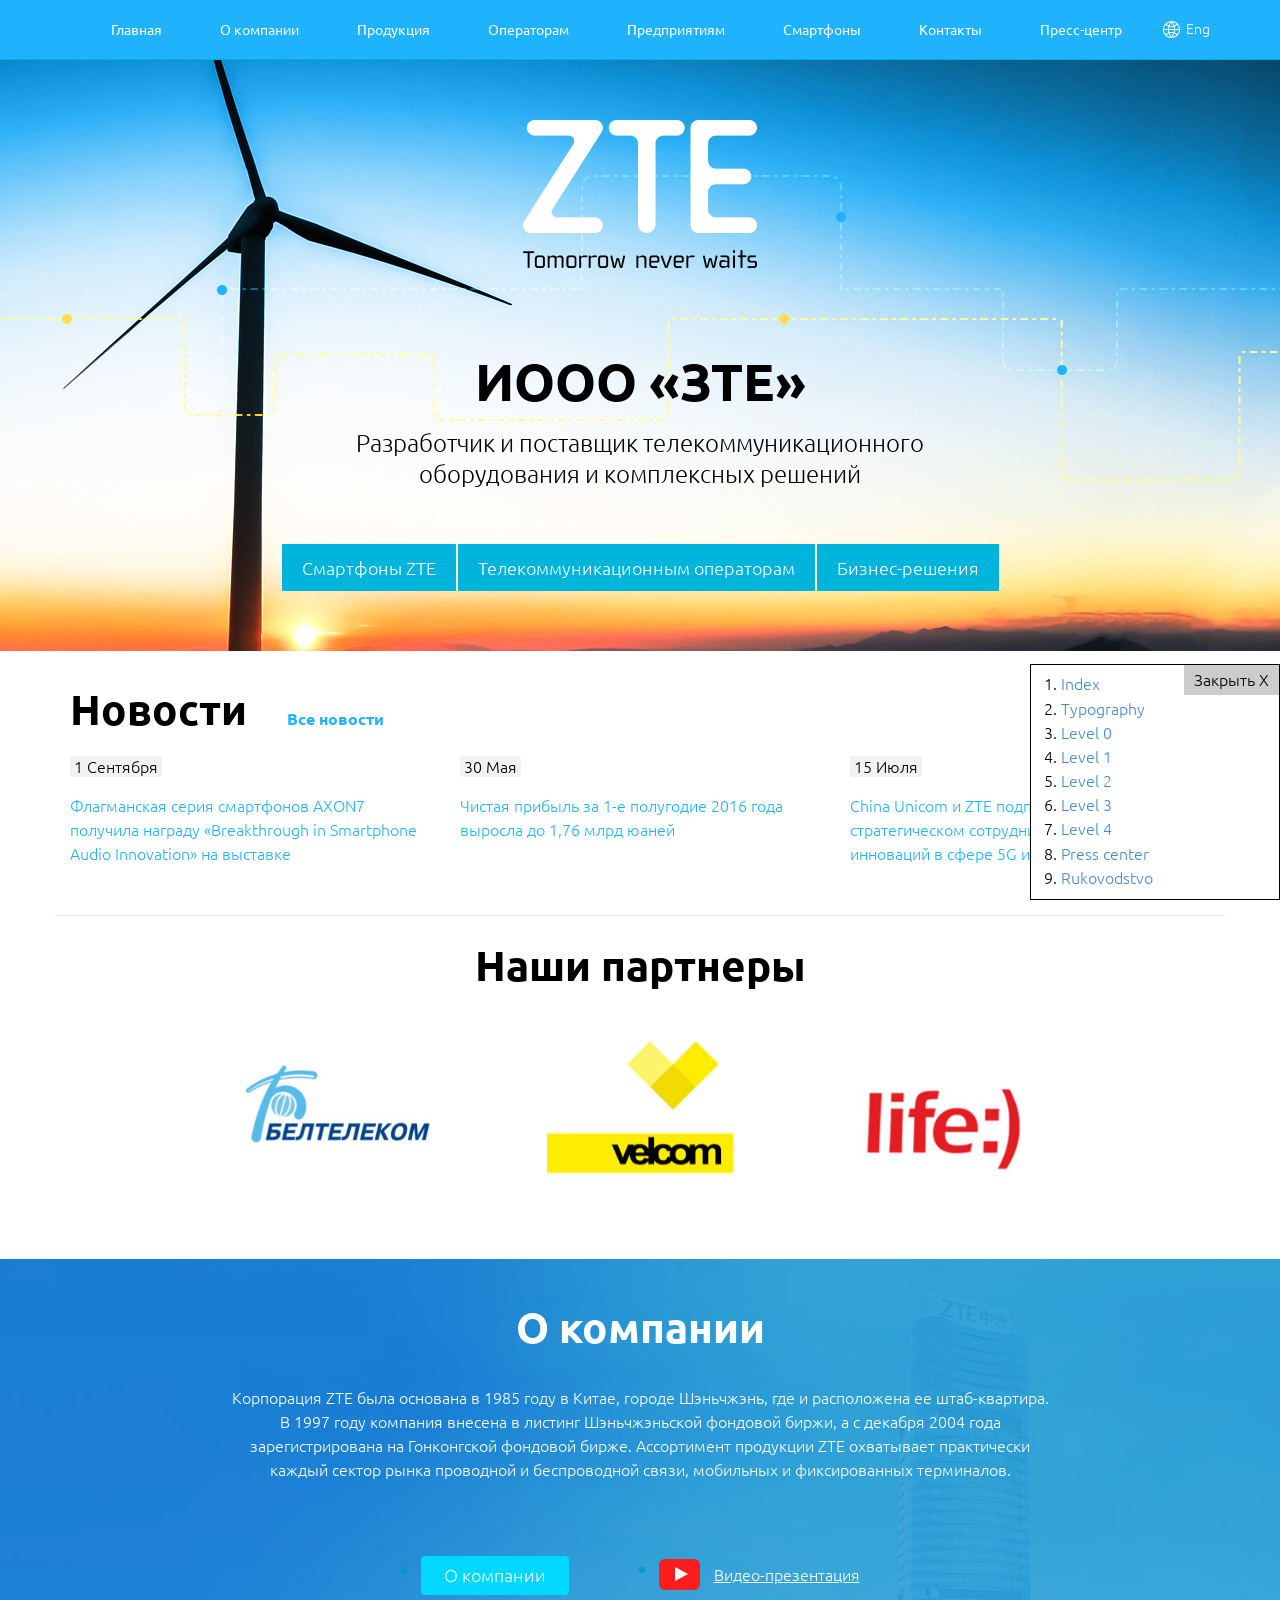
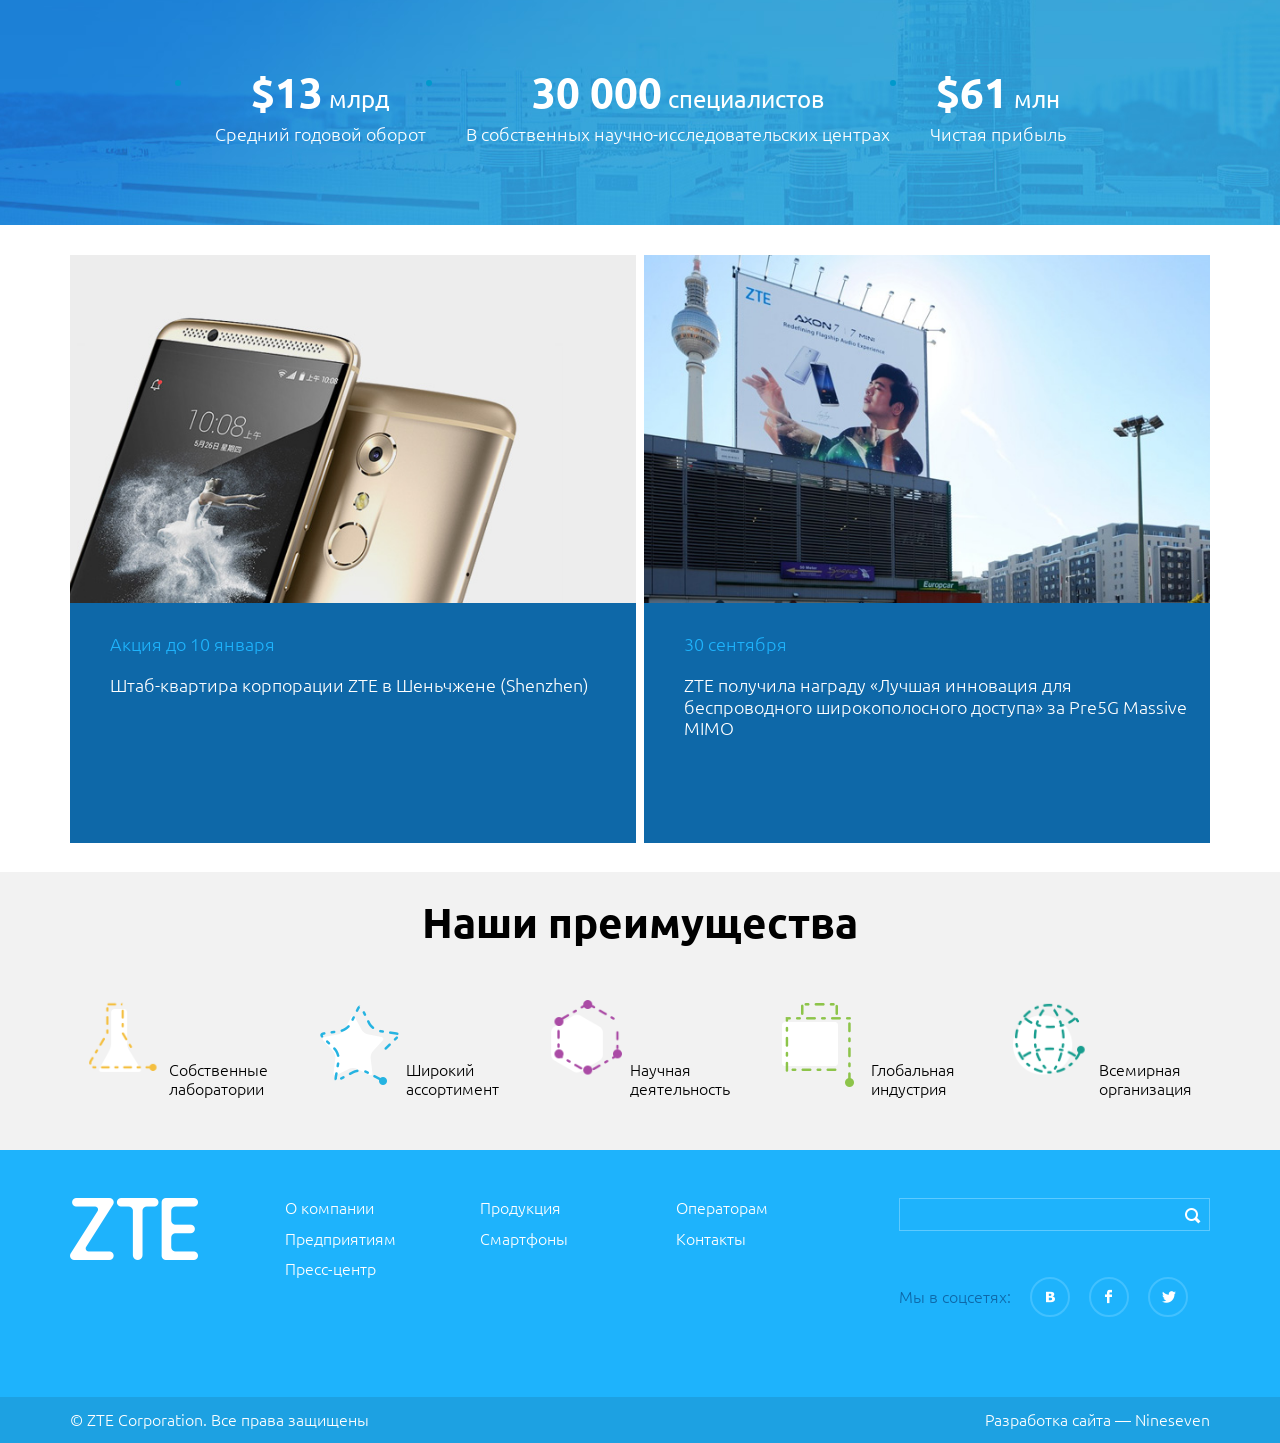
<file: index.html>
<!doctype html>
<html class="no-js" lang="ru">
    <head>
        <meta charset="utf-8">
        <meta http-equiv="x-ua-compatible" content="ie=edge">
        <title>ZTE</title>
        <meta name="description" content="">
        <meta name="viewport" content="width=device-width, initial-scale=1">

        <link rel="icon" type="image/ico" href="favicon.ico" />
        <link rel="apple-touch-icon" href="apple-touch-icon.png">

        <link href="https://fonts.googleapis.com/css?family=Ubuntu:300,300i,400,700,700i&subset=cyrillic" rel="stylesheet">
        <link rel="stylesheet" href="css/normalize.css">
        <link rel="stylesheet" href="css/bootstrap.min.css">
        <link rel="stylesheet" href="css/bootstrap-theme.css">
        <link rel="stylesheet" href="css/selectize.bootstrap3.css"> 
        <link rel="stylesheet" href="css/owl.carousel.css">
        
        <link rel="stylesheet" href="css/main.css">
        <link rel="stylesheet" href="css/small-device.css">

        <script src="js/vendor/modernizr-2.8.3.min.js"></script>
    </head>
    <body class="main">
        <!-- HEAD -->
        <div class="head">
            <div class="container">
                <div class="head__logo">
                    <a href=""><span class="head__logo-img"></span></a>
                    <a href="" class="menu-btn"></a>
                    <a href="" class="menu-btn-close"></a>
                </div>
                <div class="head__menu">
                    <div class="head__menu-wrap">
                    	<div class="language"><a href=""><img src="img/them/language.png" alt=""> Eng</a></div>
                        <ul>
                            <li><a href="#1">Главная</a></li>
                            <li class="li-sub"><a href="#2" class="lnk-sub">О компании</a>
                                <ul>
                                    <li><a href="">Корпорация ZTE</a></li>
                                    <li><a href="">ZTE в Беларуси</a></li>
                                    <li><a href="">Завершенные проекты</a></li>
                                    <li><a href="">Корпоративные отчеты</a></li>
                                    <li><a href="">Руководство</a></li>
                                    <li><a href="">Вакансии</a></li>
                                </ul>
                            </li>
                            <li class="li-sub"><a href="" class="lnk-sub">Продукция</a>
                                <ul>
                                    <li><a href="">Корпорация ZTE </a></li>
                                    <li><a href="">ZTE в Беларуси</a></li>
                                    <li><a href="">Завершенные проекты</a></li>
                                    <li><a href="">Корпоративные отчеты</a></li>
                                    <li><a href="">Руководство</a></li>
                                    <li><a href="">Вакансии</a></li>
                                </ul>
                            </li>
                            <li><a href="">Операторам</a></li>
                            <li class="li-sub"><a href="" class="lnk-sub">Предприятиям</a>
                                <ul>
                                    <li><a href="">Корпорация ZTE </a></li>
                                    <li><a href="">ZTE в Беларуси</a></li>
                                    <li><a href="">Завершенные проекты</a></li>
                                    <li><a href="">Корпоративные отчеты</a></li>
                                    <li><a href="">Руководство</a></li>
                                    <li><a href="">Вакансии</a></li>
                                </ul>
                            </li>
                            <li><a href="">Смартфоны</a></li>
                            <li><a href="">Контакты</a></li>
                            <li><a href="">Пресс-центр</a></li>
                        </ul>
                    </div>
                </div>
            </div>
        </div> <!-- END HEAD -->

        <!-- WORKAREA -->
        <div class="workarea">
            <div class="container">
                <ul class="submenu">
                    <li class="active"><a href="" class="lnk-open">Корпорация ZTE</a>
                        <ul>
                            <li><a href="#">ZTE в Беларуси</a></li>
                            <li><a href="#">ZTE в Беларуси</a></li>
                        </ul>
                    </li>
                    <li><a href="">Корпорация ZTE</a></li>
                    <li><a href="">ZTE в Беларуси</a></li>
                    <li><a href="">Завершенные проекты</a></li>
                    <li><a href="">Корпоративные отчеты</a></li>
                    <li><a href="">Руководство</a></li>
                    <li><a href="">Вакансии</a></li>
                </ul>
                <div class="container__body">
                    <ul class="crubs">
                        <li><a href="">Главная</a></li>
                        <li><a href="">О компании</a></li>
                        <li><span>Корпорация ZTE</span></li>
                    </ul>
                    <div class="page-txt">
                        
                        <div class="main-baner clearfix">    
                            <div class="main-baner__bg"><img src="img/them/main-baner-bg.jpg" alt=""></div>
                            <div class="main-baner__img"><img src="img/them/main-logo.png" alt=""></div>
                            <h1>ИООО «ЗТЕ»</h1>
                            <p>Разработчик и поставщик телекоммуникационного оборудования и комплексных решений</p>
                            <ul class="main-baner__menu">
                                <li>
                                    <span class="btn-wrap"><a href="" class="btn btn-min">Смартфоны ZTE</a></span>
                                </li>
                                <li>
                                    <span class="btn-wrap"><a href="" class="btn btn-min">Телекоммуникационным операторам</a></span>
                                </li>
                                <li>
                                    <span class="btn-wrap"><a href="" class="btn btn-min">Бизнес-решения</a></span>
                                </li>
                            </ul>
                        </div>
                        <div class="container">
                            <h2>Новости <a href="" class="lnk-all">Все новости</a></h2>
                            <div class="row news">
                                <div class="col-md-4 col-sm-6">
                                    <div class="news__date">
                                        <span>1 Сентября</span>
                                    </div>
                                    <p><a href="">Флагманская серия смартфонов AXON7 получила награду «Breakthrough in Smartphone Audio Innovation» на выставке</a></p>
                                </div>
                                <div class="col-md-4 col-sm-6">
                                    <div class="news__date">
                                        <span>30 Мая</span>
                                    </div>
                                    <p><a href="">Чистая прибыль за 1-е полугодие 2016 года выросла до 1,76 млрд юаней</a></p>
                                </div>
                                <div class="col-md-4 hidden-sm">
                                    <div class="news__date">
                                        <span>15 Июля</span>
                                    </div>
                                    <p><a href="">China Unicom и ZTE подписали соглашение о стратегическом сотрудничестве для совместных инноваций в сфере 5G и IoT</a></p>
                                </div>
                            </div>
                            <div class="partners">
                            <h2>Наши партнеры</h2>
                            <div class="carousel">
                                <div class="partners__list owl-carousel">
                                    <div class="partners__item">
                                        <div class="partners__img"><img src="img/page/beltelecom.jpg" alt=""></div>
                                    </div>
                                    <div class="partners__item">
                                        <div class="partners__img"><img src="img/page/velcom.jpg" alt=""></div>
                                    </div>
                                    <div class="partners__item">
                                        <div class="partners__img"><img src="img/page/life.jpg" alt=""></div>
                                    </div>
                                </div>
                            </div>
                        </div>
                        </div>
                        <div class="main-wrap about-bg">
                            <div class="container">
                                <div class="about">
                                    <div class="about__wrap">
                                        <h2>О компании</h2>
                                        <p>Корпорация ZTE была основана в 1985 году в Китае, городе Шэньчжэнь, где и расположена ее штаб-квартира. В 1997 году компания внесена в листинг Шэньчжэньской фондовой биржи, а с декабря 2004 года зарегистрирована на Гонконгской фондовой бирже. Ассортимент продукции ZTE охватывает практически каждый сектор рынка проводной и беспроводной связи, мобильных и фиксированных терминалов.</p>
                                    </div>
                                    <div class="visible-xs"><a href="" class="about__open">
                                        <span class="about__open-show">Показать еще</span>
                                        <span class="about__open-hide">Скрыть</span>
                                    </a></div>
                                </div>

                                <ul class="about__lnk">
                                    <li><a href="" class="btn btn--about">О компании</a></li>
                                    <li><a href="" class="lnk-video">Видео-презентация</a></li>
                                </ul>
                                <ul class="about__list">
                                    <li>
                                        <h4><strong>$13</strong> млрд</h4>
                                        Средний годовой оборот
                                    </li>
                                    <li>
                                        <h4><strong>30 000</strong> специалистов</h4>
                                        В собственных научно-исследовательских центрах
                                    </li>
                                    <li>
                                        <h4><strong>$61</strong> млн</h4>
                                        Чистая прибыль
                                    </li>
                                </ul>
                            </div>
                        </div>
                        <div class="container">
                            <div class="main-news">
                                <div class="main-news__item">
                                    <a href="">
                                        <span class="main-news__wrap">
                                            <span class="main-news__img"><img src="img/page/news-01.jpg" alt=""></span>
                                            <span class="main-news__footer">
                                                <span class="main-news__date">Акция до 10 января</span>
                                                <span class="main-news__txt">Штаб-квартира корпорации ZTE в Шеньчжене (Shenzhen)</span>
                                            </span>
                                        </span>
                                    </a>
                                </div>
                                <div class="main-news__item">
                                    <a href="">
                                        <span class="main-news__wrap">
                                            <span class="main-news__img"><img src="img/page/news-02.jpg" alt=""></span>
                                            <span class="main-news__footer">
                                                <span class="main-news__date">30 сентября</span>
                                                <span class="main-news__txt">ZTE получила награду «Лучшая инновация для беспроводного широкополосного доступа» за Pre5G Мassive MIMO</span>
                                            </span>
                                        </span>
                                    </a>
                                </div>
                            </div>
                        </div>
                    </div>
                </div>
            </div>

            <div class="advantages-wrap">
                <div class="container">
                    <h2>Наши преимущества</h2>
                    <div class="advantages owl-carousel">
                        <div class="advantages__item">
                            <div class="advantages__img"><img src="img/them/advantages-lab.png" alt=""></div>
                            <span>Собственные лаборатории</span>
                        </div>
                        <div class="advantages__item">
                            <div class="advantages__img"><img src="img/them/advantages-range.png" alt=""></div>
                            <span>Широкий ассортимент</span>
                        </div>
                        <div class="advantages__item">
                            <div class="advantages__img"><img src="img/them/advantages-scientific.png" alt=""></div>
                            <span>Научная деятельность</span>
                        </div>
                        <div class="advantages__item">
                            <div class="advantages__img"><img src="img/them/advantages-industry.png" alt=""></div>
                            <span>Глобальная индустрия</span>
                        </div>
                        <div class="advantages__item">
                            <div class="advantages__img"><img src="img/them/advantages-world.png" alt=""></div>
                            <span>Всемирная организация</span>
                        </div>
                    </div>
                </div>
            </div>
        </div><!-- END WORKAREA -->

        <!-- FOOTER -->
        <div class="footer-padding"></div>
        <div class="footer">
            <div class="container">
                <div class="footer__logo"><img src="img/them/footer-logo.png" alt=""></div>
                <div class="footer-right">
                    <div class="footer__search">
                        <form action="#" method="post">
                            <input type="text">
                            <input type="submit">
                        </form>
                    </div>
                    <div class="footer__soc">
                        <span>Мы в соцсетях:</span>
                        <ul>
                            <li><a href=""><img src="img/them/vk.png" alt=""></a></li>
                            <li><a href=""><img src="img/them/fb.png" alt=""></a></li>
                            <li><a href=""><img src="img/them/tw.png" alt=""></a></li>
                        </ul>
                    </div>
                </div>

                <div class="footer__menu">
                    <ul>
                        <li><a href="">О компании</a></li>
                        <li><a href="">Продукция</a></li>
                        <li><a href="">Операторам</a></li>
                        <li><a href="">Предприятиям</a></li>
                        <li><a href="">Смартфоны</a></li>
                        <li><a href="">Контакты</a></li>
                        <li><a href="">Пресс-центр</a></li>
                    </ul>
                </div>
            </div>
            <div class="footer-bottom">
                <div class="container">
                    <div class="footer-bottom__develop">Разработка сайта — <a href="http://nineseven.by/" target="_blank">Nineseven</a></div>
                    <div class="footer-bottom__copyright">© ZTE Corporation. Все права защищены</div>
                </div>
            </div>
        </div>
        <div class="mob-menu-bg"></div><!-- END FOOTER -->

        
        <!-- MODAL -->
        <div class="modal fade" id="modal-popup" tabindex="-1" role="dialog" aria-labelledby="myModalLabel" aria-hidden="true">
            <div class="modal-dialog">
                <div class="modal-content">
                    <div class="modal-header">
                        <button type="button" class="close" data-dismiss="modal" aria-hidden="true">&times;</button>
                        Название модали
                    </div>
                    <div class="modal-body">
                        <p>Спасибо! Наши менеджеры оперативно свяжутся с Вами. </p>
                    </div>
                    <div class="modal-footer">
                        <span class="btn-wrap"><a href="" class="btn btn-min" data-dismiss="modal">Кнопка</a><span class="btn-shadow"></span></span>
                    </div>
                </div>
            </div>
        </div>
        <!-- END MODAL -->

        <script src="https://ajax.googleapis.com/ajax/libs/jquery/1.11.3/jquery.min.js"></script>
        <script>window.jQuery || document.write('<script src="js/vendor/jquery-1.11.3.min.js"><\/script>')</script>
        <script src="js/plugins.js"></script>
        <script src="js/vendor/bootstrap.min.js"></script>
        <script src="js/vendor/selectize.min.js"></script>
        <script src="js/vendor/owl.carousel.min.js"></script>

        <!-- Add mousewheel plugin (this is optional) -->
        <script src="js/source/jquery.mousewheel-3.0.6.pack.js" type="text/javascript"></script>
        <!-- Add fancyBox -->
        <link rel="stylesheet" href="js/source/jquery.fancybox.css?v=2.1.5" type="text/css" media="screen" />
        <script src="js/source/jquery.fancybox.pack.js?v=2.1.5" type="text/javascript"></script>
        <link href="js/source/helpers/jquery.fancybox-buttons.css?v=1.0.5" type="text/css" media="screen" rel="stylesheet" />
        <script src="js/source/helpers/jquery.fancybox-buttons.js?v=1.0.5" type="text/javascript"></script>
        <script src="js/source/helpers/jquery.fancybox-media.js?v=1.0.6" type="text/javascript"></script>

        <link href="js/source/helpers/jquery.fancybox-thumbs.css?v=1.0.7" type="text/css" rel="stylesheet" media="screen" />
        <script src="js/source/helpers/jquery.fancybox-thumbs.js?v=1.0.7" type="text/javascript"></script>

        <script src="js/main.js"></script>

    </body>
</html>
</file>
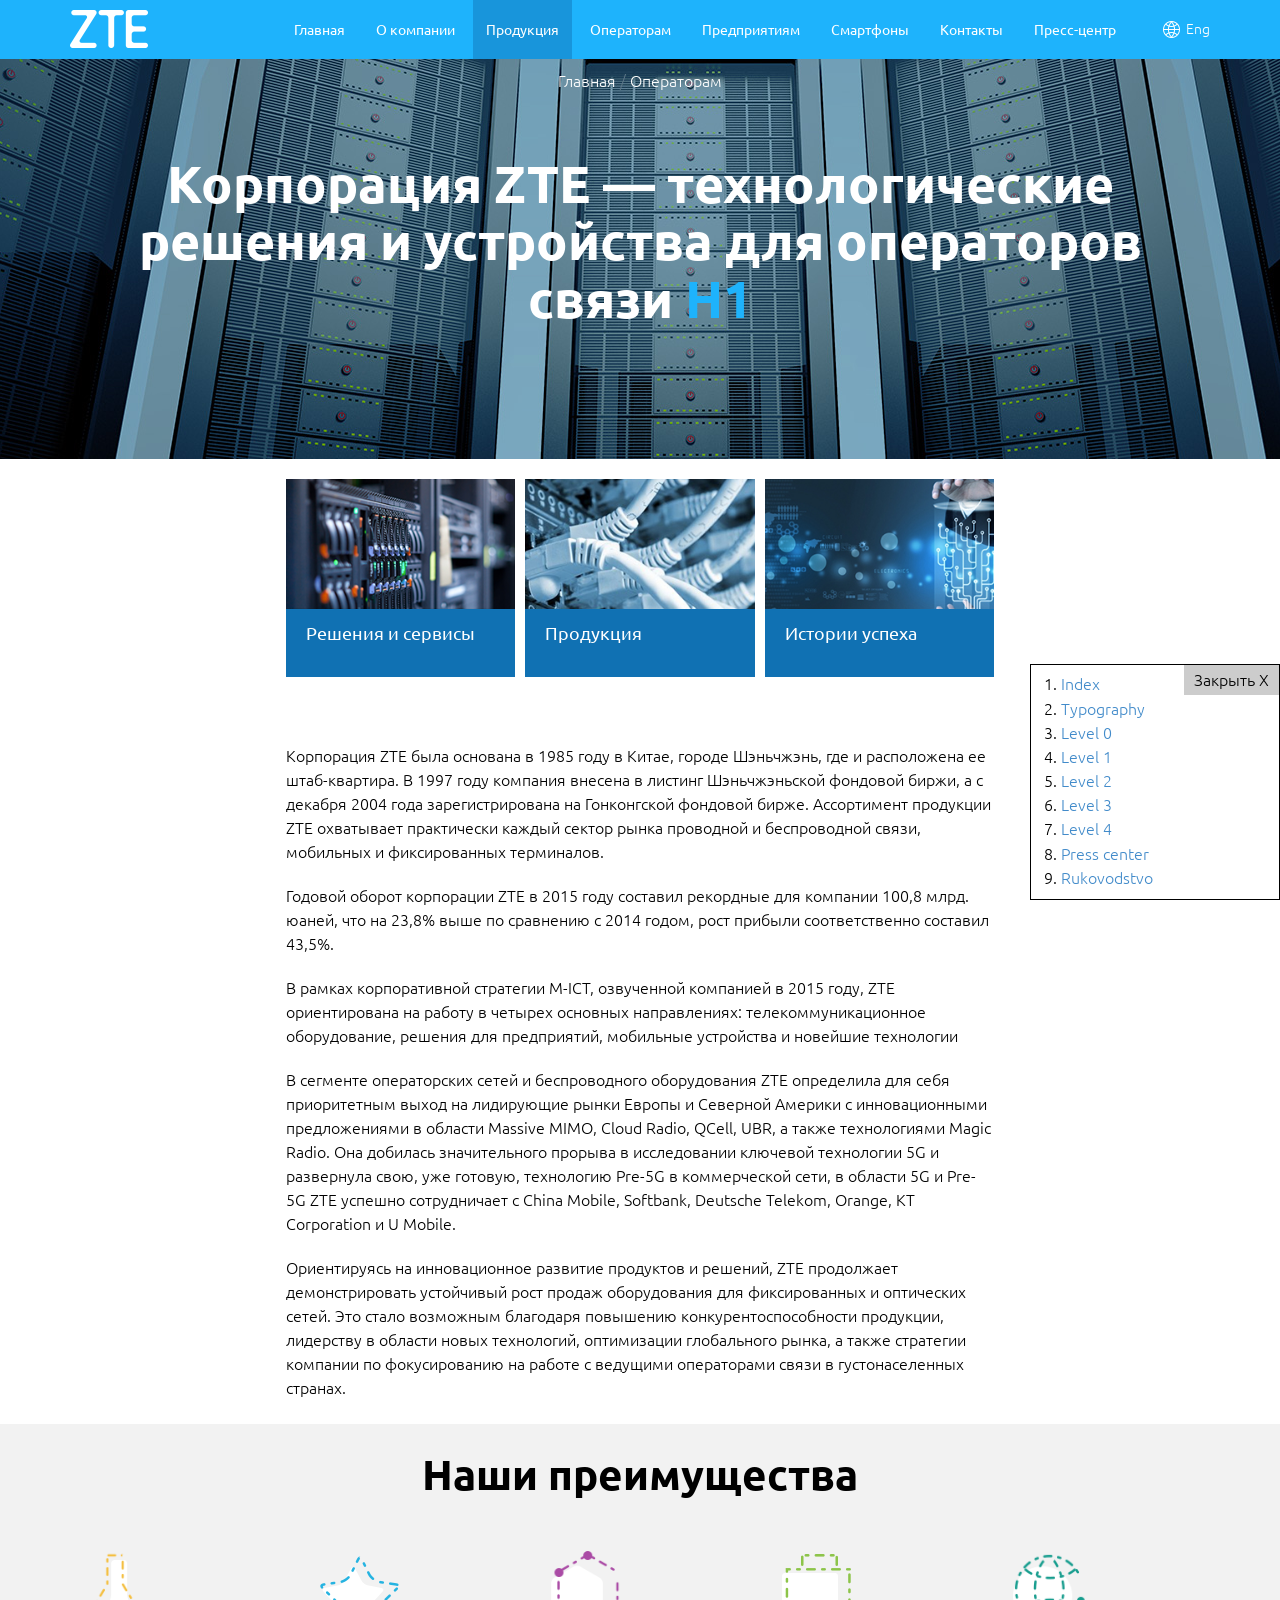
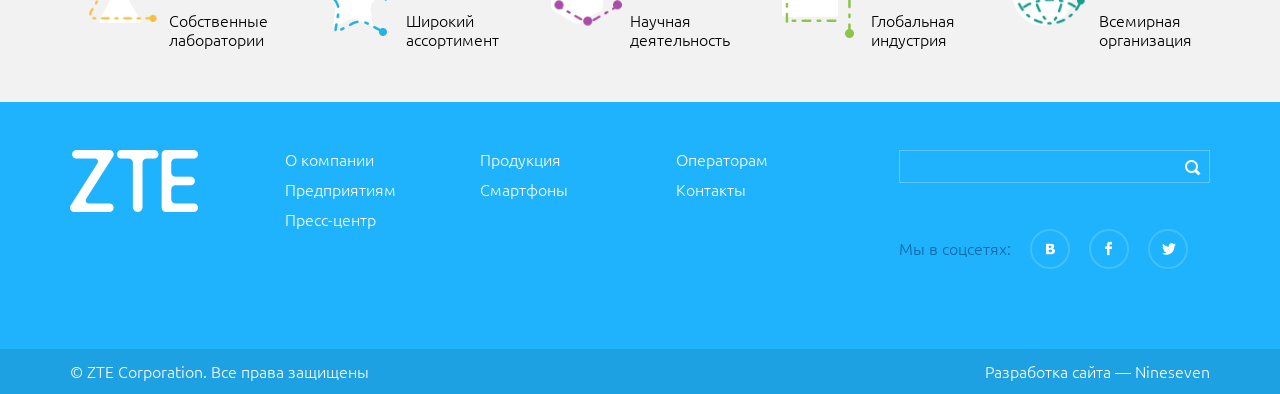
<file: level_0.html>
<!doctype html>
<html class="no-js" lang="ru">
    <head>
        <meta charset="utf-8">
        <meta http-equiv="x-ua-compatible" content="ie=edge">
        <title>ZTE</title>
        <meta name="description" content="">
        <meta name="viewport" content="width=device-width, initial-scale=1">

        <link rel="icon" type="image/ico" href="favicon.ico" />
        <link rel="apple-touch-icon" href="apple-touch-icon.png">

        <link href="https://fonts.googleapis.com/css?family=Ubuntu:300,300i,400,700,700i&subset=cyrillic" rel="stylesheet">
        <link rel="stylesheet" href="css/normalize.css">
        <link rel="stylesheet" href="css/bootstrap.min.css">
        <link rel="stylesheet" href="css/bootstrap-theme.css">
        <link rel="stylesheet" href="css/selectize.bootstrap3.css"> 
        <link rel="stylesheet" href="css/owl.carousel.css">
        
        <link rel="stylesheet" href="css/main.css">
        <link rel="stylesheet" href="css/small-device.css">

        <script src="js/vendor/modernizr-2.8.3.min.js"></script>
    </head>
    <body>
        <!-- HEAD -->
        <div class="head">
            <div class="container">
                <div class="head__logo">
                    <a href=""><span class="head__logo-img"></span></a>
                    <a href="" class="menu-btn"></a>
                    <a href="" class="menu-btn-close"></a>
                </div>
                <div class="head__menu">
                    <div class="head__menu-wrap">
                        <div class="language"><a href=""><img src="img/them/language.png" alt=""> Eng</a></div>
                        <ul>
                            <li><a href="#1">Главная</a></li>
                            <li class="li-sub"><a href="#2" class="lnk-sub">О компании</a>
                                <ul>
                                    <li><a href="">Корпорация ZTE</a></li>
                                    <li><a href="">ZTE в Беларуси</a></li>
                                    <li><a href="">Завершенные проекты</a></li>
                                    <li><a href="">Корпоративные отчеты</a></li>
                                    <li><a href="">Руководство</a></li>
                                    <li><a href="">Вакансии</a></li>
                                </ul>
                            </li>
                            <li class="li-sub"><span class="lnk-sub">Продукция</span>
                                <ul>
                                    <li><a href="">Корпорация ZTE </a></li>
                                    <li><a href="">ZTE в Беларуси</a></li>
                                    <li><a href="">Завершенные проекты</a></li>
                                    <li><a href="">Корпоративные отчеты</a></li>
                                    <li><a href="">Руководство</a></li>
                                    <li><a href="">Вакансии</a></li>
                                </ul>
                            </li>
                            <li><a href="">Операторам</a></li>
                            <li class="li-sub"><a href="" class="lnk-sub">Предприятиям</a>
                                <ul>
                                    <li><a href="">Корпорация ZTE </a></li>
                                    <li><a href="">ZTE в Беларуси</a></li>
                                    <li><a href="">Завершенные проекты</a></li>
                                    <li><a href="">Корпоративные отчеты</a></li>
                                    <li><a href="">Руководство</a></li>
                                    <li><a href="">Вакансии</a></li>
                                </ul>
                            </li>
                            <li><a href="">Смартфоны</a></li>
                            <li><a href="">Контакты</a></li>
                            <li><a href="">Пресс-центр</a></li>
                        </ul>
                    </div>
                </div>
            </div>
        </div> <!-- END HEAD -->

        <!-- WORKAREA -->
        <div class="workarea">
            <div class="page-head" style="background: url(img/page/page-bg.jpg) center 0 no-repeat; background-size: cover;">
                <div class="container">
                    <ul class="crubs">
                        <li><a href="">Главная</a></li>
                        <li>/</li>
                        <li><span>Операторам</span></li>
                    </ul>
                    <h1>Корпорация ZTE — технологические решения и устройства для операторов связи <span>H1</span></h1>
                </div>
            </div>
            <div class="container clearfix">
                <div class="container__body">
                    <div class="page-txt">
                        
                        <div class="row article-list">
                            <div class="col-md-4 col-sm-6 article-item">
                                <a href="">
                                    <span class="article-item__img"><img src="img/page/news-4.jpg" alt=""></span>
                                    <span class="article-item__txt">Решения и сервисы</span>
                                </a>
                            </div>
                            <div class="col-md-4 col-sm-6 article-item">
                                <a href="">
                                    <span class="article-item__img"><img src="img/page/news-5.jpg" alt=""></span>
                                    <span class="article-item__txt">Продукция</span>
                                </a>
                            </div>
                            <div class="col-md-4 col-sm-6 article-item">
                                <a href="">
                                    <span class="article-item__img"><img src="img/page/news-6.jpg" alt=""></span>
                                    <span class="article-item__txt">Истории успеха</span>
                                </a>
                            </div>
                        </div>
                        <p>Корпорация ZTE была основана в 1985 году в Китае, городе Шэньчжэнь, где и расположена ее штаб-квартира. В 1997 году компания внесена в листинг Шэньчжэньской фондовой биржи, а с декабря 2004 года зарегистрирована на Гонконгской фондовой бирже. Ассортимент продукции ZTE охватывает практически каждый сектор рынка проводной и беспроводной связи, мобильных и фиксированных терминалов. </p>
                        <p>Годовой оборот корпорации ZTE в 2015 году составил рекордные для компании 100,8 млрд. юаней, что на 23,8% выше по сравнению с 2014 годом, рост прибыли соответственно составил 43,5%. </p>
                        <p>В рамках корпоративной стратегии M-ICT, озвученной компанией в 2015 году, ZTE ориентирована на работу в четырех основных направлениях: телекоммуникационное оборудование, решения для предприятий, мобильные устройства и новейшие технологии</p>
                        <p>В сегменте операторских сетей и беспроводного оборудования ZTE определила для себя приоритетным выход на лидирующие рынки Европы и Северной Америки с инновационными предложениями в области Massive MIMO, Cloud Radio, QCell, UBR, а также технологиями Magic Radio. Она добилась значительного прорыва в исследовании ключевой технологии 5G и развернула свою, уже готовую, технологию Pre-5G в коммерческой сети, в области 5G и Pre-5G ZTE успешно сотрудничает с China Mobile, Softbank, Deutsche Telekom, Orange, KT Corporation и U Mobile. </p>
                        <p>Ориентируясь на инновационное развитие продуктов и решений, ZTE продолжает демонстрировать устойчивый рост продаж оборудования для фиксированных и оптических сетей. Это стало возможным благодаря повышению конкурентоспособности продукции, лидерству в области новых технологий, оптимизации глобального рынка, а также стратегии компании по фокусированию на работе с ведущими операторами связи в густонаселенных странах.</p>
                    </div>
                </div>
            </div>
            <div class="advantages-wrap">
                <div class="container">
                    <h2>Наши преимущества</h2>
                    <div class="advantages owl-carousel">
                        <div class="advantages__item">
                            <div class="advantages__img"><img src="img/them/advantages-lab.png" alt=""></div>
                            <span>Собственные лаборатории</span>
                        </div>
                        <div class="advantages__item">
                            <div class="advantages__img"><img src="img/them/advantages-range.png" alt=""></div>
                            <span>Широкий ассортимент</span>
                        </div>
                        <div class="advantages__item">
                            <div class="advantages__img"><img src="img/them/advantages-scientific.png" alt=""></div>
                            <span>Научная деятельность</span>
                        </div>
                        <div class="advantages__item">
                            <div class="advantages__img"><img src="img/them/advantages-industry.png" alt=""></div>
                            <span>Глобальная индустрия</span>
                        </div>
                        <div class="advantages__item">
                            <div class="advantages__img"><img src="img/them/advantages-world.png" alt=""></div>
                            <span>Всемирная организация</span>
                        </div>
                    </div>
                </div>
            </div>
        </div><!-- END WORKAREA -->

        <!-- FOOTER -->
        <div class="footer-padding"></div>
        <div class="footer">
            <div class="container">
                <div class="footer__logo"><img src="img/them/footer-logo.png" alt=""></div>
                <div class="footer-right">
                    <div class="footer__search">
                        <form action="#" method="post">
                            <input type="text">
                            <input type="submit">
                        </form>
                    </div>
                    <div class="footer__soc">
                        <span>Мы в соцсетях:</span>
                        <ul>
                            <li><a href=""><img src="img/them/vk.png" alt=""></a></li>
                            <li><a href=""><img src="img/them/fb.png" alt=""></a></li>
                            <li><a href=""><img src="img/them/tw.png" alt=""></a></li>
                        </ul>
                    </div>
                </div>

                <div class="footer__menu">
                    <ul>
                        <li><a href="">О компании</a></li>
                        <li><a href="">Продукция</a></li>
                        <li><a href="">Операторам</a></li>
                        <li><a href="">Предприятиям</a></li>
                        <li><a href="">Смартфоны</a></li>
                        <li><a href="">Контакты</a></li>
                        <li><a href="">Пресс-центр</a></li>
                    </ul>
                </div>
            </div>
            <div class="footer-bottom">
                <div class="container">
                    <div class="footer-bottom__develop">Разработка сайта — <a href="http://nineseven.by/" target="_blank">Nineseven</a></div>
                    <div class="footer-bottom__copyright">© ZTE Corporation. Все права защищены</div>
                </div>
            </div>
        </div>
        <div class="mob-menu-bg"></div><!-- END FOOTER -->

        
        <!-- MODAL -->
        <div class="modal fade" id="modal-popup" tabindex="-1" role="dialog" aria-labelledby="myModalLabel" aria-hidden="true">
            <div class="modal-dialog">
                <div class="modal-content">
                    <div class="modal-header">
                        <button type="button" class="close" data-dismiss="modal" aria-hidden="true">&times;</button>
                        Название модали
                    </div>
                    <div class="modal-body">
                        <p>Спасибо! Наши менеджеры оперативно свяжутся с Вами. </p>
                    </div>
                    <div class="modal-footer">
                        <span class="btn-wrap"><a href="" class="btn btn-min" data-dismiss="modal">Кнопка</a><span class="btn-shadow"></span></span>
                    </div>
                </div>
            </div>
        </div>
        <!-- END MODAL -->

        <script src="https://ajax.googleapis.com/ajax/libs/jquery/1.11.3/jquery.min.js"></script>
        <script>window.jQuery || document.write('<script src="js/vendor/jquery-1.11.3.min.js"><\/script>')</script>
        <script src="js/plugins.js"></script>
        <script src="js/vendor/bootstrap.min.js"></script>
        <script src="js/vendor/selectize.min.js"></script>
        <script src="js/vendor/owl.carousel.min.js"></script>

        <!-- Add mousewheel plugin (this is optional) -->
        <script src="js/source/jquery.mousewheel-3.0.6.pack.js" type="text/javascript"></script>
        <!-- Add fancyBox -->
        <link rel="stylesheet" href="js/source/jquery.fancybox.css?v=2.1.5" type="text/css" media="screen" />
        <script src="js/source/jquery.fancybox.pack.js?v=2.1.5" type="text/javascript"></script>
        <link href="js/source/helpers/jquery.fancybox-buttons.css?v=1.0.5" type="text/css" media="screen" rel="stylesheet" />
        <script src="js/source/helpers/jquery.fancybox-buttons.js?v=1.0.5" type="text/javascript"></script>
        <script src="js/source/helpers/jquery.fancybox-media.js?v=1.0.6" type="text/javascript"></script>

        <link href="js/source/helpers/jquery.fancybox-thumbs.css?v=1.0.7" type="text/css" rel="stylesheet" media="screen" />
        <script src="js/source/helpers/jquery.fancybox-thumbs.js?v=1.0.7" type="text/javascript"></script>

        <script src="js/main.js"></script>

    </body>
</html>
</file>
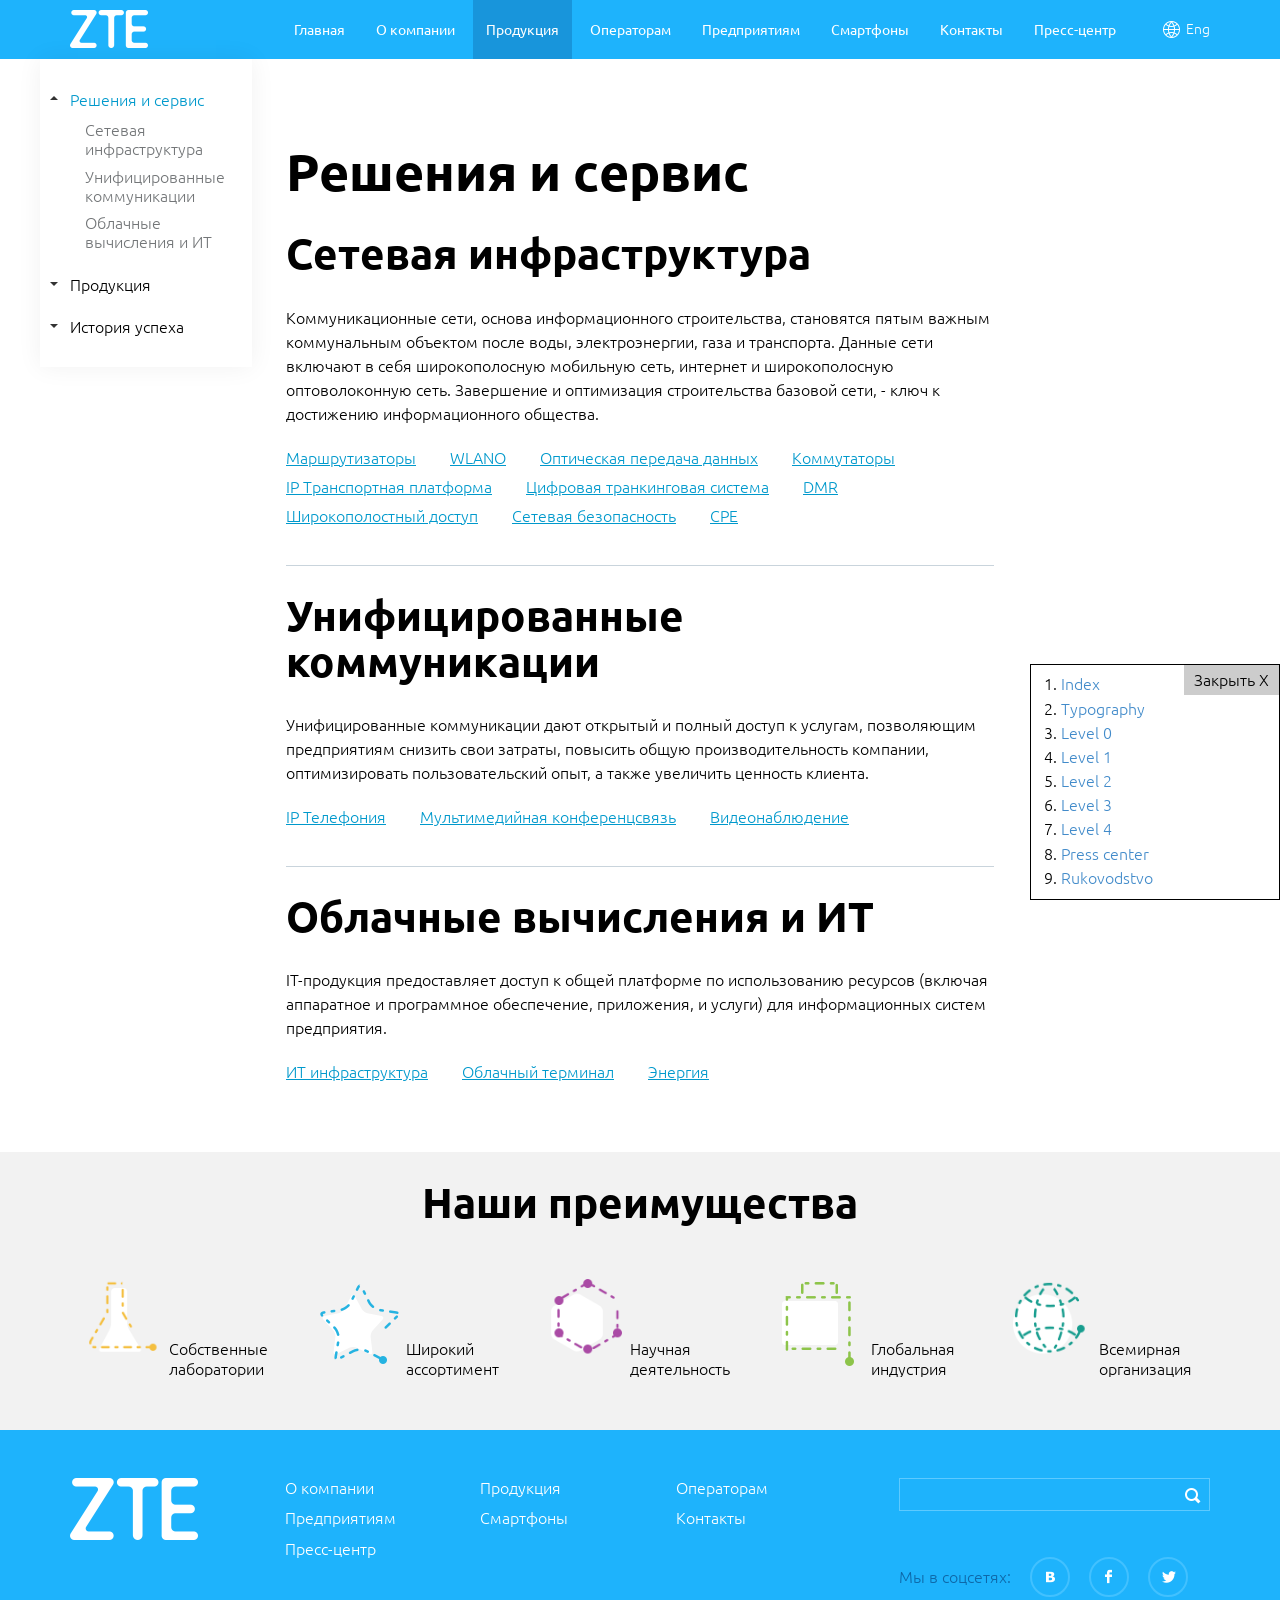
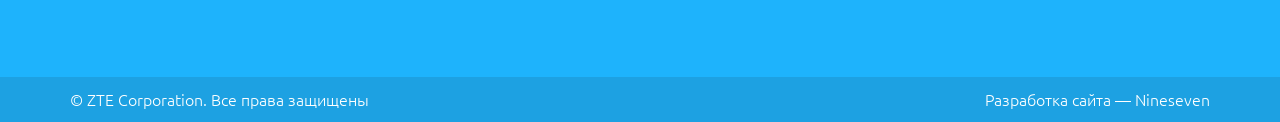
<file: level_1.html>
<!doctype html>
<html class="no-js" lang="ru">
    <head>
        <meta charset="utf-8">
        <meta http-equiv="x-ua-compatible" content="ie=edge">
        <title>ZTE</title>
        <meta name="description" content="">
        <meta name="viewport" content="width=device-width, initial-scale=1">

        <link rel="icon" type="image/ico" href="favicon.ico" />
        <link rel="apple-touch-icon" href="apple-touch-icon.png">

        <link href="https://fonts.googleapis.com/css?family=Ubuntu:300,300i,400,700,700i&subset=cyrillic" rel="stylesheet">
        <link rel="stylesheet" href="css/normalize.css">
        <link rel="stylesheet" href="css/bootstrap.min.css">
        <link rel="stylesheet" href="css/bootstrap-theme.css">
        <link rel="stylesheet" href="css/selectize.bootstrap3.css"> 
        <link rel="stylesheet" href="css/owl.carousel.css">
        
        <link rel="stylesheet" href="css/main.css">
        <link rel="stylesheet" href="css/small-device.css">

        <script src="js/vendor/modernizr-2.8.3.min.js"></script>
    </head>
    <body>
        <!-- HEAD -->
        <div class="head">
            <div class="container">
                <div class="head__logo">
                    <a href=""><span class="head__logo-img"></span></a>
                    <a href="" class="menu-btn"></a>
                    <a href="" class="menu-btn-close"></a>
                </div>
                <div class="head__menu">
                    <div class="head__menu-wrap">
                        <div class="language"><a href=""><img src="img/them/language.png" alt=""> Eng</a></div>
                        <ul>
                            <li><a href="#1">Главная</a></li>
                            <li class="li-sub"><a href="#2" class="lnk-sub">О компании</a>
                                <ul>
                                    <li><a href="">Корпорация ZTE</a></li>
                                    <li><a href="">ZTE в Беларуси</a></li>
                                    <li><a href="">Завершенные проекты</a></li>
                                    <li><a href="">Корпоративные отчеты</a></li>
                                    <li><a href="">Руководство</a></li>
                                    <li><a href="">Вакансии</a></li>
                                </ul>
                            </li>
                            <li class="li-sub"><span class="lnk-sub">Продукция</span>
                                <ul>
                                    <li><a href="">Корпорация ZTE </a></li>
                                    <li><a href="">ZTE в Беларуси</a></li>
                                    <li><a href="">Завершенные проекты</a></li>
                                    <li><a href="">Корпоративные отчеты</a></li>
                                    <li><a href="">Руководство</a></li>
                                    <li><a href="">Вакансии</a></li>
                                </ul>
                            </li>
                            <li><a href="">Операторам</a></li>
                            <li class="li-sub"><a href="" class="lnk-sub">Предприятиям</a>
                                <ul>
                                    <li><a href="">Корпорация ZTE </a></li>
                                    <li><a href="">ZTE в Беларуси</a></li>
                                    <li><a href="">Завершенные проекты</a></li>
                                    <li><a href="">Корпоративные отчеты</a></li>
                                    <li><a href="">Руководство</a></li>
                                    <li><a href="">Вакансии</a></li>
                                </ul>
                            </li>
                            <li><a href="">Смартфоны</a></li>
                            <li><a href="">Контакты</a></li>
                            <li><a href="">Пресс-центр</a></li>
                        </ul>
                    </div>
                </div>
            </div>
        </div> <!-- END HEAD -->

        <!-- WORKAREA -->
        <div class="workarea">
            <div class="container clearfix">
                <ul class="submenu">
                    <li class="active open open-act"><a href="" class="lnk-open">Решения и сервис</a>
                        <ul style="display: block;">
                            <li><a href="#">Сетевая инфраструктура</a></li>
                            <li><a href="#">Унифицированные коммуникации</a></li>
                            <li><a href="#">Облачные вычисления и ИТ</a></li>
                        </ul>
                    </li>
                    <li class="active"><a href="" class="lnk-open">Продукция</a>
                        <ul>
                            <li><a href="#">Унифицированные коммуникации</a></li>
                            <li><a href="#">Облачные вычисления и ИТ</a></li>
                        </ul>
                    </li>
                    <li class="active"><a href="" class="lnk-open">История успеха </a>
                        <ul>
                            <li><a href="#">Унифицированные коммуникации</a></li>
                            <li><a href="#">Облачные вычисления и ИТ</a></li>
                        </ul>
                    </li>
                </ul>
                <div class="container__body">
                    <ul class="crubs">
                        <li><a href="">Главная</a></li>
                        <li><span>Операторам</span></li>
                    </ul>
                    <div class="page-txt">
                        <h1>Решения и сервис </h1>
                        <div class="article-box">
                            <h2>Сетевая инфраструктура</h2>
                            <p>Коммуникационные сети, основа информационного строительства, становятся пятым важным коммунальным объектом после воды, электроэнергии, газа и транспорта. Данные сети включают в себя широкополосную мобильную сеть, интернет и широкополосную оптоволоконную сеть. Завершение и оптимизация строительства базовой сети, - ключ к достижению информационного общества.</p>
                            <ul class="article-box__links">
                                <li><a href="">Маршрутизаторы</a></li>
                                <li><a href="">WLANО</a></li>
                                <li><a href="">Оптическая передача данных</a></li>
                                <li><a href="">Коммутаторы</a></li>
                                <li><a href="">IP Транспортная платформа</a></li>
                                <li><a href="">Цифровая транкинговая система</a></li>
                                <li><a href="">DMR</a></li>
                                <li><a href="">Широкополостный доступ</a></li>
                                <li><a href="">Сетевая безопасность</a></li>
                                <li><a href="">CPE</a></li>
                            </ul>
                        </div>
                        <div class="article-box">
                            <h2>Унифицированные коммуникации</h2>
                            <p>Унифицированные коммуникации дают открытый и полный доступ к услугам, позволяющим предприятиям снизить свои затраты, повысить общую производительность компании, оптимизировать пользовательский опыт, а также увеличить ценность клиента.</p>
                            <ul class="article-box__links">
                                <li><a href="">IP Телефония</a></li>
                                <li><a href="">Мультимедийная конференцсвязь</a></li>
                                <li><a href="">Видеонаблюдение</a></li>
                            </ul>
                        </div>
                        <div class="article-box">
                            <h2>Облачные вычисления и ИТ</h2>
                            <p>IT-продукция предоставляет доступ к общей платформе по использованию ресурсов (включая аппаратное и программное обеспечение, приложения, и услуги) для информационных систем предприятия.</p>
                            <ul class="article-box__links">
                                <li><a href="">ИТ инфраструктура</a></li>
                                <li><a href="">Облачный терминал</a></li>
                                <li><a href="">Энергия</a></li>
                            </ul>
                        </div>
                    </div>
                </div>
            </div>
            <div class="advantages-wrap">
                <div class="container">
                    <h2>Наши преимущества</h2>
                    <div class="advantages owl-carousel">
                        <div class="advantages__item">
                            <div class="advantages__img"><img src="img/them/advantages-lab.png" alt=""></div>
                            <span>Собственные лаборатории</span>
                        </div>
                        <div class="advantages__item">
                            <div class="advantages__img"><img src="img/them/advantages-range.png" alt=""></div>
                            <span>Широкий ассортимент</span>
                        </div>
                        <div class="advantages__item">
                            <div class="advantages__img"><img src="img/them/advantages-scientific.png" alt=""></div>
                            <span>Научная деятельность</span>
                        </div>
                        <div class="advantages__item">
                            <div class="advantages__img"><img src="img/them/advantages-industry.png" alt=""></div>
                            <span>Глобальная индустрия</span>
                        </div>
                        <div class="advantages__item">
                            <div class="advantages__img"><img src="img/them/advantages-world.png" alt=""></div>
                            <span>Всемирная организация</span>
                        </div>
                    </div>
                </div>
            </div>
        </div><!-- END WORKAREA -->

        <!-- FOOTER -->
        <div class="footer-padding"></div>
        <div class="footer">
            <div class="container">
                <div class="footer__logo"><img src="img/them/footer-logo.png" alt=""></div>
                <div class="footer-right">
                    <div class="footer__search">
                        <form action="#" method="post">
                            <input type="text">
                            <input type="submit">
                        </form>
                    </div>
                    <div class="footer__soc">
                        <span>Мы в соцсетях:</span>
                        <ul>
                            <li><a href=""><img src="img/them/vk.png" alt=""></a></li>
                            <li><a href=""><img src="img/them/fb.png" alt=""></a></li>
                            <li><a href=""><img src="img/them/tw.png" alt=""></a></li>
                        </ul>
                    </div>
                </div>

                <div class="footer__menu">
                    <ul>
                        <li><a href="">О компании</a></li>
                        <li><a href="">Продукция</a></li>
                        <li><a href="">Операторам</a></li>
                        <li><a href="">Предприятиям</a></li>
                        <li><a href="">Смартфоны</a></li>
                        <li><a href="">Контакты</a></li>
                        <li><a href="">Пресс-центр</a></li>
                    </ul>
                </div>
            </div>
            <div class="footer-bottom">
                <div class="container">
                    <div class="footer-bottom__develop">Разработка сайта — <a href="http://nineseven.by/" target="_blank">Nineseven</a></div>
                    <div class="footer-bottom__copyright">© ZTE Corporation. Все права защищены</div>
                </div>
            </div>
        </div>
        <div class="mob-menu-bg"></div><!-- END FOOTER -->

        
        <!-- MODAL -->
        <div class="modal fade" id="modal-popup" tabindex="-1" role="dialog" aria-labelledby="myModalLabel" aria-hidden="true">
            <div class="modal-dialog">
                <div class="modal-content">
                    <div class="modal-header">
                        <button type="button" class="close" data-dismiss="modal" aria-hidden="true">&times;</button>
                        Название модали
                    </div>
                    <div class="modal-body">
                        <p>Спасибо! Наши менеджеры оперативно свяжутся с Вами. </p>
                    </div>
                    <div class="modal-footer">
                        <span class="btn-wrap"><a href="" class="btn btn-min" data-dismiss="modal">Кнопка</a><span class="btn-shadow"></span></span>
                    </div>
                </div>
            </div>
        </div>
        <!-- END MODAL -->

        <script src="https://ajax.googleapis.com/ajax/libs/jquery/1.11.3/jquery.min.js"></script>
        <script>window.jQuery || document.write('<script src="js/vendor/jquery-1.11.3.min.js"><\/script>')</script>
        <script src="js/plugins.js"></script>
        <script src="js/vendor/bootstrap.min.js"></script>
        <script src="js/vendor/selectize.min.js"></script>
        <script src="js/vendor/owl.carousel.min.js"></script>

        <!-- Add mousewheel plugin (this is optional) -->
        <script src="js/source/jquery.mousewheel-3.0.6.pack.js" type="text/javascript"></script>
        <!-- Add fancyBox -->
        <link rel="stylesheet" href="js/source/jquery.fancybox.css?v=2.1.5" type="text/css" media="screen" />
        <script src="js/source/jquery.fancybox.pack.js?v=2.1.5" type="text/javascript"></script>
        <link href="js/source/helpers/jquery.fancybox-buttons.css?v=1.0.5" type="text/css" media="screen" rel="stylesheet" />
        <script src="js/source/helpers/jquery.fancybox-buttons.js?v=1.0.5" type="text/javascript"></script>
        <script src="js/source/helpers/jquery.fancybox-media.js?v=1.0.6" type="text/javascript"></script>

        <link href="js/source/helpers/jquery.fancybox-thumbs.css?v=1.0.7" type="text/css" rel="stylesheet" media="screen" />
        <script src="js/source/helpers/jquery.fancybox-thumbs.js?v=1.0.7" type="text/javascript"></script>

        <script src="js/main.js"></script>

    </body>
</html>
</file>
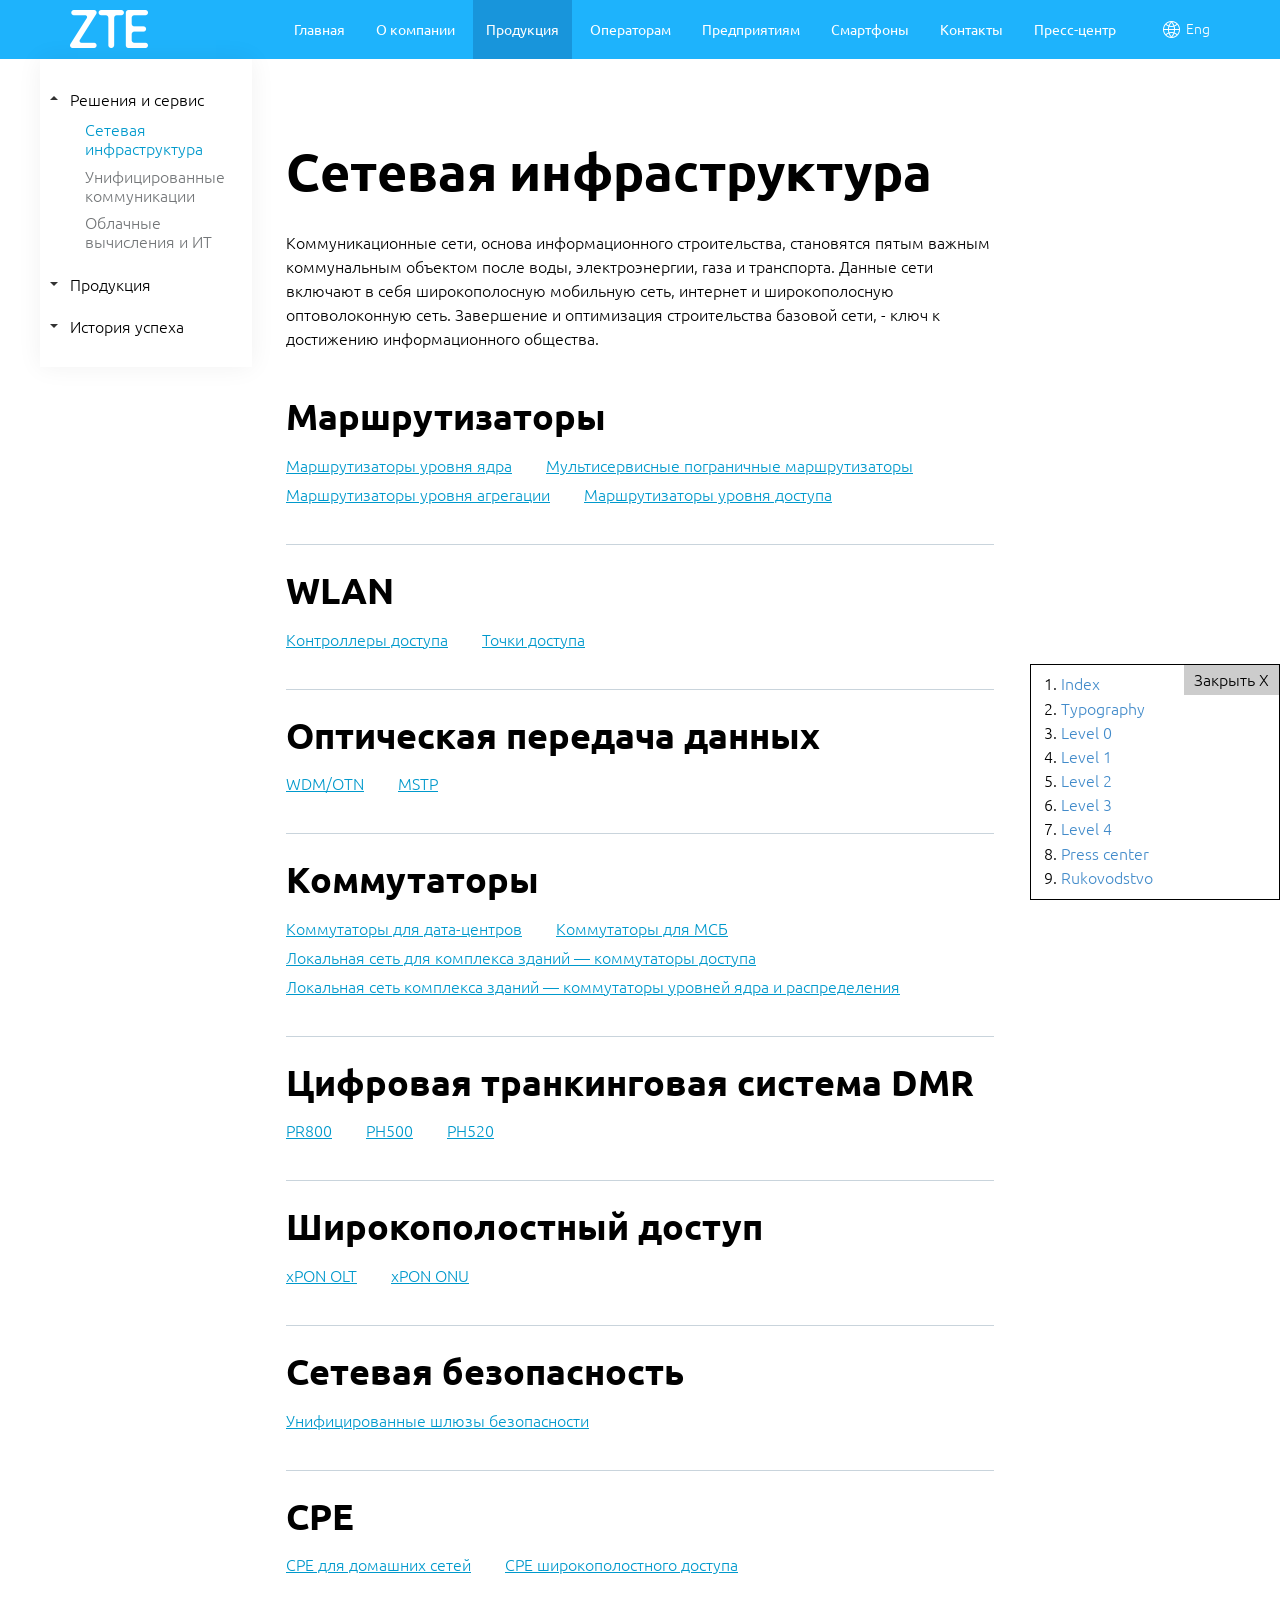
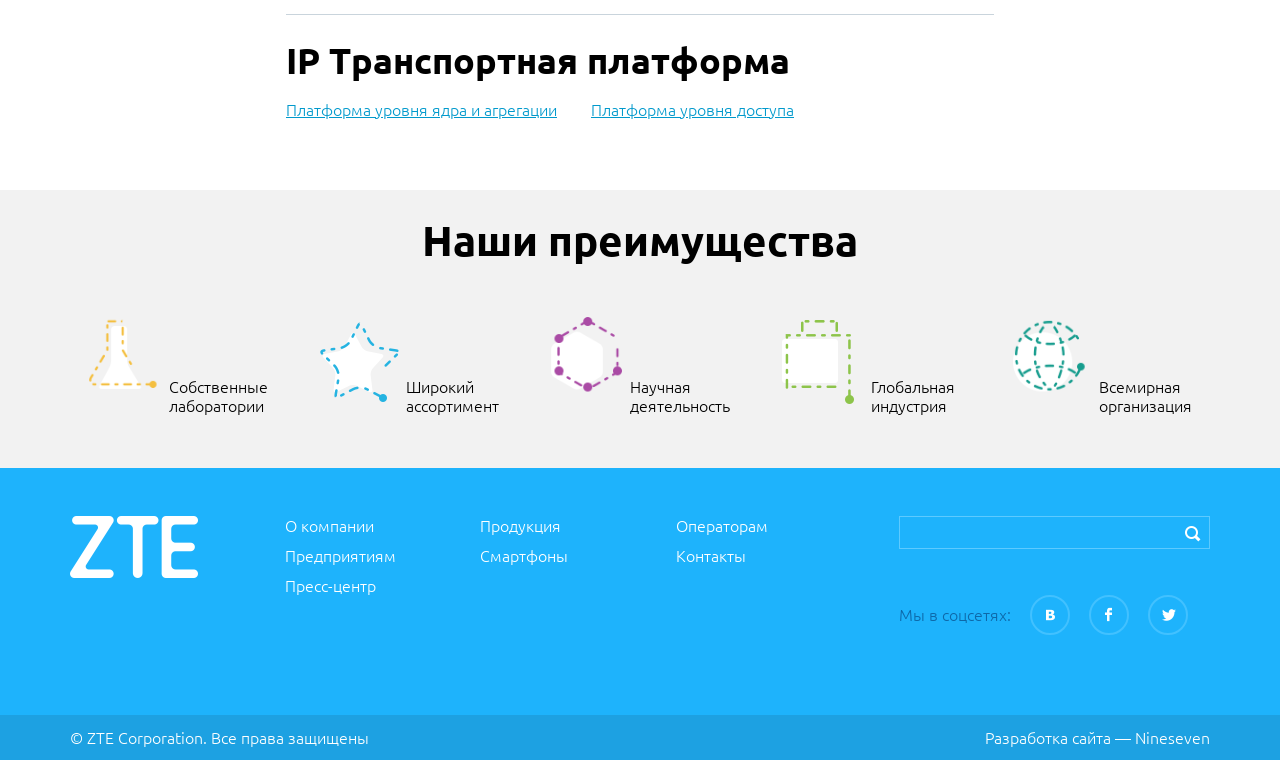
<file: level_2.html>
<!doctype html>
<html class="no-js" lang="ru">
    <head>
        <meta charset="utf-8">
        <meta http-equiv="x-ua-compatible" content="ie=edge">
        <title>ZTE</title>
        <meta name="description" content="">
        <meta name="viewport" content="width=device-width, initial-scale=1">

        <link rel="icon" type="image/ico" href="favicon.ico" />
        <link rel="apple-touch-icon" href="apple-touch-icon.png">

        <link href="https://fonts.googleapis.com/css?family=Ubuntu:300,300i,400,700,700i&subset=cyrillic" rel="stylesheet">
        <link rel="stylesheet" href="css/normalize.css">
        <link rel="stylesheet" href="css/bootstrap.min.css">
        <link rel="stylesheet" href="css/bootstrap-theme.css">
        <link rel="stylesheet" href="css/selectize.bootstrap3.css"> 
        <link rel="stylesheet" href="css/owl.carousel.css">
        
        <link rel="stylesheet" href="css/main.css">
        <link rel="stylesheet" href="css/small-device.css">

        <script src="js/vendor/modernizr-2.8.3.min.js"></script>
    </head>
    <body>
        <!-- HEAD -->
        <div class="head">
            <div class="container">
                <div class="head__logo">
                    <a href=""><span class="head__logo-img"></span></a>
                    <a href="" class="menu-btn"></a>
                    <a href="" class="menu-btn-close"></a>
                </div>
                <div class="head__menu">
                    <div class="head__menu-wrap">
                        <div class="language"><a href=""><img src="img/them/language.png" alt=""> Eng</a></div>
                        <ul>
                            <li><a href="#1">Главная</a></li>
                            <li class="li-sub"><a href="#2" class="lnk-sub">О компании</a>
                                <ul>
                                    <li><a href="">Корпорация ZTE</a></li>
                                    <li><a href="">ZTE в Беларуси</a></li>
                                    <li><a href="">Завершенные проекты</a></li>
                                    <li><a href="">Корпоративные отчеты</a></li>
                                    <li><a href="">Руководство</a></li>
                                    <li><a href="">Вакансии</a></li>
                                </ul>
                            </li>
                            <li class="li-sub"><span class="lnk-sub">Продукция</span>
                                <ul>
                                    <li><a href="">Корпорация ZTE </a></li>
                                    <li><a href="">ZTE в Беларуси</a></li>
                                    <li><a href="">Завершенные проекты</a></li>
                                    <li><a href="">Корпоративные отчеты</a></li>
                                    <li><a href="">Руководство</a></li>
                                    <li><a href="">Вакансии</a></li>
                                </ul>
                            </li>
                            <li><a href="">Операторам</a></li>
                            <li class="li-sub"><a href="" class="lnk-sub">Предприятиям</a>
                                <ul>
                                    <li><a href="">Корпорация ZTE </a></li>
                                    <li><a href="">ZTE в Беларуси</a></li>
                                    <li><a href="">Завершенные проекты</a></li>
                                    <li><a href="">Корпоративные отчеты</a></li>
                                    <li><a href="">Руководство</a></li>
                                    <li><a href="">Вакансии</a></li>
                                </ul>
                            </li>
                            <li><a href="">Смартфоны</a></li>
                            <li><a href="">Контакты</a></li>
                            <li><a href="">Пресс-центр</a></li>
                        </ul>
                    </div>
                </div>
            </div>
        </div> <!-- END HEAD -->

        <!-- WORKAREA -->
        <div class="workarea">
            <div class="container clearfix">
                <ul class="submenu">
                    <li class="active open"><a href="" class="lnk-open">Решения и сервис</a>
                        <ul style="display: block;">
                            <li><span>Сетевая инфраструктура</span></li>
                            <li><a href="#">Унифицированные коммуникации</a></li>
                            <li><a href="#">Облачные вычисления и ИТ</a></li>
                        </ul>
                    </li>
                    <li class="active"><a href="" class="lnk-open">Продукция</a>
                        <ul>
                            <li><a href="#">Унифицированные коммуникации</a></li>
                            <li><a href="#">Облачные вычисления и ИТ</a></li>
                        </ul>
                    </li>
                    <li class="active"><a href="" class="lnk-open">История успеха </a>
                        <ul>
                            <li><a href="#">Унифицированные коммуникации</a></li>
                            <li><a href="#">Облачные вычисления и ИТ</a></li>
                        </ul>
                    </li>
                </ul>
                <div class="container__body">
                    <ul class="crubs">
                        <li><a href="">Главная</a></li>
                        <li><a href="">Предприятиям</a></li>
                        <li><a href="">Решения и сервис</a></li>
                        <li><span>Сетевая инфраструктура</span></li>
                    </ul>
                    <div class="page-txt">
                        <h1>Сетевая инфраструктура</h1>
                        <div class="page-hader">
                            <p>Коммуникационные сети, основа информационного строительства, становятся пятым важным коммунальным объектом после воды, электроэнергии, газа и транспорта. Данные сети включают в себя широкополосную мобильную сеть, интернет и широкополосную оптоволоконную сеть. Завершение и оптимизация строительства базовой сети, - ключ к достижению информационного общества.</p>
                        </div>
                        
                        <div class="article-box">
                            <h3>Маршрутизаторы</h3>
                            <ul class="article-box__links">
                                <li><a href="">Маршрутизаторы уровня ядра</a></li>
                                <li><a href="">Мультисервисные пограничные маршрутизаторы</a></li>
                                <li><a href="">Маршрутизаторы уровня агрегации</a></li>
                                <li><a href="">Маршрутизаторы уровня доступа</a></li>
                            </ul>
                        </div>
                        <div class="article-box">
                            <h3>WLAN</h3>
                            <ul class="article-box__links">
                                <li><a href="">Контроллеры доступа </a></li>
                                <li><a href="">Точки доступа</a></li>
                            </ul>
                        </div>
                        <div class="article-box">
                            <h3>Оптическая передача данных</h3>
                            <ul class="article-box__links">
                                <li><a href="">WDM/OTN</a></li>
                                <li><a href="">MSTP</a></li>
                            </ul>
                        </div>
                        <div class="article-box">
                            <h3>Коммутаторы</h3>
                            <ul class="article-box__links">
                                <li><a href="">Коммутаторы для дата-центров</a></li>
                                <li><a href="">Коммутаторы для МСБ</a></li>
                                <li><a href="">Локальная сеть для комплекса зданий — коммутаторы доступа</a></li>
                                <li><a href="">Локальная сеть комплекса зданий — коммутаторы уровней ядра и распределения</a></li>
                            </ul>
                        </div>
                        <div class="article-box">
                            <h3>Цифровая транкинговая система DMR</h3>
                            <ul class="article-box__links">
                                <li><a href="">PR800</a></li>
                                <li><a href="">PH500</a></li>
                                <li><a href="">PH520</a></li>
                            </ul>
                        </div>
                        <div class="article-box">
                            <h3>Широкополостный доступ</h3>
                            <ul class="article-box__links">
                                <li><a href="">xPON OLT</a></li>
                                <li><a href="">xPON ONU</a></li>
                            </ul>
                        </div>
                        <div class="article-box">
                            <h3>Сетевая безопасность</h3>
                            <ul class="article-box__links">
                                <li><a href="">Унифицированные шлюзы безопасности</a></li>
                            </ul>
                        </div>
                        <div class="article-box">
                            <h3>CPE</h3>
                            <ul class="article-box__links">
                                <li><a href="">CPE для домашних сетей</a></li>
                                <li><a href="">CPE широкополостного доступа</a></li>
                            </ul>
                        </div>
                        <div class="article-box">
                            <h3>IP Транспортная платформа</h3>
                            <ul class="article-box__links">
                                <li><a href="">Платформа уровня ядра и агрегации</a></li>
                                <li><a href="">Платформа уровня доступа</a></li>
                            </ul>
                        </div>
                    </div>
                </div>
            </div>
            <div class="advantages-wrap">
                <div class="container">
                    <h2>Наши преимущества</h2>
                    <div class="advantages owl-carousel">
                        <div class="advantages__item">
                            <div class="advantages__img"><img src="img/them/advantages-lab.png" alt=""></div>
                            <span>Собственные лаборатории</span>
                        </div>
                        <div class="advantages__item">
                            <div class="advantages__img"><img src="img/them/advantages-range.png" alt=""></div>
                            <span>Широкий ассортимент</span>
                        </div>
                        <div class="advantages__item">
                            <div class="advantages__img"><img src="img/them/advantages-scientific.png" alt=""></div>
                            <span>Научная деятельность</span>
                        </div>
                        <div class="advantages__item">
                            <div class="advantages__img"><img src="img/them/advantages-industry.png" alt=""></div>
                            <span>Глобальная индустрия</span>
                        </div>
                        <div class="advantages__item">
                            <div class="advantages__img"><img src="img/them/advantages-world.png" alt=""></div>
                            <span>Всемирная организация</span>
                        </div>
                    </div>
                </div>
            </div>
        </div><!-- END WORKAREA -->

        <!-- FOOTER -->
        <div class="footer-padding"></div>
        <div class="footer">
            <div class="container">
                <div class="footer__logo"><img src="img/them/footer-logo.png" alt=""></div>
                <div class="footer-right">
                    <div class="footer__search">
                        <form action="#" method="post">
                            <input type="text">
                            <input type="submit">
                        </form>
                    </div>
                    <div class="footer__soc">
                        <span>Мы в соцсетях:</span>
                        <ul>
                            <li><a href=""><img src="img/them/vk.png" alt=""></a></li>
                            <li><a href=""><img src="img/them/fb.png" alt=""></a></li>
                            <li><a href=""><img src="img/them/tw.png" alt=""></a></li>
                        </ul>
                    </div>
                </div>

                <div class="footer__menu">
                    <ul>
                        <li><a href="">О компании</a></li>
                        <li><a href="">Продукция</a></li>
                        <li><a href="">Операторам</a></li>
                        <li><a href="">Предприятиям</a></li>
                        <li><a href="">Смартфоны</a></li>
                        <li><a href="">Контакты</a></li>
                        <li><a href="">Пресс-центр</a></li>
                    </ul>
                </div>
            </div>
            <div class="footer-bottom">
                <div class="container">
                    <div class="footer-bottom__develop">Разработка сайта — <a href="http://nineseven.by/" target="_blank">Nineseven</a></div>
                    <div class="footer-bottom__copyright">© ZTE Corporation. Все права защищены</div>
                </div>
            </div>
        </div>
        <div class="mob-menu-bg"></div><!-- END FOOTER -->

        
        <!-- MODAL -->
        <div class="modal fade" id="modal-popup" tabindex="-1" role="dialog" aria-labelledby="myModalLabel" aria-hidden="true">
            <div class="modal-dialog">
                <div class="modal-content">
                    <div class="modal-header">
                        <button type="button" class="close" data-dismiss="modal" aria-hidden="true">&times;</button>
                        Название модали
                    </div>
                    <div class="modal-body">
                        <p>Спасибо! Наши менеджеры оперативно свяжутся с Вами. </p>
                    </div>
                    <div class="modal-footer">
                        <span class="btn-wrap"><a href="" class="btn btn-min" data-dismiss="modal">Кнопка</a><span class="btn-shadow"></span></span>
                    </div>
                </div>
            </div>
        </div>
        <!-- END MODAL -->

        <script src="https://ajax.googleapis.com/ajax/libs/jquery/1.11.3/jquery.min.js"></script>
        <script>window.jQuery || document.write('<script src="js/vendor/jquery-1.11.3.min.js"><\/script>')</script>
        <script src="js/plugins.js"></script>
        <script src="js/vendor/bootstrap.min.js"></script>
        <script src="js/vendor/selectize.min.js"></script>
        <script src="js/vendor/owl.carousel.min.js"></script>

        <!-- Add mousewheel plugin (this is optional) -->
        <script src="js/source/jquery.mousewheel-3.0.6.pack.js" type="text/javascript"></script>
        <!-- Add fancyBox -->
        <link rel="stylesheet" href="js/source/jquery.fancybox.css?v=2.1.5" type="text/css" media="screen" />
        <script src="js/source/jquery.fancybox.pack.js?v=2.1.5" type="text/javascript"></script>
        <link href="js/source/helpers/jquery.fancybox-buttons.css?v=1.0.5" type="text/css" media="screen" rel="stylesheet" />
        <script src="js/source/helpers/jquery.fancybox-buttons.js?v=1.0.5" type="text/javascript"></script>
        <script src="js/source/helpers/jquery.fancybox-media.js?v=1.0.6" type="text/javascript"></script>

        <link href="js/source/helpers/jquery.fancybox-thumbs.css?v=1.0.7" type="text/css" rel="stylesheet" media="screen" />
        <script src="js/source/helpers/jquery.fancybox-thumbs.js?v=1.0.7" type="text/javascript"></script>

        <script src="js/main.js"></script>

    </body>
</html>
</file>
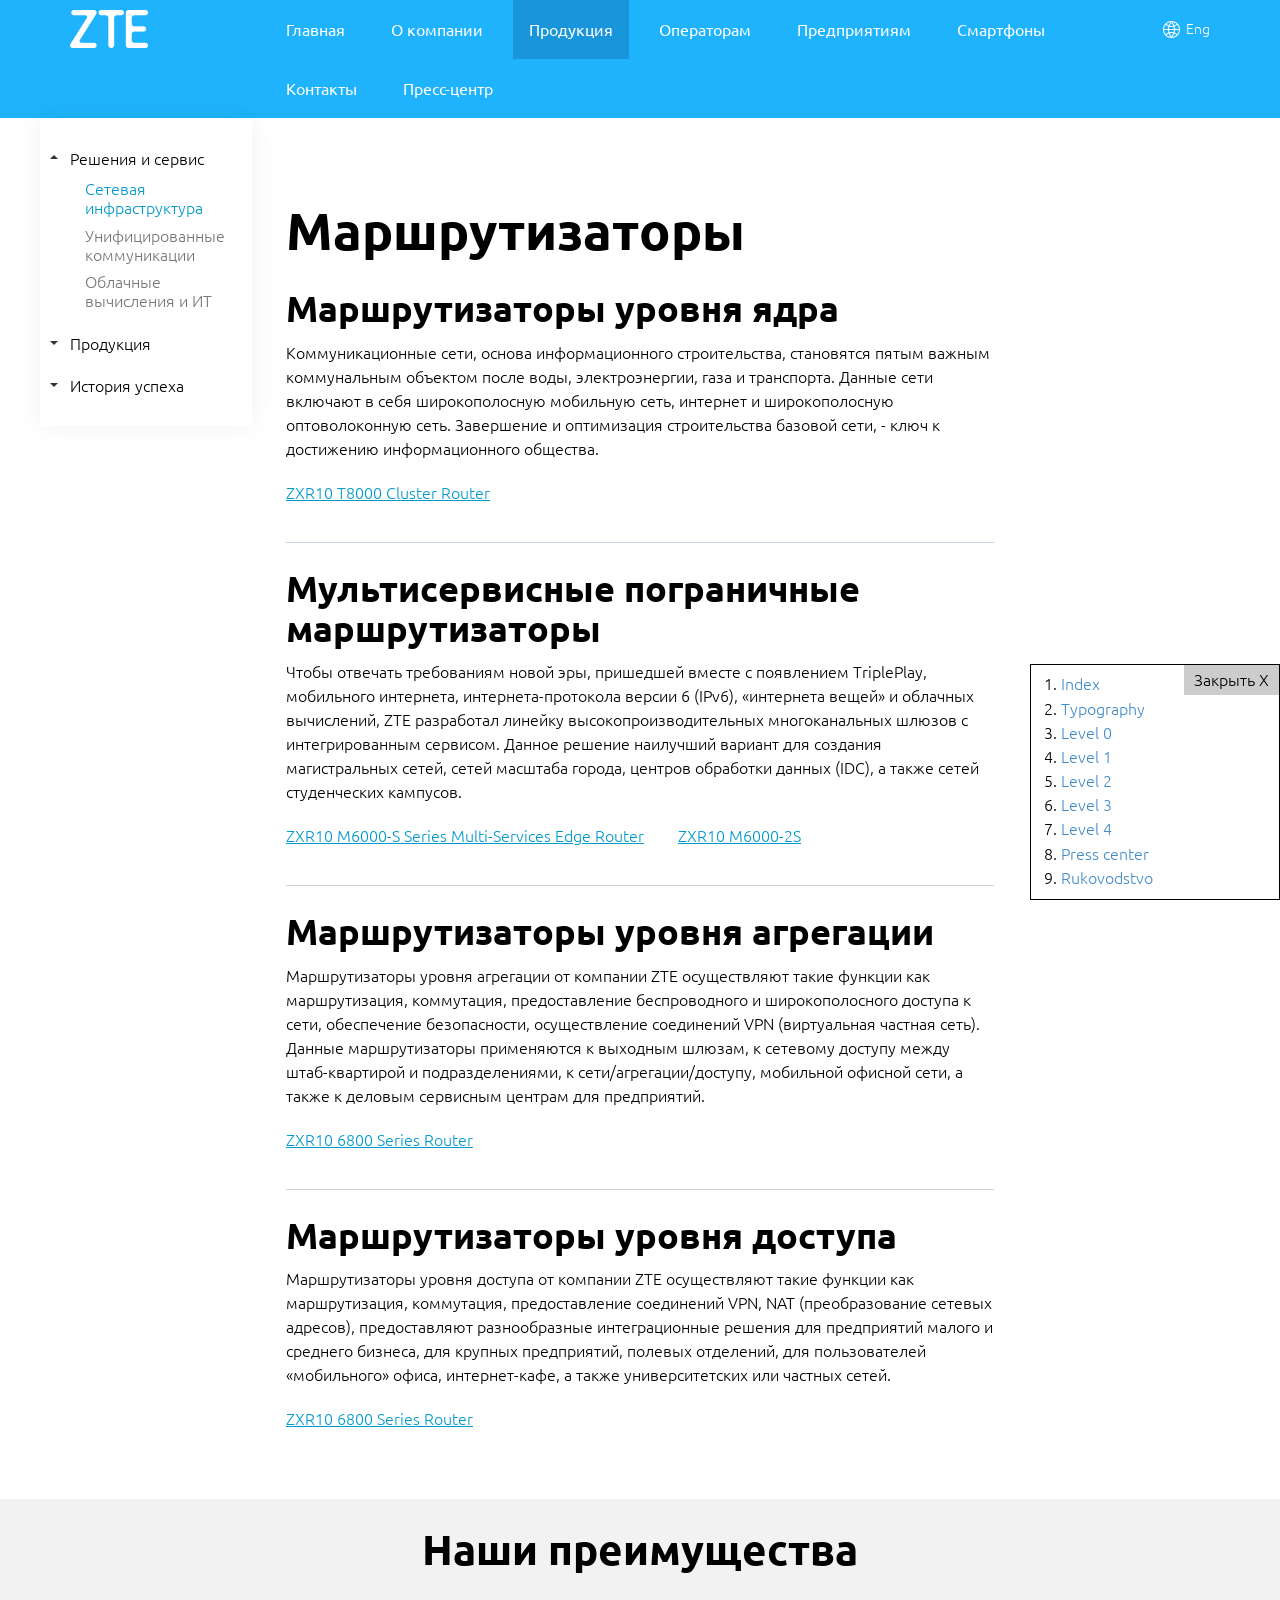
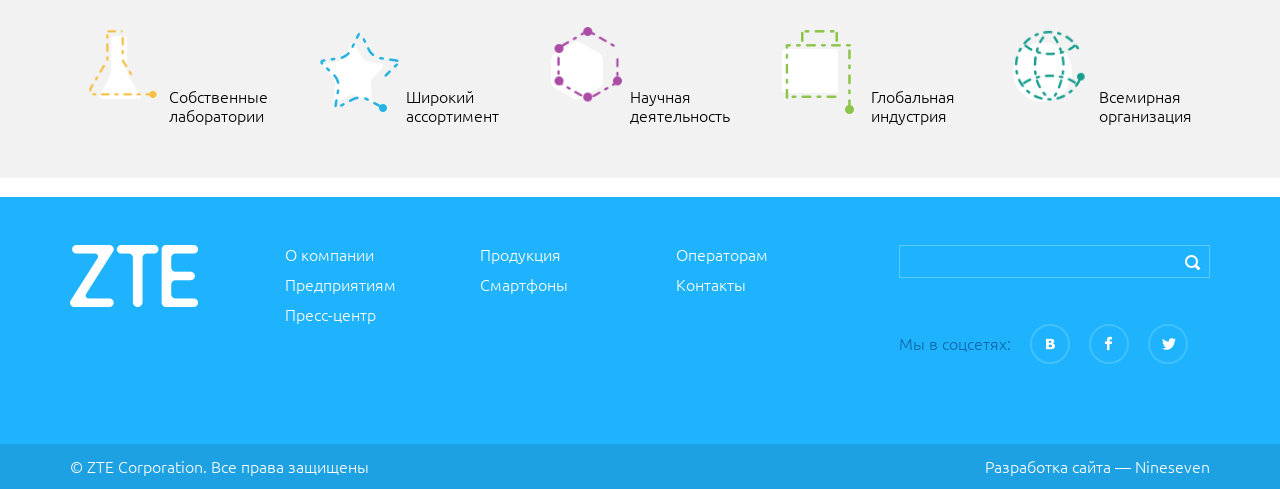
<file: level_3.html>
<!doctype html>
<html class="no-js" lang="ru">
    <head>
        <meta charset="utf-8">
        <meta http-equiv="x-ua-compatible" content="ie=edge">
        <title>ZTE</title>
        <meta name="description" content="">
        <meta name="viewport" content="width=device-width, initial-scale=1">

        <link rel="icon" type="image/ico" href="favicon.ico" />
        <link rel="apple-touch-icon" href="apple-touch-icon.png">

        <link href="https://fonts.googleapis.com/css?family=Ubuntu:300,300i,400,700,700i&subset=cyrillic" rel="stylesheet">
        <link rel="stylesheet" href="css/normalize.css">
        <link rel="stylesheet" href="css/bootstrap.min.css">
        <link rel="stylesheet" href="css/bootstrap-theme.css">
        <link rel="stylesheet" href="css/selectize.bootstrap3.css"> 
        <link rel="stylesheet" href="css/owl.carousel.css">
        
        <link rel="stylesheet" href="css/main.css">

        <script src="js/vendor/modernizr-2.8.3.min.js"></script>
    </head>
    <body>
        <!-- HEAD -->
        <div class="head">
            <div class="container">
                <div class="head__logo">
                    <a href=""><span class="head__logo-img"></span></a>
                    <a href="" class="menu-btn"></a>
                    <a href="" class="menu-btn-close"></a>
                </div>
                <div class="head__menu">
                    <div class="head__menu-wrap">
                        <div class="language"><a href=""><img src="img/them/language.png" alt=""> Eng</a></div>
                        <ul>
                            <li><a href="#1">Главная</a></li>
                            <li class="li-sub"><a href="#2" class="lnk-sub">О компании</a>
                                <ul>
                                    <li><a href="">Корпорация ZTE</a></li>
                                    <li><a href="">ZTE в Беларуси</a></li>
                                    <li><a href="">Завершенные проекты</a></li>
                                    <li><a href="">Корпоративные отчеты</a></li>
                                    <li><a href="">Руководство</a></li>
                                    <li><a href="">Вакансии</a></li>
                                </ul>
                            </li>
                            <li class="li-sub"><span class="lnk-sub">Продукция</span>
                                <ul>
                                    <li><a href="">Корпорация ZTE </a></li>
                                    <li><a href="">ZTE в Беларуси</a></li>
                                    <li><a href="">Завершенные проекты</a></li>
                                    <li><a href="">Корпоративные отчеты</a></li>
                                    <li><a href="">Руководство</a></li>
                                    <li><a href="">Вакансии</a></li>
                                </ul>
                            </li>
                            <li><a href="">Операторам</a></li>
                            <li class="li-sub"><a href="" class="lnk-sub">Предприятиям</a>
                                <ul>
                                    <li><a href="">Корпорация ZTE </a></li>
                                    <li><a href="">ZTE в Беларуси</a></li>
                                    <li><a href="">Завершенные проекты</a></li>
                                    <li><a href="">Корпоративные отчеты</a></li>
                                    <li><a href="">Руководство</a></li>
                                    <li><a href="">Вакансии</a></li>
                                </ul>
                            </li>
                            <li><a href="">Смартфоны</a></li>
                            <li><a href="">Контакты</a></li>
                            <li><a href="">Пресс-центр</a></li>
                        </ul>
                    </div>
                </div>
            </div>
        </div> <!-- END HEAD -->

        <!-- WORKAREA -->
        <div class="workarea">
            <div class="container clearfix">
                <ul class="submenu">
                    <li class="active open"><a href="" class="lnk-open">Решения и сервис</a>
                        <ul style="display: block;">
                            <li><span>Сетевая инфраструктура</span></li>
                            <li><a href="#">Унифицированные коммуникации</a></li>
                            <li><a href="#">Облачные вычисления и ИТ</a></li>
                        </ul>
                    </li>
                    <li class="active"><a href="" class="lnk-open">Продукция</a>
                        <ul>
                            <li><a href="#">Унифицированные коммуникации</a></li>
                            <li><a href="#">Облачные вычисления и ИТ</a></li>
                        </ul>
                    </li>
                    <li class="active"><a href="" class="lnk-open">История успеха </a>
                        <ul>
                            <li><a href="#">Унифицированные коммуникации</a></li>
                            <li><a href="#">Облачные вычисления и ИТ</a></li>
                        </ul>
                    </li>
                </ul>
                <div class="container__body">
                    <ul class="crubs">
                        <li><a href="">Главная</a></li>
                        <li><a href="">Сетевая инф</a></li>
                        <li><a href="">Решения и сервис</a></li>
                        <li><a href="">Сетевая инфраструктура</a></li>
                        <li><span>Маршрутизаторы </span></li>
                    </ul>
                    <div class="page-txt">
                        <h1>Маршрутизаторы</h1>                        
                        <div class="article-box">
                            <h3>Маршрутизаторы уровня ядра</h3>
                            <p>Коммуникационные сети, основа информационного строительства, становятся пятым важным коммунальным объектом после воды, электроэнергии, газа и транспорта. Данные сети включают в себя широкополосную мобильную сеть, интернет и широкополосную оптоволоконную сеть. Завершение и оптимизация строительства базовой сети, - ключ к достижению информационного общества.</p>
                            <ul class="article-box__links">
                                <li><a href="">ZXR10 T8000 Cluster Router</a></li>
                            </ul>
                        </div>
                        <div class="article-box">
                            <h3>Мультисервисные пограничные маршрутизаторы</h3>
                            <p>Чтобы отвечать требованиям новой эры, пришедшей вместе с появлением ТriplePlay, мобильного интернета, интернета-протокола версии 6 (IPv6), «интернета вещей» и облачных вычислений, ZTE разработал линейку высокопроизводительных многоканальных шлюзов с интегрированным сервисом. Данное решение наилучший вариант для создания магистральных сетей, сетей масштаба города, центров обработки данных (IDC), а также сетей студенческих кампусов.</p>
                            <ul class="article-box__links">
                                <li><a href="">ZXR10 M6000-S Series Multi-Services Edge Router</a></li>
                                <li><a href="">ZXR10 M6000-2S</a></li>
                            </ul>
                        </div>
                        <div class="article-box">
                            <h3>Маршрутизаторы уровня агрегации</h3>
                            <p>Маршрутизаторы уровня агрегации от компании ZTE осуществляют такие функции как маршрутизация, коммутация, предоставление беспроводного и широкополосного доступа к сети, обеспечение безопасности, осуществление соединений VPN (виртуальная частная сеть). Данные маршрутизаторы применяются к выходным шлюзам, к сетевому доступу между штаб-квартирой и подразделениями, к сети/агрегации/доступу, мобильной офисной сети, а также к деловым сервисным центрам для предприятий.</p>
                            <ul class="article-box__links">
                                <li><a href="">ZXR10 6800 Series Router</a></li>
                            </ul>
                        </div>
                        <div class="article-box">
                            <h3>Маршрутизаторы уровня доступа</h3>
                            <p>Маршрутизаторы уровня доступа от компании ZTE осуществляют такие функции как маршрутизация, коммутация, предоставление соединений VPN, NAT (преобразование сетевых адресов), предоставляют разнообразные интеграционные решения для предприятий малого и среднего бизнеса, для крупных предприятий, полевых отделений, для пользователей «мобильного» офиса, интернет-кафе, а также университетских или частных сетей.</p>
                            <ul class="article-box__links">
                                <li><a href="">ZXR10 6800 Series Router</a></li>
                            </ul>
                        </div>
                    </div>
                </div>
            </div>
            <div class="advantages-wrap">
                <div class="container">
                    <h2>Наши преимущества</h2>
                    <div class="advantages owl-carousel">
                        <div class="advantages__item">
                            <div class="advantages__img"><img src="img/them/advantages-lab.png" alt=""></div>
                            <span>Собственные лаборатории</span>
                        </div>
                        <div class="advantages__item">
                            <div class="advantages__img"><img src="img/them/advantages-range.png" alt=""></div>
                            <span>Широкий ассортимент</span>
                        </div>
                        <div class="advantages__item">
                            <div class="advantages__img"><img src="img/them/advantages-scientific.png" alt=""></div>
                            <span>Научная деятельность</span>
                        </div>
                        <div class="advantages__item">
                            <div class="advantages__img"><img src="img/them/advantages-industry.png" alt=""></div>
                            <span>Глобальная индустрия</span>
                        </div>
                        <div class="advantages__item">
                            <div class="advantages__img"><img src="img/them/advantages-world.png" alt=""></div>
                            <span>Всемирная организация</span>
                        </div>
                    </div>
                </div>
            </div>
        </div><!-- END WORKAREA -->

        <!-- FOOTER -->
        <div class="footer-padding"></div>
        <div class="footer">
            <div class="container">
                <div class="footer__logo"><img src="img/them/footer-logo.png" alt=""></div>
                <div class="footer-right">
                    <div class="footer__search">
                        <form action="#" method="post">
                            <input type="text">
                            <input type="submit">
                        </form>
                    </div>
                    <div class="footer__soc">
                        <span>Мы в соцсетях:</span>
                        <ul>
                            <li><a href=""><img src="img/them/vk.png" alt=""></a></li>
                            <li><a href=""><img src="img/them/fb.png" alt=""></a></li>
                            <li><a href=""><img src="img/them/tw.png" alt=""></a></li>
                        </ul>
                    </div>
                </div>

                <div class="footer__menu">
                    <ul>
                        <li><a href="">О компании</a></li>
                        <li><a href="">Продукция</a></li>
                        <li><a href="">Операторам</a></li>
                        <li><a href="">Предприятиям</a></li>
                        <li><a href="">Смартфоны</a></li>
                        <li><a href="">Контакты</a></li>
                        <li><a href="">Пресс-центр</a></li>
                    </ul>
                </div>
            </div>
            <div class="footer-bottom">
                <div class="container">
                    <div class="footer-bottom__develop">Разработка сайта — <a href="http://nineseven.by/" target="_blank">Nineseven</a></div>
                    <div class="footer-bottom__copyright">© ZTE Corporation. Все права защищены</div>
                </div>
            </div>
        </div>
        <div class="mob-menu-bg"></div><!-- END FOOTER -->

        
        <!-- MODAL -->
        <div class="modal fade" id="modal-popup" tabindex="-1" role="dialog" aria-labelledby="myModalLabel" aria-hidden="true">
            <div class="modal-dialog">
                <div class="modal-content">
                    <div class="modal-header">
                        <button type="button" class="close" data-dismiss="modal" aria-hidden="true">&times;</button>
                        Название модали
                    </div>
                    <div class="modal-body">
                        <p>Спасибо! Наши менеджеры оперативно свяжутся с Вами. </p>
                    </div>
                    <div class="modal-footer">
                        <span class="btn-wrap"><a href="" class="btn btn-min" data-dismiss="modal">Кнопка</a><span class="btn-shadow"></span></span>
                    </div>
                </div>
            </div>
        </div>
        <!-- END MODAL -->

        <<script src="https://ajax.googleapis.com/ajax/libs/jquery/1.11.3/jquery.min.js"></script>
        <script>window.jQuery || document.write('<script src="js/vendor/jquery-1.11.3.min.js"><\/script>')</script>
        <script src="js/plugins.js"></script>
        <script src="js/vendor/bootstrap.min.js"></script>
        <script src="js/vendor/selectize.min.js"></script>
        <script src="js/vendor/owl.carousel.min.js"></script>

        <!-- Add mousewheel plugin (this is optional) -->
        <script src="js/source/jquery.mousewheel-3.0.6.pack.js" type="text/javascript"></script>
        <!-- Add fancyBox -->
        <link rel="stylesheet" href="js/source/jquery.fancybox.css?v=2.1.5" type="text/css" media="screen" />
        <script src="js/source/jquery.fancybox.pack.js?v=2.1.5" type="text/javascript"></script>
        <link href="js/source/helpers/jquery.fancybox-buttons.css?v=1.0.5" type="text/css" media="screen" rel="stylesheet" />
        <script src="js/source/helpers/jquery.fancybox-buttons.js?v=1.0.5" type="text/javascript"></script>
        <script src="js/source/helpers/jquery.fancybox-media.js?v=1.0.6" type="text/javascript"></script>

        <link href="js/source/helpers/jquery.fancybox-thumbs.css?v=1.0.7" type="text/css" rel="stylesheet" media="screen" />
        <script src="js/source/helpers/jquery.fancybox-thumbs.js?v=1.0.7" type="text/javascript"></script>

        <script src="js/main.js"></script>

    </body>
</html>
</file>
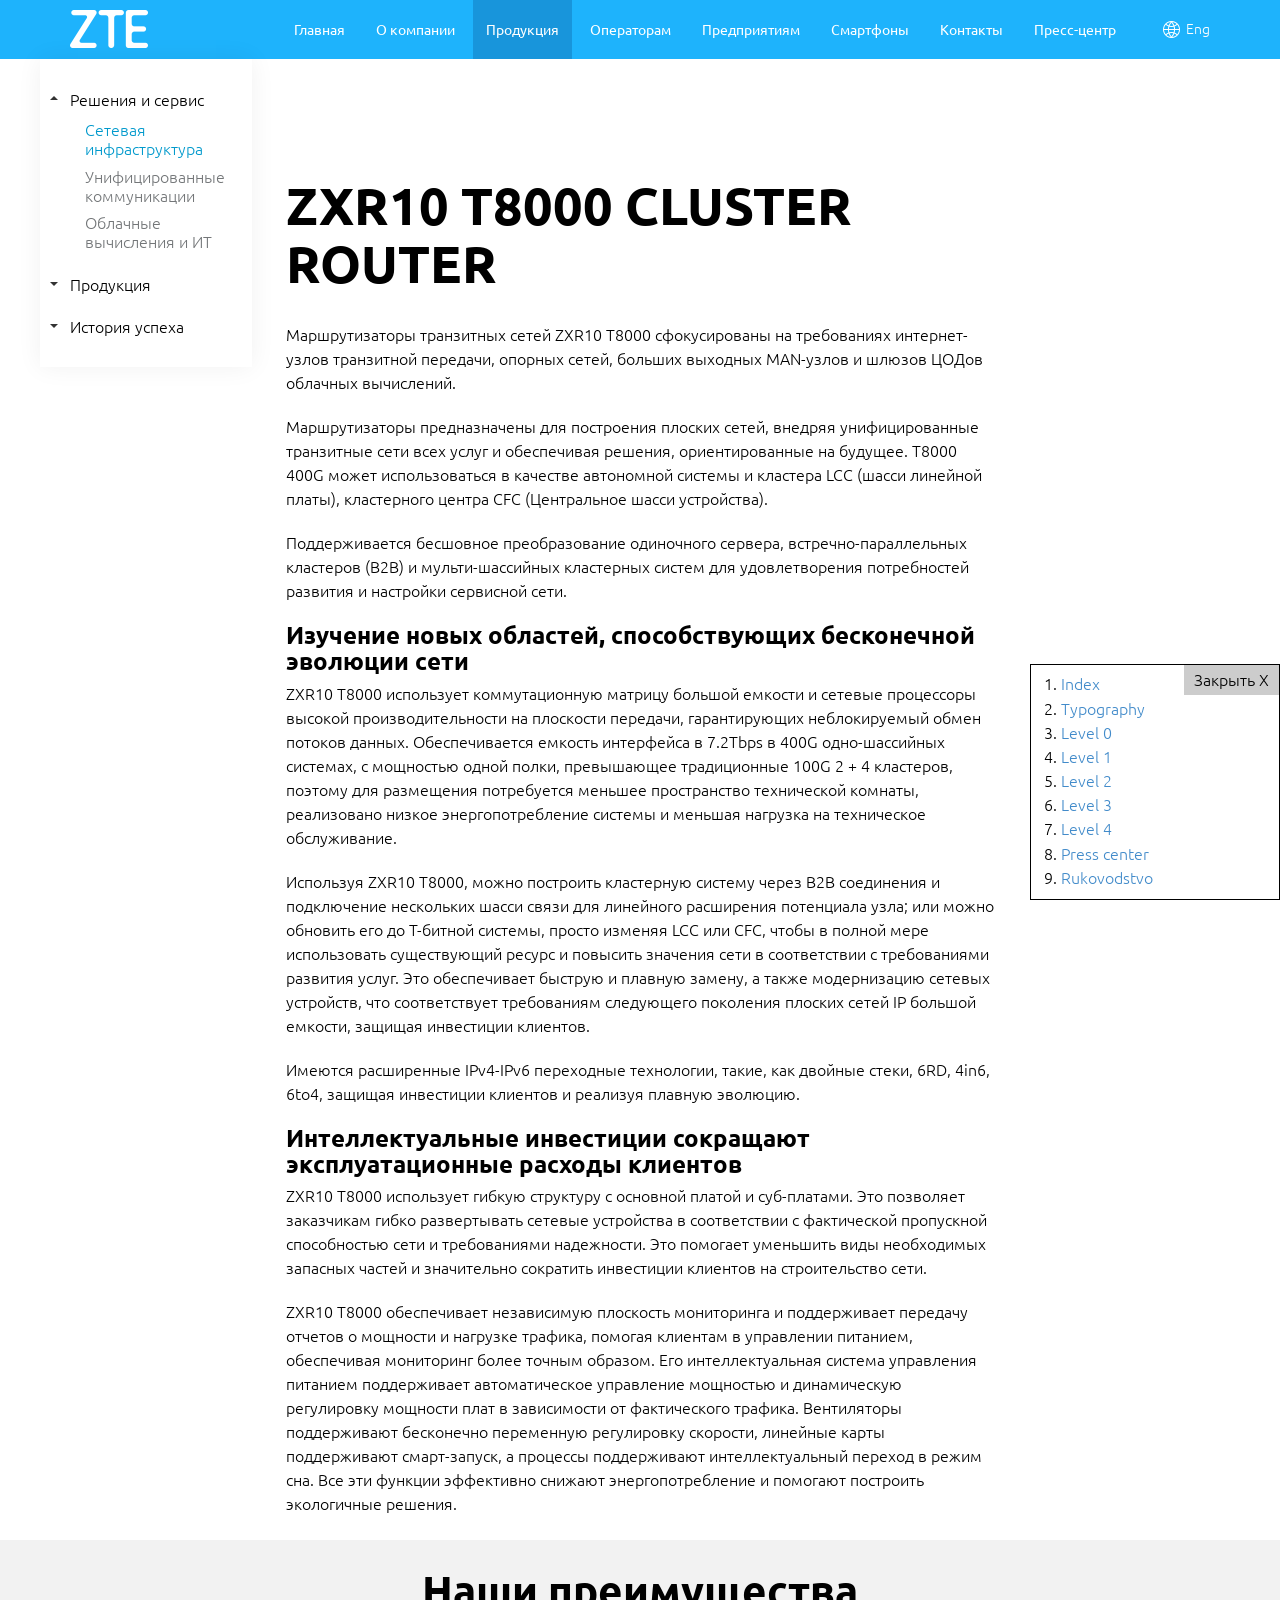
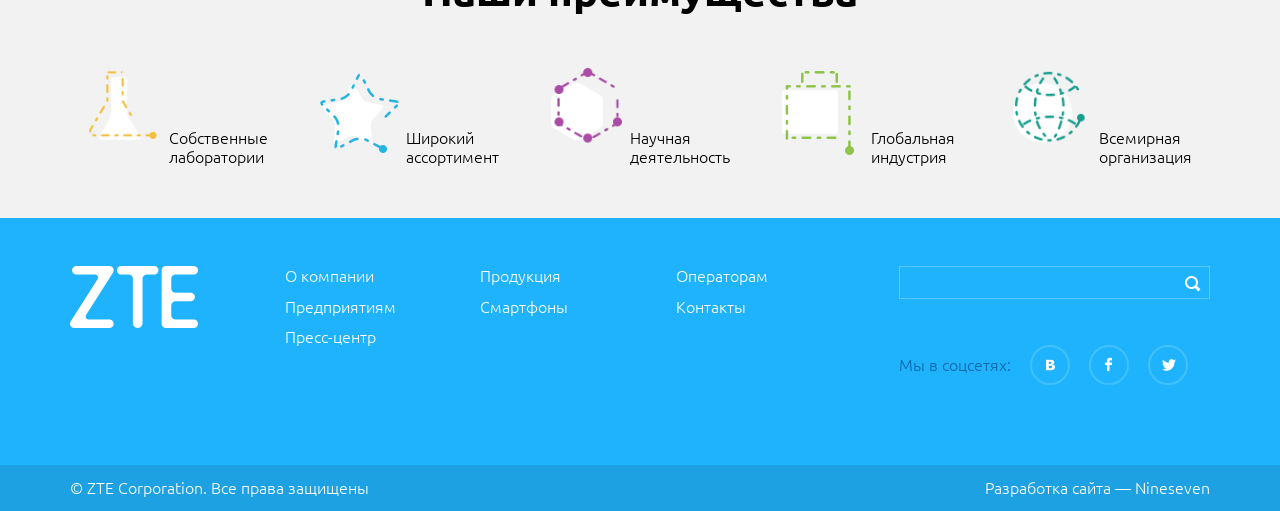
<file: level_4.html>
<!doctype html>
<html class="no-js" lang="ru">
    <head>
        <meta charset="utf-8">
        <meta http-equiv="x-ua-compatible" content="ie=edge">
        <title>ZTE</title>
        <meta name="description" content="">
        <meta name="viewport" content="width=device-width, initial-scale=1">

        <link rel="icon" type="image/ico" href="favicon.ico" />
        <link rel="apple-touch-icon" href="apple-touch-icon.png">

        <link href="https://fonts.googleapis.com/css?family=Ubuntu:300,300i,400,700,700i&subset=cyrillic" rel="stylesheet">
        <link rel="stylesheet" href="css/normalize.css">
        <link rel="stylesheet" href="css/bootstrap.min.css">
        <link rel="stylesheet" href="css/bootstrap-theme.css">
        <link rel="stylesheet" href="css/selectize.bootstrap3.css"> 
        <link rel="stylesheet" href="css/owl.carousel.css">
        
        <link rel="stylesheet" href="css/main.css">
        <link rel="stylesheet" href="css/small-device.css">

        <script src="js/vendor/modernizr-2.8.3.min.js"></script>
    </head>
    <body>
        <!-- HEAD -->
        <div class="head">
            <div class="container">
                <div class="head__logo">
                    <a href=""><span class="head__logo-img"></span></a>
                    <a href="" class="menu-btn"></a>
                    <a href="" class="menu-btn-close"></a>
                </div>
                <div class="head__menu">
                    <div class="head__menu-wrap">
                        <div class="language"><a href=""><img src="img/them/language.png" alt=""> Eng</a></div>
                        <ul>
                            <li><a href="#1">Главная</a></li>
                            <li class="li-sub"><a href="#2" class="lnk-sub">О компании</a>
                                <ul>
                                    <li><a href="">Корпорация ZTE</a></li>
                                    <li><a href="">ZTE в Беларуси</a></li>
                                    <li><a href="">Завершенные проекты</a></li>
                                    <li><a href="">Корпоративные отчеты</a></li>
                                    <li><a href="">Руководство</a></li>
                                    <li><a href="">Вакансии</a></li>
                                </ul>
                            </li>
                            <li class="li-sub"><span class="lnk-sub">Продукция</span>
                                <ul>
                                    <li><a href="">Корпорация ZTE </a></li>
                                    <li><a href="">ZTE в Беларуси</a></li>
                                    <li><a href="">Завершенные проекты</a></li>
                                    <li><a href="">Корпоративные отчеты</a></li>
                                    <li><a href="">Руководство</a></li>
                                    <li><a href="">Вакансии</a></li>
                                </ul>
                            </li>
                            <li><a href="">Операторам</a></li>
                            <li class="li-sub"><a href="" class="lnk-sub">Предприятиям</a>
                                <ul>
                                    <li><a href="">Корпорация ZTE </a></li>
                                    <li><a href="">ZTE в Беларуси</a></li>
                                    <li><a href="">Завершенные проекты</a></li>
                                    <li><a href="">Корпоративные отчеты</a></li>
                                    <li><a href="">Руководство</a></li>
                                    <li><a href="">Вакансии</a></li>
                                </ul>
                            </li>
                            <li><a href="">Смартфоны</a></li>
                            <li><a href="">Контакты</a></li>
                            <li><a href="">Пресс-центр</a></li>
                        </ul>
                    </div>
                </div>
            </div>
        </div> <!-- END HEAD -->

        <!-- WORKAREA -->
        <div class="workarea">
            <div class="container clearfix">
                <ul class="submenu">
                    <li class="active open"><a href="" class="lnk-open">Решения и сервис</a>
                        <ul style="display: block;">
                            <li><span>Сетевая инфраструктура</span></li>
                            <li><a href="#">Унифицированные коммуникации</a></li>
                            <li><a href="#">Облачные вычисления и ИТ</a></li>
                        </ul>
                    </li>
                    <li class="active"><a href="" class="lnk-open">Продукция</a>
                        <ul>
                            <li><a href="#">Унифицированные коммуникации</a></li>
                            <li><a href="#">Облачные вычисления и ИТ</a></li>
                        </ul>
                    </li>
                    <li class="active"><a href="" class="lnk-open">История успеха </a>
                        <ul>
                            <li><a href="#">Унифицированные коммуникации</a></li>
                            <li><a href="#">Облачные вычисления и ИТ</a></li>
                        </ul>
                    </li>
                </ul>
                <div class="container__body">
                    <ul class="crubs">
                        <li><a href="">Главная</a></li>
                        <li><a href="">Предприятиям</a></li>
                        <li><a href="">Решения и сервисы</a></li>
                        <li><a href="">Сетевая инфраструктура</a></li>
                        <li><a href="">Маршрутизаторы</a></li>
                        <li><span>ZXR10 T8000 CLUSTER ROUTER</span></li>
                    </ul>
                    <div class="page-txt">
                        <h1>ZXR10 T8000 CLUSTER ROUTER</h1>                        
                        <p>Маршрутизаторы транзитных сетей ZXR10 T8000 сфокусированы на требованиях интернет-узлов транзитной передачи, опорных сетей, больших выходных MAN-узлов и шлюзов ЦОДов облачных вычислений. </p>
                        <p> Маршрутизаторы предназначены для построения плоских сетей, внедряя унифицированные транзитные сети всех услуг и обеспечивая решения, ориентированные на будущее. T8000 400G может использоваться в качестве автономной системы и кластера LCC (шасси линейной платы), кластерного центра CFC (Центральное шасси устройства).</p>
                        <p>Поддерживается бесшовное преобразование одиночного сервера, встречно-параллельных кластеров (B2B) и мульти-шассийных кластерных систем для удовлетворения потребностей развития и настройки сервисной сети.</p>
                        <h4>Изучение новых областей, способствующих бесконечной эволюции сети</h4>
                        <p>ZXR10 T8000 использует коммутационную матрицу большой емкости и сетевые процессоры высокой производительности на плоскости передачи, гарантирующих неблокируемый обмен потоков данных. Обеспечивается емкость интерфейса в 7.2Tbps в 400G одно-шассийных системах, с мощностью одной полки, превышающее традиционные 100G 2 + 4 кластеров, поэтому для размещения потребуется меньшее пространство технической комнаты, реализовано низкое энергопотребление системы и меньшая нагрузка на техническое обслуживание.</p>
                        <p>Используя ZXR10 T8000, можно построить кластерную систему через B2B соединения и подключение нескольких шасси связи для линейного расширения потенциала узла; или можно обновить его до Т-битной системы, просто изменяя LCC или CFC, чтобы в полной мере использовать существующий ресурс и повысить значения сети в соответствии с требованиями развития услуг. Это обеспечивает быструю и плавную замену, а также модернизацию сетевых устройств, что соответствует требованиям следующего поколения плоских сетей IP большой емкости, защищая инвестиции клиентов.</p>
                        <p>Имеются расширенные IPv4-IPv6 переходные технологии, такие, как двойные стеки, 6RD, 4in6, 6to4, защищая инвестиции клиентов и реализуя плавную эволюцию.</p>
                        <h4>Интеллектуальные инвестиции сокращают эксплуатационные расходы клиентов</h4>
                        <p>ZXR10 T8000 использует гибкую структуру с основной платой и суб-платами. Это позволяет заказчикам гибко развертывать сетевые устройства в соответствии с фактической пропускной способностью сети и требованиями надежности. Это помогает уменьшить виды необходимых запасных частей и значительно сократить инвестиции клиентов на строительство сети.  </p>
                        <p>ZXR10 T8000 обеспечивает независимую плоскость мониторинга и поддерживает передачу отчетов о мощности и нагрузке трафика, помогая клиентам в управлении питанием, обеспечивая мониторинг более точным образом. Его интеллектуальная система управления питанием поддерживает автоматическое управление мощностью и динамическую регулировку мощности плат в зависимости от фактического трафика. Вентиляторы поддерживают бесконечно переменную регулировку скорости, линейные карты поддерживают смарт-запуск, а процессы поддерживают интеллектуальный переход в режим сна. Все эти функции эффективно снижают энергопотребление и помогают построить экологичные решения.</p>
                    </div>
                </div>
            </div>
            <div class="advantages-wrap">
                <div class="container">
                    <h2>Наши преимущества</h2>
                    <div class="advantages owl-carousel">
                        <div class="advantages__item">
                            <div class="advantages__img"><img src="img/them/advantages-lab.png" alt=""></div>
                            <span>Собственные лаборатории</span>
                        </div>
                        <div class="advantages__item">
                            <div class="advantages__img"><img src="img/them/advantages-range.png" alt=""></div>
                            <span>Широкий ассортимент</span>
                        </div>
                        <div class="advantages__item">
                            <div class="advantages__img"><img src="img/them/advantages-scientific.png" alt=""></div>
                            <span>Научная деятельность</span>
                        </div>
                        <div class="advantages__item">
                            <div class="advantages__img"><img src="img/them/advantages-industry.png" alt=""></div>
                            <span>Глобальная индустрия</span>
                        </div>
                        <div class="advantages__item">
                            <div class="advantages__img"><img src="img/them/advantages-world.png" alt=""></div>
                            <span>Всемирная организация</span>
                        </div>
                    </div>
                </div>
            </div>
        </div><!-- END WORKAREA -->

        <!-- FOOTER -->
        <div class="footer-padding"></div>
        <div class="footer">
            <div class="container">
                <div class="footer__logo"><img src="img/them/footer-logo.png" alt=""></div>
                <div class="footer-right">
                    <div class="footer__search">
                        <form action="#" method="post">
                            <input type="text">
                            <input type="submit">
                        </form>
                    </div>
                    <div class="footer__soc">
                        <span>Мы в соцсетях:</span>
                        <ul>
                            <li><a href=""><img src="img/them/vk.png" alt=""></a></li>
                            <li><a href=""><img src="img/them/fb.png" alt=""></a></li>
                            <li><a href=""><img src="img/them/tw.png" alt=""></a></li>
                        </ul>
                    </div>
                </div>

                <div class="footer__menu">
                    <ul>
                        <li><a href="">О компании</a></li>
                        <li><a href="">Продукция</a></li>
                        <li><a href="">Операторам</a></li>
                        <li><a href="">Предприятиям</a></li>
                        <li><a href="">Смартфоны</a></li>
                        <li><a href="">Контакты</a></li>
                        <li><a href="">Пресс-центр</a></li>
                    </ul>
                </div>
            </div>
            <div class="footer-bottom">
                <div class="container">
                    <div class="footer-bottom__develop">Разработка сайта — <a href="http://nineseven.by/" target="_blank">Nineseven</a></div>
                    <div class="footer-bottom__copyright">© ZTE Corporation. Все права защищены</div>
                </div>
            </div>
        </div>
        <div class="mob-menu-bg"></div><!-- END FOOTER -->

        
        <!-- MODAL -->
        <div class="modal fade" id="modal-popup" tabindex="-1" role="dialog" aria-labelledby="myModalLabel" aria-hidden="true">
            <div class="modal-dialog">
                <div class="modal-content">
                    <div class="modal-header">
                        <button type="button" class="close" data-dismiss="modal" aria-hidden="true">&times;</button>
                        Название модали
                    </div>
                    <div class="modal-body">
                        <p>Спасибо! Наши менеджеры оперативно свяжутся с Вами. </p>
                    </div>
                    <div class="modal-footer">
                        <span class="btn-wrap"><a href="" class="btn btn-min" data-dismiss="modal">Кнопка</a><span class="btn-shadow"></span></span>
                    </div>
                </div>
            </div>
        </div>
        <!-- END MODAL -->

        <script src="https://ajax.googleapis.com/ajax/libs/jquery/1.11.3/jquery.min.js"></script>
        <script>window.jQuery || document.write('<script src="js/vendor/jquery-1.11.3.min.js"><\/script>')</script>
        <script src="js/plugins.js"></script>
        <script src="js/vendor/bootstrap.min.js"></script>
        <script src="js/vendor/selectize.min.js"></script>
        <script src="js/vendor/owl.carousel.min.js"></script>

        <!-- Add mousewheel plugin (this is optional) -->
        <script src="js/source/jquery.mousewheel-3.0.6.pack.js" type="text/javascript"></script>
        <!-- Add fancyBox -->
        <link rel="stylesheet" href="js/source/jquery.fancybox.css?v=2.1.5" type="text/css" media="screen" />
        <script src="js/source/jquery.fancybox.pack.js?v=2.1.5" type="text/javascript"></script>
        <link href="js/source/helpers/jquery.fancybox-buttons.css?v=1.0.5" type="text/css" media="screen" rel="stylesheet" />
        <script src="js/source/helpers/jquery.fancybox-buttons.js?v=1.0.5" type="text/javascript"></script>
        <script src="js/source/helpers/jquery.fancybox-media.js?v=1.0.6" type="text/javascript"></script>

        <link href="js/source/helpers/jquery.fancybox-thumbs.css?v=1.0.7" type="text/css" rel="stylesheet" media="screen" />
        <script src="js/source/helpers/jquery.fancybox-thumbs.js?v=1.0.7" type="text/javascript"></script>

        <script src="js/main.js"></script>

    </body>
</html>
</file>
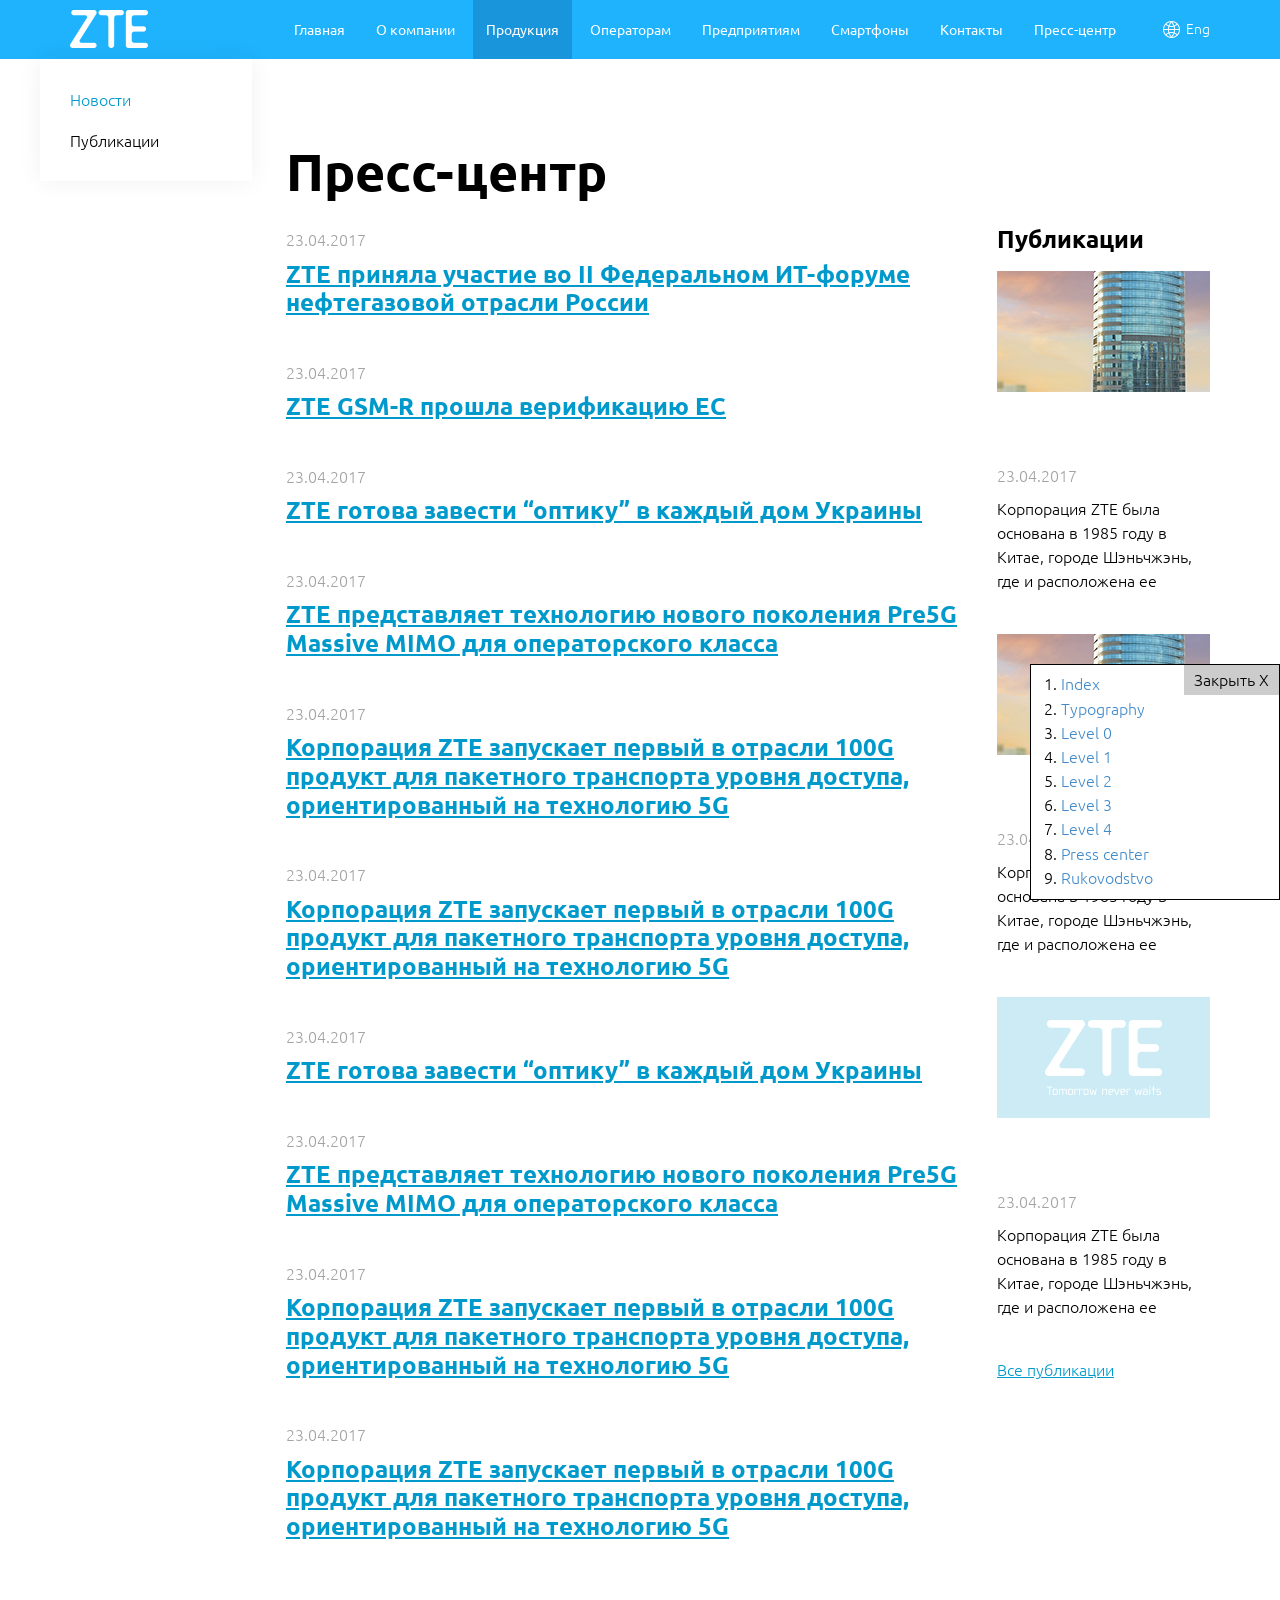
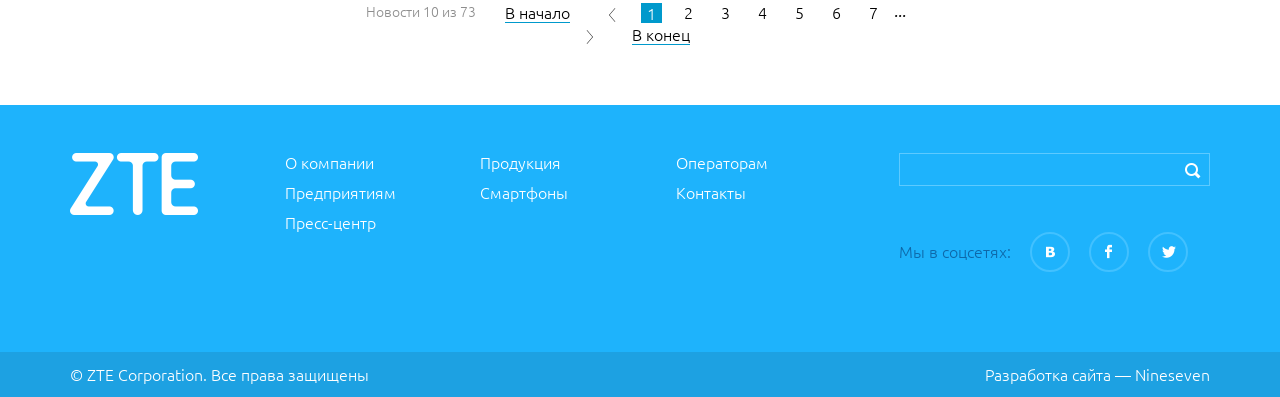
<file: press_center.html>
<!doctype html>
<html class="no-js" lang="ru">
    <head>
        <meta charset="utf-8">
        <meta http-equiv="x-ua-compatible" content="ie=edge">
        <title>ZTE</title>
        <meta name="description" content="">
        <meta name="viewport" content="width=device-width, initial-scale=1">

        <link rel="icon" type="image/ico" href="favicon.ico" />
        <link rel="apple-touch-icon" href="apple-touch-icon.png">

        <link href="https://fonts.googleapis.com/css?family=Ubuntu:300,300i,400,700,700i&subset=cyrillic" rel="stylesheet">
        <link rel="stylesheet" href="css/normalize.css">
        <link rel="stylesheet" href="css/bootstrap.min.css">
        <link rel="stylesheet" href="css/bootstrap-theme.css">
        <link rel="stylesheet" href="css/selectize.bootstrap3.css"> 
        <link rel="stylesheet" href="css/owl.carousel.css">
        
        <link rel="stylesheet" href="css/main.css">
        <link rel="stylesheet" href="css/small-device.css">

        <script src="js/vendor/modernizr-2.8.3.min.js"></script>
    </head>
    <body>
        <!-- HEAD -->
        <div class="head">
            <div class="container">
                <div class="head__logo">
                    <a href=""><span class="head__logo-img"></span></a>
                    <a href="" class="menu-btn"></a>
                    <a href="" class="menu-btn-close"></a>
                </div>
                <div class="head__menu">
                    <div class="head__menu-wrap">
                        <div class="language"><a href=""><img src="img/them/language.png" alt=""> Eng</a></div>
                        <ul>
                            <li><a href="#1">Главная</a></li>
                            <li class="li-sub"><a href="#2" class="lnk-sub">О компании</a>
                                <ul>
                                    <li><a href="">Корпорация ZTE</a></li>
                                    <li><a href="">ZTE в Беларуси</a></li>
                                    <li><a href="">Завершенные проекты</a></li>
                                    <li><a href="">Корпоративные отчеты</a></li>
                                    <li><a href="">Руководство</a></li>
                                    <li><a href="">Вакансии</a></li>
                                </ul>
                            </li>
                            <li class="li-sub"><span class="lnk-sub">Продукция</span>
                                <ul>
                                    <li><a href="">Корпорация ZTE </a></li>
                                    <li><a href="">ZTE в Беларуси</a></li>
                                    <li><a href="">Завершенные проекты</a></li>
                                    <li><a href="">Корпоративные отчеты</a></li>
                                    <li><a href="">Руководство</a></li>
                                    <li><a href="">Вакансии</a></li>
                                </ul>
                            </li>
                            <li><a href="">Операторам</a></li>
                            <li class="li-sub"><a href="" class="lnk-sub">Предприятиям</a>
                                <ul>
                                    <li><a href="">Корпорация ZTE </a></li>
                                    <li><a href="">ZTE в Беларуси</a></li>
                                    <li><a href="">Завершенные проекты</a></li>
                                    <li><a href="">Корпоративные отчеты</a></li>
                                    <li><a href="">Руководство</a></li>
                                    <li><a href="">Вакансии</a></li>
                                </ul>
                            </li>
                            <li><a href="">Смартфоны</a></li>
                            <li><a href="">Контакты</a></li>
                            <li><a href="">Пресс-центр</a></li>
                        </ul>
                    </div>
                </div>
            </div>
        </div> <!-- END HEAD -->

        <!-- WORKAREA -->
        <div class="workarea">
            <div class="container clearfix">
                <ul class="submenu">
                    <li class="open-act"><span>Новости</span></li>
                    <li><a href="">Публикации</a></li>
                </ul>
                <div class="container__body">
                    <ul class="crubs">
                        <li><a href="">Главная</a></li>
                        <li><span>Пресс-центр</span></li>
                    </ul>
                    <div class="page-txt">
                        <h1>Пресс-центр</h1>   

                        <div class="publication">
                            <h4>Публикации</h4>
                            <div class="article-item">
                                <div class="article-item__img"><img src="img/page/news-7.jpg" alt=""></div>
                                <h4><a href="">ZTE Technologies основана в 1985 году </a></h4>
                                <div class="article-item__date">23.04.2017</div>
                                <p>Корпорация ZTE была основана в 1985 году в Китае, городе Шэньчжэнь, где и расположена ее </p>
                            </div>
                            <div class="article-item">
                                <div class="article-item__img"><img src="img/page/news-7.jpg" alt=""></div>
                                <h4><a href="">ZTE Technologies основана в 1985 году </a></h4>
                                <div class="article-item__date">23.04.2017</div>
                                <p>Корпорация ZTE была основана в 1985 году в Китае, городе Шэньчжэнь, где и расположена ее </p>
                            </div>
                            <div class="article-item">
                                <div class="article-item__img"><img src="img/page/news-8.jpg" alt=""></div>
                                <h4><a href="">ZTE Technologies основана в 1985 году </a></h4>
                                <div class="article-item__date">23.04.2017</div>
                                <p>Корпорация ZTE была основана в 1985 году в Китае, городе Шэньчжэнь, где и расположена ее </p>
                            </div>
                            <div class="article-all"><a href="">Все публикации</a></div>
                        </div>
                        <div class="announce__list">
                            <div class="announce">
                                <div class="announce__date">23.04.2017</div>
                                <h4><a href="">ZTE приняла участие во II Федеральном ИТ-форуме нефтегазовой отрасли России</a></h4>
                            </div>
                            <div class="announce">
                                <div class="announce__date">23.04.2017</div>
                                <h4><a href="">ZTE GSM-R прошла верификацию EC</a></h4>
                            </div>
                            <div class="announce">
                                <div class="announce__date">23.04.2017</div>
                                <h4><a href="">ZTE готова завести “оптику” в каждый дом Украины</a></h4>
                            </div>
                            <div class="announce">
                                <div class="announce__date">23.04.2017</div>
                                <h4><a href="">ZTE представляет технологию нового поколения Pre5G Massive MIMO для операторского класса</a></h4>
                            </div>
                            <div class="announce">
                                <div class="announce__date">23.04.2017</div>
                                <h4><a href="">Корпорация ZTE запускает первый в отрасли 100G продукт для пакетного транспорта уровня доступа, ориентированный на технологию 5G</a></h4>
                            </div>
                            <div class="announce">
                                <div class="announce__date">23.04.2017</div>
                                <h4><a href="">Корпорация ZTE запускает первый в отрасли 100G продукт для пакетного транспорта уровня доступа, ориентированный на технологию 5G</a></h4>
                            </div>
                            <div class="announce">
                                <div class="announce__date">23.04.2017</div>
                                <h4><a href="">ZTE готова завести “оптику” в каждый дом Украины</a></h4>
                            </div>
                            <div class="announce">
                                <div class="announce__date">23.04.2017</div>
                                <h4><a href="">ZTE представляет технологию нового поколения Pre5G Massive MIMO для операторского класса</a></h4>
                            </div>
                            <div class="announce">
                                <div class="announce__date">23.04.2017</div>
                                <h4><a href="">Корпорация ZTE запускает первый в отрасли 100G продукт для пакетного транспорта уровня доступа, ориентированный на технологию 5G</a></h4>
                            </div>
                            <div class="announce">
                                <div class="announce__date">23.04.2017</div>
                                <h4><a href="">Корпорация ZTE запускает первый в отрасли 100G продукт для пакетного транспорта уровня доступа, ориентированный на технологию 5G</a></h4>
                            </div>

                            
                        </div>
                        <div class="pager clearfix">
                            <div class="pager__length">Новости 10 из 73</div>
                            <div class="pager__wrap">
                                <a href="" class="pager__lnk-start">В начало</a>
                                <a href=""><img src="img/them/pager_left.png" alt=""></a>
                                <span>1</span>
                                <a href="">2</a>
                                <a href="">3</a>
                                <a href="">4</a>
                                <a href="">5</a>
                                <a href="">6</a>
                                <a href="">7</a>
                                <em>...</em>
                                <a href=""><img src="img/them/pager_right.png" alt=""></a>
                                <a href="" class="pager__lnk-final">В конец</a>
                            </div>
                        </div>
                    </div>
                </div>
            </div>
        </div><!-- END WORKAREA -->

        <!-- FOOTER -->
        <div class="footer-padding"></div>
        <div class="footer">
            <div class="container">
                <div class="footer__logo"><img src="img/them/footer-logo.png" alt=""></div>
                <div class="footer-right">
                    <div class="footer__search">
                        <form action="#" method="post">
                            <input type="text">
                            <input type="submit">
                        </form>
                    </div>
                    <div class="footer__soc">
                        <span>Мы в соцсетях:</span>
                        <ul>
                            <li><a href=""><img src="img/them/vk.png" alt=""></a></li>
                            <li><a href=""><img src="img/them/fb.png" alt=""></a></li>
                            <li><a href=""><img src="img/them/tw.png" alt=""></a></li>
                        </ul>
                    </div>
                </div>

                <div class="footer__menu">
                    <ul>
                        <li><a href="">О компании</a></li>
                        <li><a href="">Продукция</a></li>
                        <li><a href="">Операторам</a></li>
                        <li><a href="">Предприятиям</a></li>
                        <li><a href="">Смартфоны</a></li>
                        <li><a href="">Контакты</a></li>
                        <li><a href="">Пресс-центр</a></li>
                    </ul>
                </div>
            </div>
            <div class="footer-bottom">
                <div class="container">
                    <div class="footer-bottom__develop">Разработка сайта — <a href="http://nineseven.by/" target="_blank">Nineseven</a></div>
                    <div class="footer-bottom__copyright">© ZTE Corporation. Все права защищены</div>
                </div>
            </div>
        </div>
        <div class="mob-menu-bg"></div><!-- END FOOTER -->

        
        <!-- MODAL -->
        <div class="modal fade" id="modal-popup" tabindex="-1" role="dialog" aria-labelledby="myModalLabel" aria-hidden="true">
            <div class="modal-dialog">
                <div class="modal-content">
                    <div class="modal-header">
                        <button type="button" class="close" data-dismiss="modal" aria-hidden="true">&times;</button>
                        Название модали
                    </div>
                    <div class="modal-body">
                        <p>Спасибо! Наши менеджеры оперативно свяжутся с Вами. </p>
                    </div>
                    <div class="modal-footer">
                        <span class="btn-wrap"><a href="" class="btn btn-min" data-dismiss="modal">Кнопка</a><span class="btn-shadow"></span></span>
                    </div>
                </div>
            </div>
        </div>
        <!-- END MODAL -->

        <script src="https://ajax.googleapis.com/ajax/libs/jquery/1.11.3/jquery.min.js"></script>
        <script>window.jQuery || document.write('<script src="js/vendor/jquery-1.11.3.min.js"><\/script>')</script>
        <script src="js/plugins.js"></script>
        <script src="js/vendor/bootstrap.min.js"></script>
        <script src="js/vendor/selectize.min.js"></script>
        <script src="js/vendor/owl.carousel.min.js"></script>

        <!-- Add mousewheel plugin (this is optional) -->
        <script src="js/source/jquery.mousewheel-3.0.6.pack.js" type="text/javascript"></script>
        <!-- Add fancyBox -->
        <link rel="stylesheet" href="js/source/jquery.fancybox.css?v=2.1.5" type="text/css" media="screen" />
        <script src="js/source/jquery.fancybox.pack.js?v=2.1.5" type="text/javascript"></script>
        <link href="js/source/helpers/jquery.fancybox-buttons.css?v=1.0.5" type="text/css" media="screen" rel="stylesheet" />
        <script src="js/source/helpers/jquery.fancybox-buttons.js?v=1.0.5" type="text/javascript"></script>
        <script src="js/source/helpers/jquery.fancybox-media.js?v=1.0.6" type="text/javascript"></script>

        <link href="js/source/helpers/jquery.fancybox-thumbs.css?v=1.0.7" type="text/css" rel="stylesheet" media="screen" />
        <script src="js/source/helpers/jquery.fancybox-thumbs.js?v=1.0.7" type="text/javascript"></script>

        <script src="js/main.js"></script>

    </body>
</html>
</file>
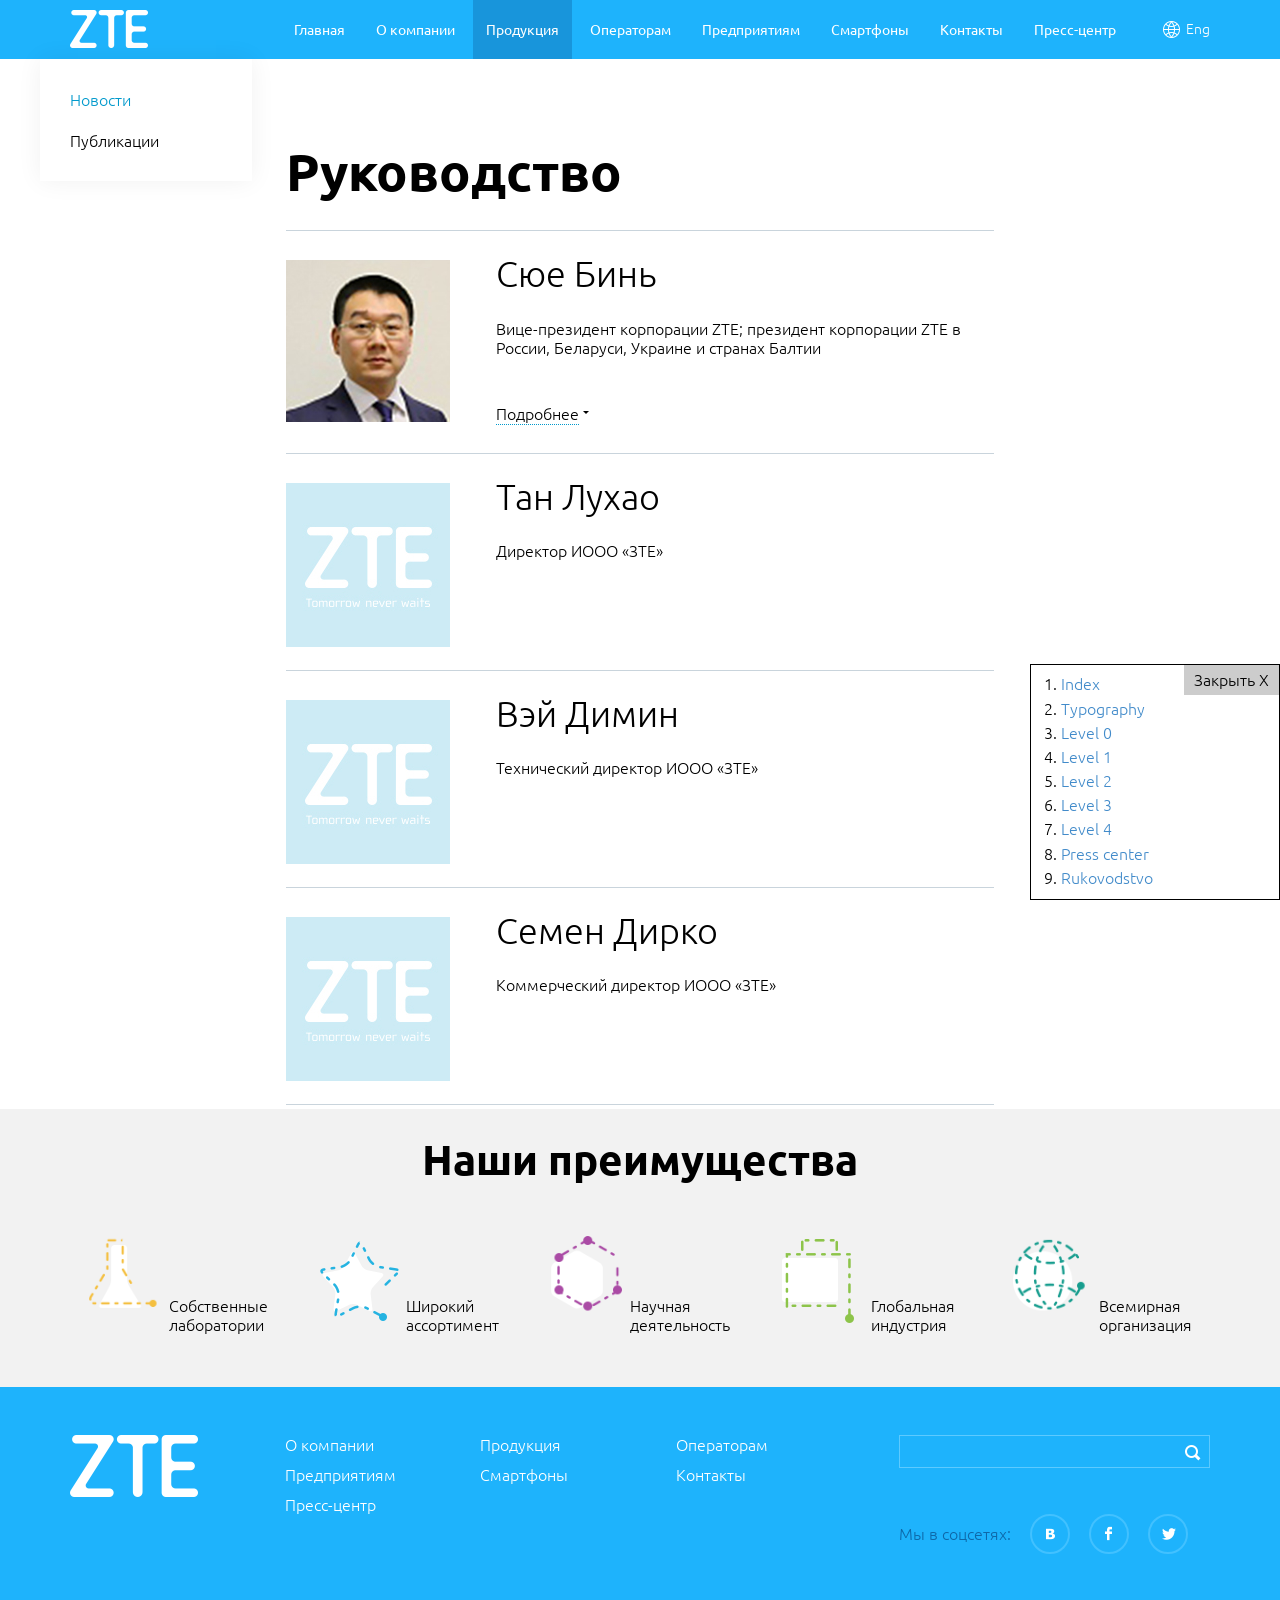
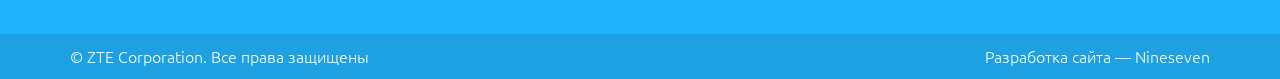
<file: rukovodstvo.html>
<!doctype html>
<html class="no-js" lang="ru">
    <head>
        <meta charset="utf-8">
        <meta http-equiv="x-ua-compatible" content="ie=edge">
        <title>ZTE</title>
        <meta name="description" content="">
        <meta name="viewport" content="width=device-width, initial-scale=1">

        <link rel="icon" type="image/ico" href="favicon.ico" />
        <link rel="apple-touch-icon" href="apple-touch-icon.png">

        <link href="https://fonts.googleapis.com/css?family=Ubuntu:300,300i,400,700,700i&subset=cyrillic" rel="stylesheet">
        <link rel="stylesheet" href="css/normalize.css">
        <link rel="stylesheet" href="css/bootstrap.min.css">
        <link rel="stylesheet" href="css/bootstrap-theme.css">
        <link rel="stylesheet" href="css/selectize.bootstrap3.css"> 
        <link rel="stylesheet" href="css/owl.carousel.css">
        
        <link rel="stylesheet" href="css/main.css">
        <link rel="stylesheet" href="css/small-device.css">

        <script src="js/vendor/modernizr-2.8.3.min.js"></script>
    </head>
    <body>
        <!-- HEAD -->
        <div class="head">
            <div class="container">
                <div class="head__logo">
                    <a href=""><span class="head__logo-img"></span></a>
                    <a href="" class="menu-btn"></a>
                    <a href="" class="menu-btn-close"></a>
                </div>
                <div class="head__menu">
                    <div class="head__menu-wrap">
                        <div class="language"><a href=""><img src="img/them/language.png" alt=""> Eng</a></div>
                        <ul>
                            <li><a href="#1">Главная</a></li>
                            <li class="li-sub"><a href="#2" class="lnk-sub">О компании</a>
                                <ul>
                                    <li><a href="">Корпорация ZTE</a></li>
                                    <li><a href="">ZTE в Беларуси</a></li>
                                    <li><a href="">Завершенные проекты</a></li>
                                    <li><a href="">Корпоративные отчеты</a></li>
                                    <li><a href="">Руководство</a></li>
                                    <li><a href="">Вакансии</a></li>
                                </ul>
                            </li>
                            <li class="li-sub"><span class="lnk-sub">Продукция</span>
                                <ul>
                                    <li><a href="">Корпорация ZTE </a></li>
                                    <li><a href="">ZTE в Беларуси</a></li>
                                    <li><a href="">Завершенные проекты</a></li>
                                    <li><a href="">Корпоративные отчеты</a></li>
                                    <li><a href="">Руководство</a></li>
                                    <li><a href="">Вакансии</a></li>
                                </ul>
                            </li>
                            <li><a href="">Операторам</a></li>
                            <li class="li-sub"><a href="" class="lnk-sub">Предприятиям</a>
                                <ul>
                                    <li><a href="">Корпорация ZTE </a></li>
                                    <li><a href="">ZTE в Беларуси</a></li>
                                    <li><a href="">Завершенные проекты</a></li>
                                    <li><a href="">Корпоративные отчеты</a></li>
                                    <li><a href="">Руководство</a></li>
                                    <li><a href="">Вакансии</a></li>
                                </ul>
                            </li>
                            <li><a href="">Смартфоны</a></li>
                            <li><a href="">Контакты</a></li>
                            <li><a href="">Пресс-центр</a></li>
                        </ul>
                    </div>
                </div>
            </div>
        </div> <!-- END HEAD -->

        <!-- WORKAREA -->
        <div class="workarea">
            <div class="container clearfix">
                <ul class="submenu">
                    <li class="open-act"><span>Новости</span></li>
                    <li><a href="">Публикации</a></li>
                </ul>
                <div class="container__body">
                    <ul class="crubs">
                        <li><a href="">Главная</a></li>
                        <li><a href="">О компании</a></li>
                        <li><span>Руководство</span></li>
                    </ul>
                    <div class="page-txt">
                        <h1>Руководство</h1>   
                        <div class="persona">   
                            <div class="persona__img"><img src="img/page/persona.jpg" alt=""></div>
                            <div class="persona__wrap">
                                <div class="persona__header">Сюе Бинь</div>
                                <div class="persona__wrap-txt">
                                    <p>Вице-президент корпорации ZTE; президент корпорации ZTE в России, Беларуси, Украине и странах Балтии</p>
                                </div>
                                <div class="persona__detals-lnk"><a href="">Подробнее</a></div>
                                <div class="persona__detals"><p>Вице-президент корпорации ZTE; президент корпорации ZTE в России, Беларуси, Украине и странах Балтии</p></div>
                            </div>
                        </div>
                        <div class="persona">   
                            <div class="persona__img"><img src="img/them/persona.jpg" alt=""></div>
                            <div class="persona__wrap">
                                <div class="persona__header">Тан Лухао</div>
                                <div class="persona__wrap-txt">
                                    <p>Директор ИООО «ЗТЕ»</p>
                                </div>
                            </div>
                        </div>
                        <div class="persona">   
                            <div class="persona__img"><img src="img/them/persona.jpg" alt=""></div>
                            <div class="persona__wrap">
                                <div class="persona__header">Вэй Димин</div>
                                <div class="persona__wrap-txt">
                                    <p>Технический директор ИООО «ЗТЕ»</p>
                                </div>
                            </div>
                        </div>
                        <div class="persona">   
                            <div class="persona__img"><img src="img/them/persona.jpg" alt=""></div>
                            <div class="persona__wrap">
                                <div class="persona__header">Семен Дирко</div>
                                <div class="persona__wrap-txt">
                                    <p>Коммерческий директор ИООО «ЗТЕ»</p>
                                </div>
                            </div>
                        </div>
                    </div>
                </div>
            </div>
            <div class="advantages-wrap">
                <div class="container">
                    <h2>Наши преимущества</h2>
                    <div class="advantages owl-carousel">
                        <div class="advantages__item">
                            <div class="advantages__img"><img src="img/them/advantages-lab.png" alt=""></div>
                            <span>Собственные лаборатории</span>
                        </div>
                        <div class="advantages__item">
                            <div class="advantages__img"><img src="img/them/advantages-range.png" alt=""></div>
                            <span>Широкий ассортимент</span>
                        </div>
                        <div class="advantages__item">
                            <div class="advantages__img"><img src="img/them/advantages-scientific.png" alt=""></div>
                            <span>Научная деятельность</span>
                        </div>
                        <div class="advantages__item">
                            <div class="advantages__img"><img src="img/them/advantages-industry.png" alt=""></div>
                            <span>Глобальная индустрия</span>
                        </div>
                        <div class="advantages__item">
                            <div class="advantages__img"><img src="img/them/advantages-world.png" alt=""></div>
                            <span>Всемирная организация</span>
                        </div>
                    </div>
                </div>
            </div>
        </div><!-- END WORKAREA -->

        <!-- FOOTER -->
        <div class="footer-padding"></div>
        <div class="footer">
            <div class="container">
                <div class="footer__logo"><img src="img/them/footer-logo.png" alt=""></div>
                <div class="footer-right">
                    <div class="footer__search">
                        <form action="#" method="post">
                            <input type="text">
                            <input type="submit">
                        </form>
                    </div>
                    <div class="footer__soc">
                        <span>Мы в соцсетях:</span>
                        <ul>
                            <li><a href=""><img src="img/them/vk.png" alt=""></a></li>
                            <li><a href=""><img src="img/them/fb.png" alt=""></a></li>
                            <li><a href=""><img src="img/them/tw.png" alt=""></a></li>
                        </ul>
                    </div>
                </div>

                <div class="footer__menu">
                    <ul>
                        <li><a href="">О компании</a></li>
                        <li><a href="">Продукция</a></li>
                        <li><a href="">Операторам</a></li>
                        <li><a href="">Предприятиям</a></li>
                        <li><a href="">Смартфоны</a></li>
                        <li><a href="">Контакты</a></li>
                        <li><a href="">Пресс-центр</a></li>
                    </ul>
                </div>
            </div>
            <div class="footer-bottom">
                <div class="container">
                    <div class="footer-bottom__develop">Разработка сайта — <a href="http://nineseven.by/" target="_blank">Nineseven</a></div>
                    <div class="footer-bottom__copyright">© ZTE Corporation. Все права защищены</div>
                </div>
            </div>
        </div>
        <div class="mob-menu-bg"></div><!-- END FOOTER -->

        
        <!-- MODAL -->
        <div class="modal fade" id="modal-popup" tabindex="-1" role="dialog" aria-labelledby="myModalLabel" aria-hidden="true">
            <div class="modal-dialog">
                <div class="modal-content">
                    <div class="modal-header">
                        <button type="button" class="close" data-dismiss="modal" aria-hidden="true">&times;</button>
                        Название модали
                    </div>
                    <div class="modal-body">
                        <p>Спасибо! Наши менеджеры оперативно свяжутся с Вами. </p>
                    </div>
                    <div class="modal-footer">
                        <span class="btn-wrap"><a href="" class="btn btn-min" data-dismiss="modal">Кнопка</a><span class="btn-shadow"></span></span>
                    </div>
                </div>
            </div>
        </div>
        <!-- END MODAL -->

        <script src="https://ajax.googleapis.com/ajax/libs/jquery/1.11.3/jquery.min.js"></script>
        <script>window.jQuery || document.write('<script src="js/vendor/jquery-1.11.3.min.js"><\/script>')</script>
        <script src="js/plugins.js"></script>
        <script src="js/vendor/bootstrap.min.js"></script>
        <script src="js/vendor/selectize.min.js"></script>
        <script src="js/vendor/owl.carousel.min.js"></script>

        <!-- Add mousewheel plugin (this is optional) -->
        <script src="js/source/jquery.mousewheel-3.0.6.pack.js" type="text/javascript"></script>
        <!-- Add fancyBox -->
        <link rel="stylesheet" href="js/source/jquery.fancybox.css?v=2.1.5" type="text/css" media="screen" />
        <script src="js/source/jquery.fancybox.pack.js?v=2.1.5" type="text/javascript"></script>
        <link href="js/source/helpers/jquery.fancybox-buttons.css?v=1.0.5" type="text/css" media="screen" rel="stylesheet" />
        <script src="js/source/helpers/jquery.fancybox-buttons.js?v=1.0.5" type="text/javascript"></script>
        <script src="js/source/helpers/jquery.fancybox-media.js?v=1.0.6" type="text/javascript"></script>

        <link href="js/source/helpers/jquery.fancybox-thumbs.css?v=1.0.7" type="text/css" rel="stylesheet" media="screen" />
        <script src="js/source/helpers/jquery.fancybox-thumbs.js?v=1.0.7" type="text/javascript"></script>

        <script src="js/main.js"></script>

    </body>
</html>
</file>
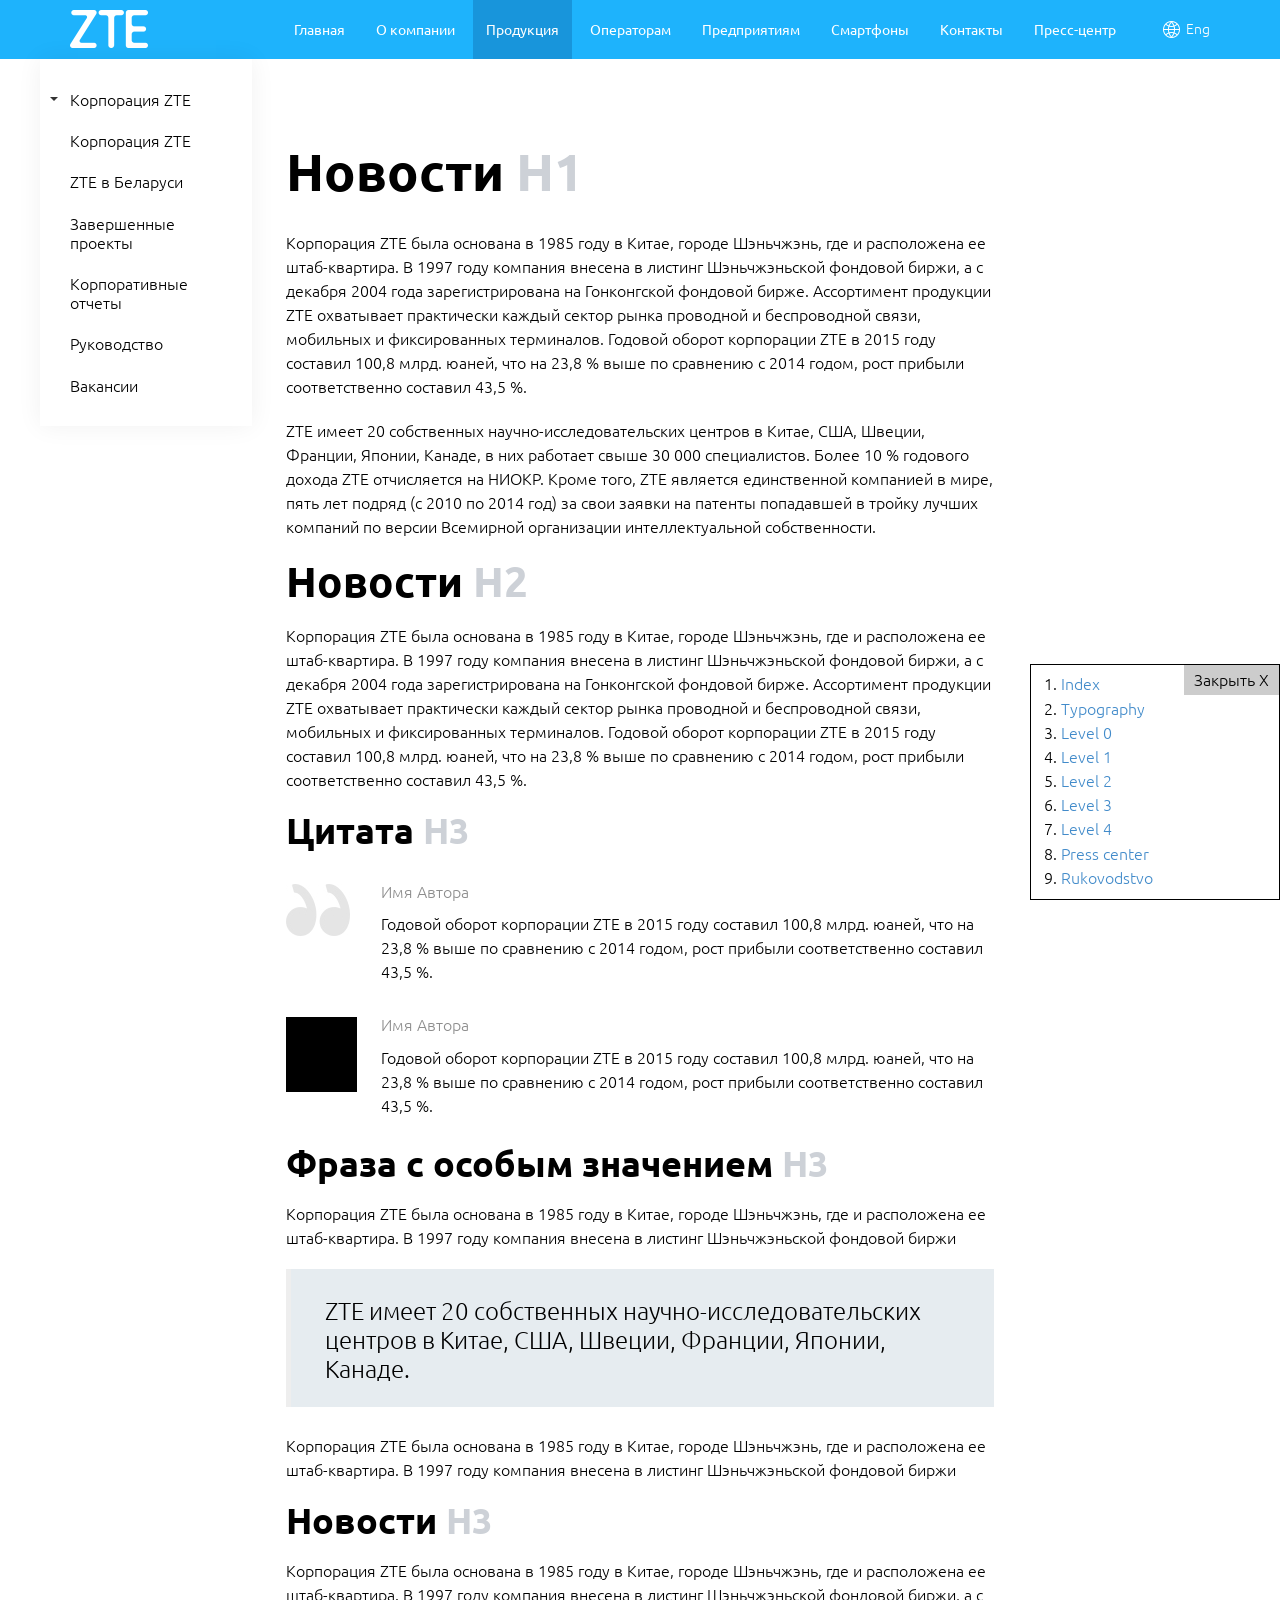
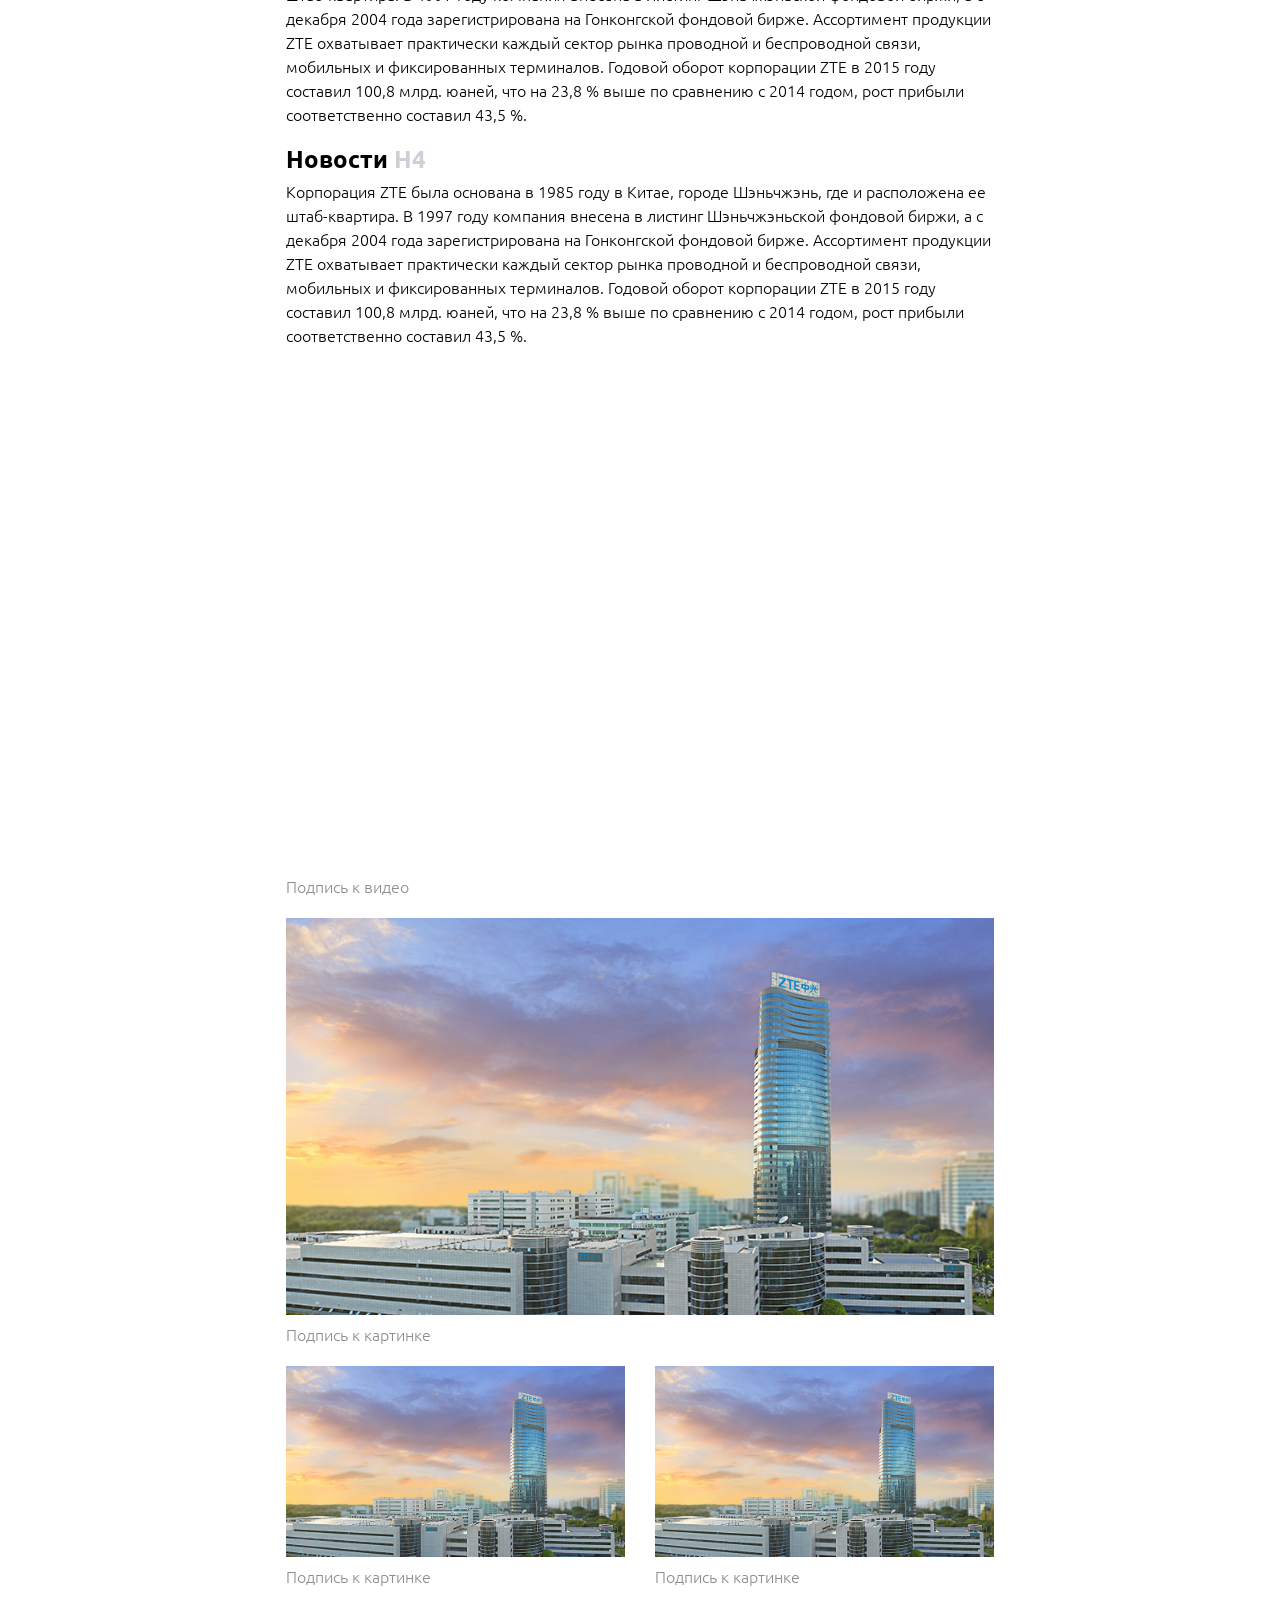
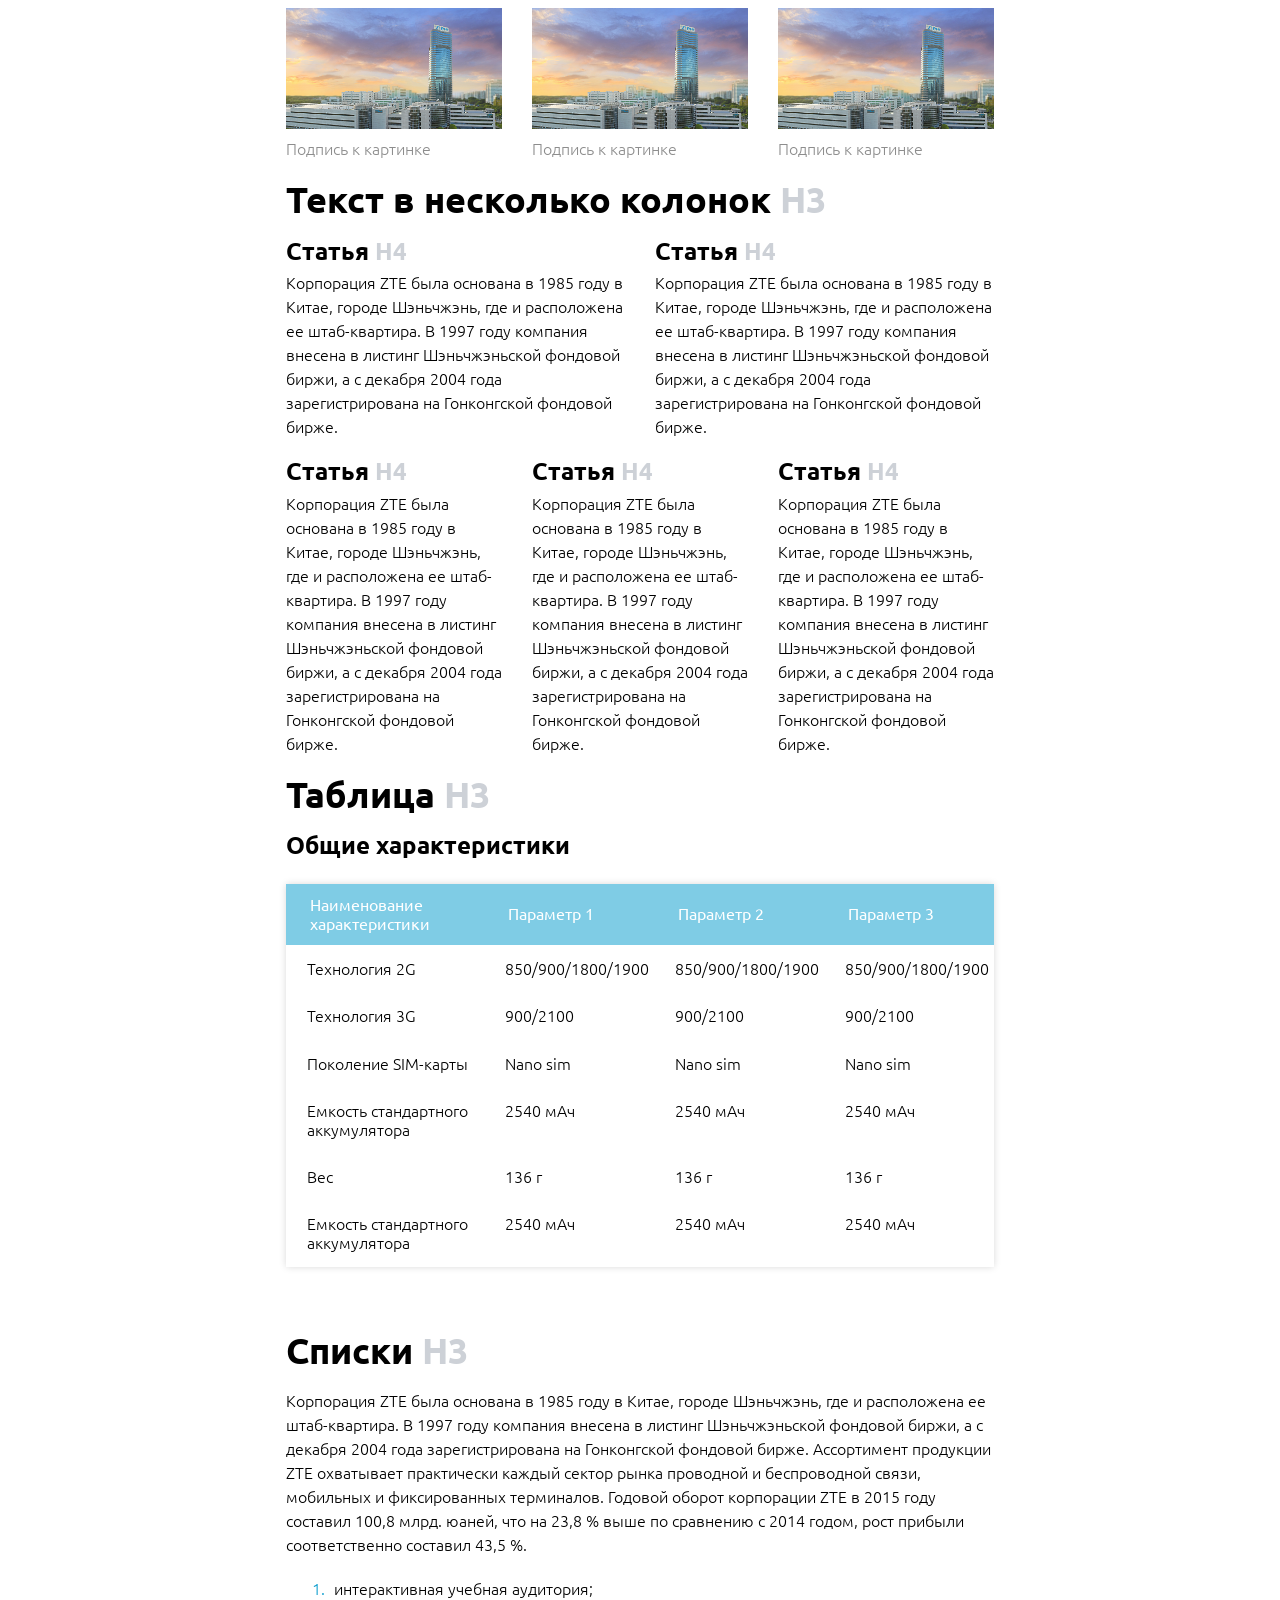
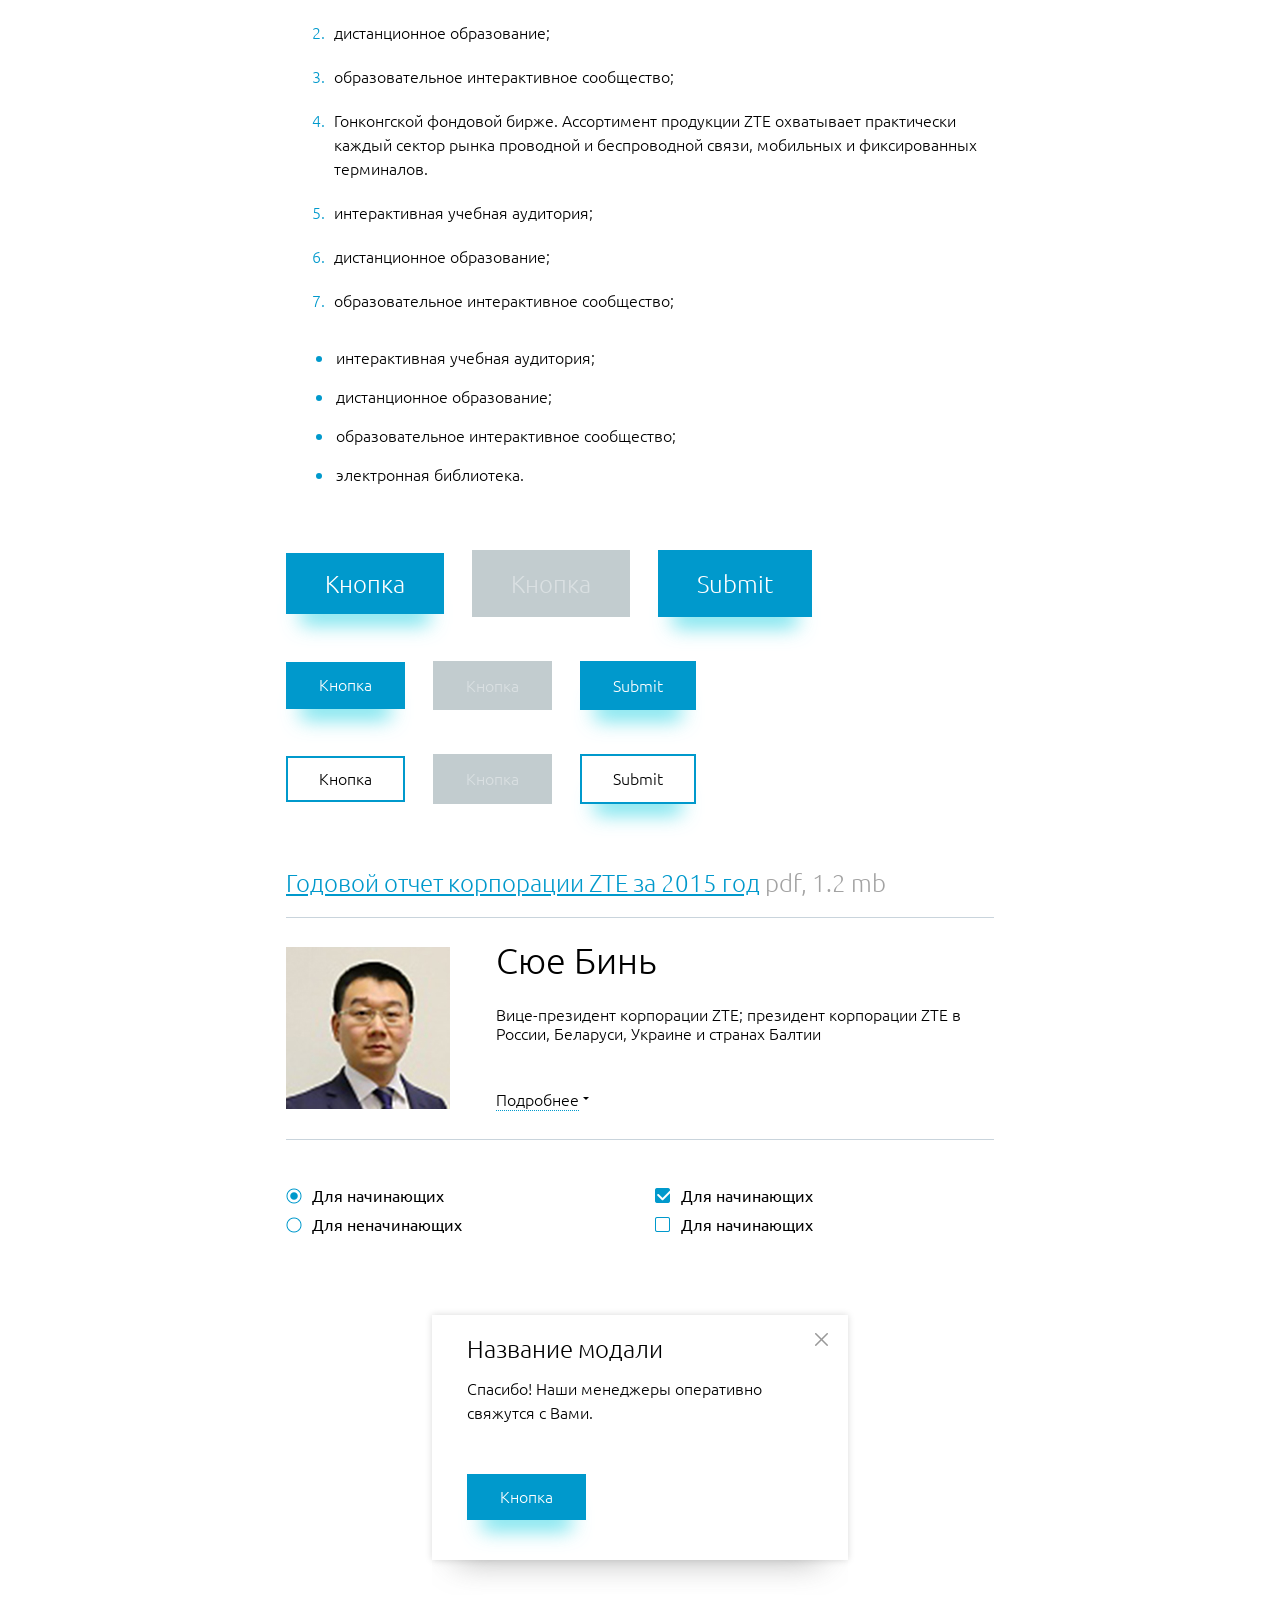
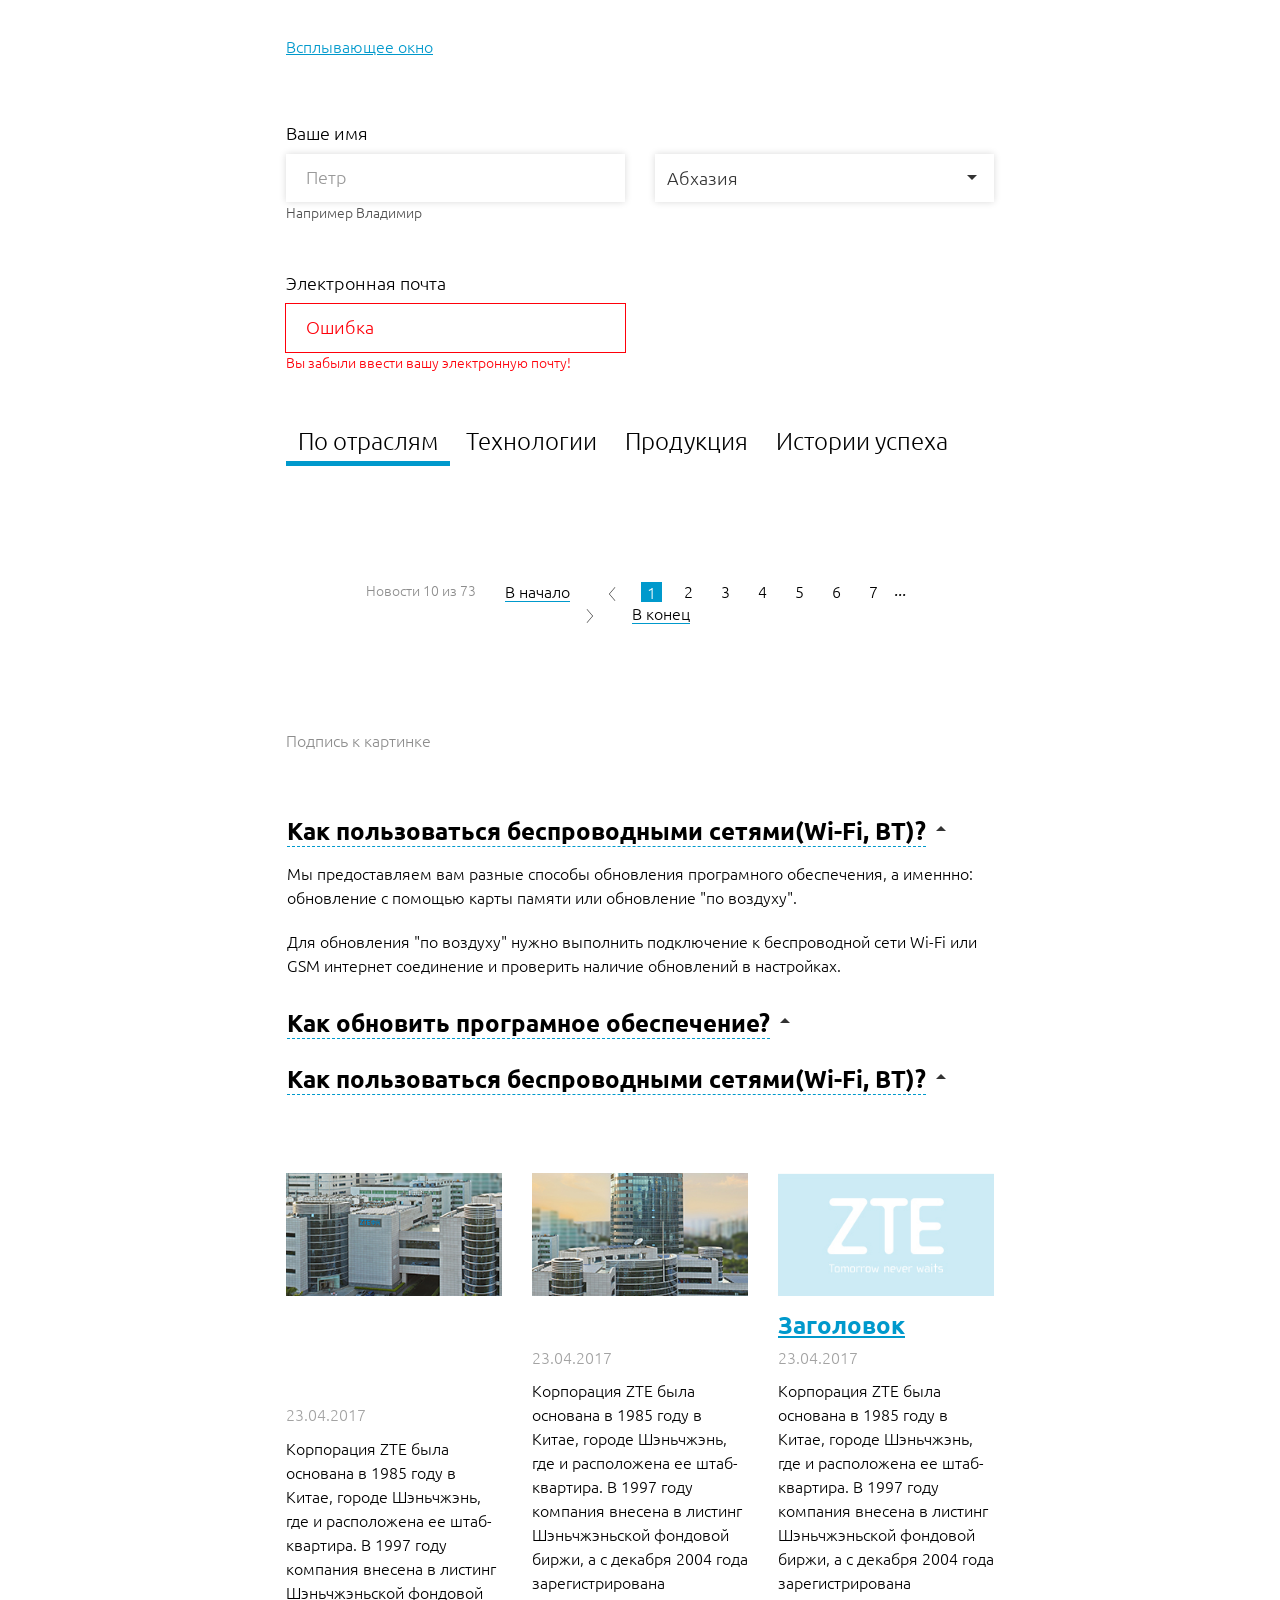
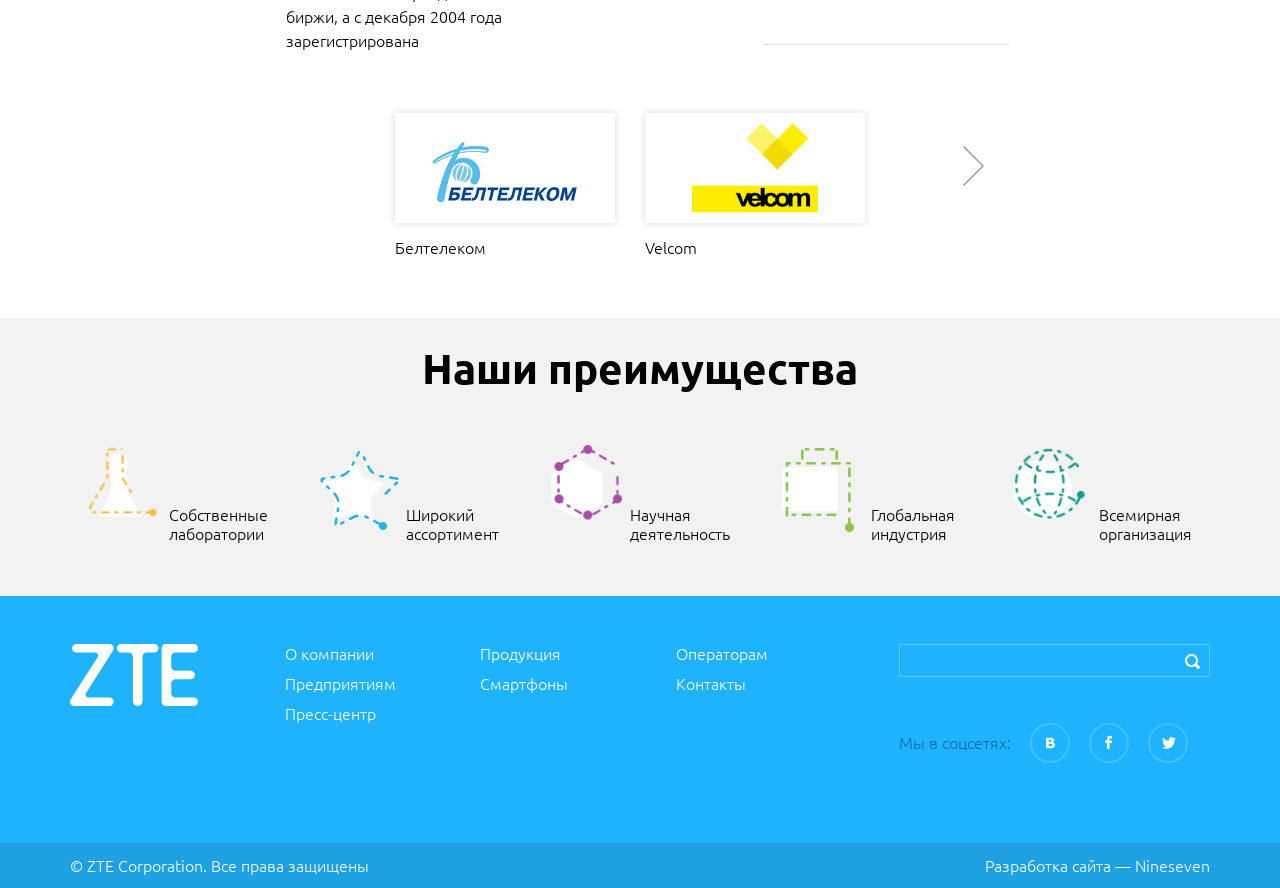
<file: typography.html>
<!doctype html>
<html class="no-js" lang="ru">
    <head>
        <meta charset="utf-8">
        <meta http-equiv="x-ua-compatible" content="ie=edge">
        <title>ZTE</title>
        <meta name="description" content="">
        <meta name="viewport" content="width=device-width, initial-scale=1">

        <link rel="icon" type="image/ico" href="favicon.ico" />
        <link rel="apple-touch-icon" href="apple-touch-icon.png">

        <link href="https://fonts.googleapis.com/css?family=Ubuntu:300,300i,400,700,700i&subset=cyrillic" rel="stylesheet">
        <link rel="stylesheet" href="css/normalize.css">
        <link rel="stylesheet" href="css/bootstrap.min.css">
        <link rel="stylesheet" href="css/bootstrap-theme.css">
        <link rel="stylesheet" href="css/selectize.bootstrap3.css"> 
        <link rel="stylesheet" href="css/owl.carousel.css">
        
        <link rel="stylesheet" href="css/main.css">
        <link rel="stylesheet" href="css/small-device.css">

        <script src="js/vendor/modernizr-2.8.3.min.js"></script>
    </head>
    <body>
        <!-- HEAD -->
        <div class="head">
            <div class="container">
                <div class="head__logo">
                    <a href=""><span class="head__logo-img"></span></a>
                    <a href="" class="menu-btn"></a>
                    <a href="" class="menu-btn-close"></a>
                </div>
                <div class="head__menu">
                    <div class="head__menu-wrap">
                        <div class="language"><a href=""><img src="img/them/language.png" alt=""> Eng</a></div>
                        <ul>
                            <li><a href="#1">Главная</a></li>
                            <li class="li-sub"><a href="#2" class="lnk-sub">О компании</a>
                                <ul>
                                    <li><a href="">Корпорация ZTE</a></li>
                                    <li><a href="">ZTE в Беларуси</a></li>
                                    <li><a href="">Завершенные проекты</a></li>
                                    <li><a href="">Корпоративные отчеты</a></li>
                                    <li><a href="">Руководство</a></li>
                                    <li><a href="">Вакансии</a></li>
                                </ul>
                            </li>
                            <li class="li-sub"><span class="lnk-sub">Продукция</span>
                                <ul>
                                    <li><a href="">Корпорация ZTE </a></li>
                                    <li><a href="">ZTE в Беларуси</a></li>
                                    <li><a href="">Завершенные проекты</a></li>
                                    <li><a href="">Корпоративные отчеты</a></li>
                                    <li><a href="">Руководство</a></li>
                                    <li><a href="">Вакансии</a></li>
                                </ul>
                            </li>
                            <li><a href="">Операторам</a></li>
                            <li class="li-sub"><a href="" class="lnk-sub">Предприятиям</a>
                                <ul>
                                    <li><a href="">Корпорация ZTE </a></li>
                                    <li><a href="">ZTE в Беларуси</a></li>
                                    <li><a href="">Завершенные проекты</a></li>
                                    <li><a href="">Корпоративные отчеты</a></li>
                                    <li><a href="">Руководство</a></li>
                                    <li><a href="">Вакансии</a></li>
                                </ul>
                            </li>
                            <li><a href="">Смартфоны</a></li>
                            <li><a href="">Контакты</a></li>
                            <li><a href="">Пресс-центр</a></li>
                        </ul>
                    </div>
                </div>
            </div>
        </div> <!-- END HEAD -->

        <!-- WORKAREA -->
        <div class="workarea">
            <div class="container">
                <ul class="submenu">
                    <li class="active"><a href="" class="lnk-open">Корпорация ZTE</a>
                        <ul>
                            <li><a href="#">ZTE в Беларуси</a></li>
                            <li><a href="#">ZTE в Беларуси</a></li>
                        </ul>
                    </li>
                    <li><a href="">Корпорация ZTE</a></li>
                    <li><a href="">ZTE в Беларуси</a></li>
                    <li><a href="">Завершенные проекты</a></li>
                    <li><a href="">Корпоративные отчеты</a></li>
                    <li><a href="">Руководство</a></li>
                    <li><a href="">Вакансии</a></li>
                </ul>
                <div class="container__body">
                    <ul class="crubs">
                        <li><a href="">Главная</a></li>
                        <li><a href="">О компании</a></li>
                        <li><span>Корпорация ZTE</span></li>
                    </ul>
                    <div class="page-txt">
                        <h1>Новости <span>H1</span></h1>
                        <p>Корпорация ZTE была основана в 1985 году в Китае, городе Шэньчжэнь, где и расположена ее штаб-квартира. В 1997 году компания внесена в листинг Шэньчжэньской фондовой биржи, а с декабря 2004 года зарегистрирована на Гонконгской фондовой бирже. Ассортимент продукции ZTE охватывает практически каждый сектор рынка проводной и беспроводной связи, мобильных и фиксированных терминалов. Годовой оборот корпорации ZTE в 2015 году составил 100,8 млрд. юаней, что на 23,8 % выше по сравнению с 2014 годом, рост прибыли соответственно составил 43,5 %.</p>
                        <p>ZTE имеет 20 собственных научно-исследовательских центров в Китае, США, Швеции, Франции, Японии, Канаде, в них работает свыше 30 000 специалистов. Более 10 % годового дохода ZTE отчисляется на НИОКР. Кроме того, ZTE является единственной компанией в мире, пять лет подряд (с 2010 по 2014 год) за свои заявки на патенты попадавшей в тройку лучших компаний по версии Всемирной организации интеллектуальной собственности.</p>
                        <h2>Новости <span>H2</span></h2>
                        <p>Корпорация ZTE была основана в 1985 году в Китае, городе Шэньчжэнь, где и расположена ее штаб-квартира. В 1997 году компания внесена в листинг Шэньчжэньской фондовой биржи, а с декабря 2004 года зарегистрирована на Гонконгской фондовой бирже. Ассортимент продукции ZTE охватывает практически каждый сектор рынка проводной и беспроводной связи, мобильных и фиксированных терминалов. Годовой оборот корпорации ZTE в 2015 году составил 100,8 млрд. юаней, что на 23,8 % выше по сравнению с 2014 годом, рост прибыли соответственно составил 43,5 %.</p>
                        <h3>Цитата <span>H3</span></h3>
                        <div class="article">
                            <div class="article__img"><img src="img/page/article.jpg" alt=""></div>
                            <div class="article__wrap">
                                <div class="article__name">Имя Автора</div>
                                <p>Годовой оборот корпорации ZTE в 2015 году составил 100,8 млрд. юаней, что на 23,8 % выше по сравнению с 2014 годом, рост прибыли соответственно составил 43,5 %.</p>
                            </div>
                        </div>
                        <div class="article">
                            <div class="article__img"><img src="img/page/img-1.jpg" alt=""></div>
                            <div class="article__wrap">
                                <div class="article__name">Имя Автора</div>
                                <p>Годовой оборот корпорации ZTE в 2015 году составил 100,8 млрд. юаней, что на 23,8 % выше по сравнению с 2014 годом, рост прибыли соответственно составил 43,5 %.</p>
                            </div>
                        </div>
                        <h3>Фраза с особым значением <span>H3</span></h3>
                        <p>Корпорация ZTE была основана в 1985 году в Китае, городе Шэньчжэнь, где и расположена ее штаб-квартира. В 1997 году компания внесена в листинг Шэньчжэньской фондовой биржи</p>
                        <blockquote>ZTE имеет 20 собственных научно-исследовательских центров в Китае, США, Швеции, Франции, Японии, Канаде.</blockquote>
                        <p>Корпорация ZTE была основана в 1985 году в Китае, городе Шэньчжэнь, где и расположена ее штаб-квартира. В 1997 году компания внесена в листинг Шэньчжэньской фондовой биржи</p>
                        <h3>Новости <span>H3</span></h3>
                        <p>Корпорация ZTE была основана в 1985 году в Китае, городе Шэньчжэнь, где и расположена ее штаб-квартира. В 1997 году компания внесена в листинг Шэньчжэньской фондовой биржи, а с декабря 2004 года зарегистрирована на Гонконгской фондовой бирже. Ассортимент продукции ZTE охватывает практически каждый сектор рынка проводной и беспроводной связи, мобильных и фиксированных терминалов. Годовой оборот корпорации ZTE в 2015 году составил 100,8 млрд. юаней, что на 23,8 % выше по сравнению с 2014 годом, рост прибыли соответственно составил 43,5 %.</p>
                        <h4>Новости <span>H4</span></h4>
                        <p>Корпорация ZTE была основана в 1985 году в Китае, городе Шэньчжэнь, где и расположена ее штаб-квартира. В 1997 году компания внесена в листинг Шэньчжэньской фондовой биржи, а с декабря 2004 года зарегистрирована на Гонконгской фондовой бирже. Ассортимент продукции ZTE охватывает практически каждый сектор рынка проводной и беспроводной связи, мобильных и фиксированных терминалов. Годовой оборот корпорации ZTE в 2015 году составил 100,8 млрд. юаней, что на 23,8 % выше по сравнению с 2014 годом, рост прибыли соответственно составил 43,5 %.</p>
                        <div class="video">
                            <iframe width="600" height="500" style="width: 100%;" src="https://www.youtube.com/embed/f33_T4R5ea4" allowfullscreen></iframe>
                            <p class="signature">Подпись к видео</p>
                        </div>
                        <div class="row">
                            <div class="col-md-12">
                                <img src="img/page/img-2.jpg" alt="">
                                <p class="signature">Подпись к картинке</p>
                            </div>
                        </div>
                        <div class="row">
                            <div class="col-md-6">
                                <img src="img/page/img-2.jpg" alt="">
                                <p class="signature">Подпись к картинке</p>
                            </div>
                            <div class="col-md-6">
                                <img src="img/page/img-2.jpg" alt="">
                                <p class="signature">Подпись к картинке</p>
                            </div>
                        </div>
                        <div class="row">
                            <div class="col-md-4">
                                <img src="img/page/img-2.jpg" alt="">
                                <p class="signature">Подпись к картинке</p>
                            </div>
                            <div class="col-md-4">
                                <img src="img/page/img-2.jpg" alt="">
                                <p class="signature">Подпись к картинке</p>
                            </div>
                            <div class="col-md-4">
                                <img src="img/page/img-2.jpg" alt="">
                                <p class="signature">Подпись к картинке</p>
                            </div>
                        </div>
                        <h3>Текст в несколько колонок <span>H3</span></h3>
                        <div class="row">
                            <div class="col-md-6">
                                <h4>Статья <span>H4</span></h4>
                                <p>Корпорация ZTE была основана в 1985 году в Китае, городе Шэньчжэнь, где и расположена ее штаб-квартира. В 1997 году компания внесена в листинг Шэньчжэньской фондовой биржи, а с декабря 2004 года зарегистрирована на Гонконгской фондовой бирже.</p>
                            </div>
                            <div class="col-md-6">
                                <h4>Статья <span>H4</span></h4>
                                <p>Корпорация ZTE была основана в 1985 году в Китае, городе Шэньчжэнь, где и расположена ее штаб-квартира. В 1997 году компания внесена в листинг Шэньчжэньской фондовой биржи, а с декабря 2004 года зарегистрирована на Гонконгской фондовой бирже.</p>
                            </div>
                        </div>
                        <div class="row">
                            <div class="col-md-4 col-sm-6">
                                <h4>Статья <span>H4</span></h4>
                                <p>Корпорация ZTE была основана в 1985 году в Китае, городе Шэньчжэнь, где и расположена ее штаб-квартира. В 1997 году компания внесена в листинг Шэньчжэньской фондовой биржи, а с декабря 2004 года зарегистрирована на Гонконгской фондовой бирже.</p>
                            </div>
                            <div class="col-md-4 col-sm-6">
                                <h4>Статья <span>H4</span></h4>
                                <p>Корпорация ZTE была основана в 1985 году в Китае, городе Шэньчжэнь, где и расположена ее штаб-квартира. В 1997 году компания внесена в листинг Шэньчжэньской фондовой биржи, а с декабря 2004 года зарегистрирована на Гонконгской фондовой бирже.</p>
                            </div>
                            <div class="col-md-4 hidden-sm">
                                <h4>Статья <span>H4</span></h4>
                                <p>Корпорация ZTE была основана в 1985 году в Китае, городе Шэньчжэнь, где и расположена ее штаб-квартира. В 1997 году компания внесена в листинг Шэньчжэньской фондовой биржи, а с декабря 2004 года зарегистрирована на Гонконгской фондовой бирже.</p>
                            </div>
                        </div>
                        <h3>Таблица <span>H3</span></h3>
                        <h4>Общие характеристики</h4>
                        <table>
                            <thead>
                                <tr>
                                    <th style="width: 240px">Наименование характеристики</th>
                                    <th>Параметр 1</th>
                                    <th>Параметр 2</th>
                                    <th>Параметр 3</th>
                                </tr>
                            </thead>
                            <tbody>
                                <tr>
                                    <td data-label="Наименование характеристики">Технология 2G</td>
                                    <td data-label="Параметр 1">850/900/1800/1900</td>
                                    <td data-label="Параметр 2">850/900/1800/1900</td>
                                    <td data-label="Параметр 3">850/900/1800/1900</td>
                                </tr>
                                <tr>
                                    <td data-label="Наименование характеристики">Технология 3G</td>
                                    <td data-label="Параметр 1">900/2100</td>
                                    <td data-label="Параметр 2">900/2100</td>
                                    <td data-label="Параметр 3">900/2100</td>
                                </tr>
                                <tr>
                                    <td data-label="Наименование характеристики">Поколение SIM-карты</td>
                                    <td data-label="Параметр 1">Nano sim</td>
                                    <td data-label="Параметр 2">Nano sim</td>
                                    <td data-label="Параметр 3">Nano sim</td>
                                </tr>
                                <tr>
                                    <td data-label="Наименование характеристики">Емкость стандартного аккумулятора</td>
                                    <td data-label="Параметр 1">2540 мАч</td>
                                    <td data-label="Параметр 2">2540 мАч</td>
                                    <td data-label="Параметр 3">2540 мАч</td>
                                </tr>
                                <tr>
                                    <td data-label="Наименование характеристики">Вес</td>
                                    <td data-label="Параметр 1">136 г</td>
                                    <td data-label="Параметр 2">136 г</td>
                                    <td data-label="Параметр 3">136 г</td>
                                </tr>
                                <tr>
                                    <td data-label="Наименование характеристики">Емкость стандартного аккумулятора</td>
                                    <td data-label="Параметр 1">2540 мАч</td>
                                    <td data-label="Параметр 2">2540 мАч</td>
                                    <td data-label="Параметр 3">2540 мАч</td>
                                </tr>
                            </tbody>
                        </table>
                        <p> &#160;</p>
                        <h3>Списки <span>H3</span></h3>
                        <p>Корпорация ZTE была основана в 1985 году в Китае, городе Шэньчжэнь, где и расположена ее штаб-квартира. В 1997 году компания внесена в листинг Шэньчжэньской фондовой биржи, а с декабря 2004 года зарегистрирована на Гонконгской фондовой бирже. Ассортимент продукции ZTE охватывает практически каждый сектор рынка проводной и беспроводной связи, мобильных и фиксированных терминалов. Годовой оборот корпорации ZTE в 2015 году составил 100,8 млрд. юаней, что на 23,8 % выше по сравнению с 2014 годом, рост прибыли соответственно составил 43,5 %.</p>
                        <ol>
                            <li>интерактивная учебная аудитория;</li>
                            <li>дистанционное образование;</li>
                            <li>образовательное интерактивное сообщество;</li>
                            <li>Гонконгской фондовой бирже. Ассортимент продукции ZTE охватывает практически каждый сектор рынка проводной и беспроводной связи, мобильных и фиксированных терминалов. </li>
                            <li>интерактивная учебная аудитория;</li>
                            <li>дистанционное образование;</li>
                            <li>образовательное интерактивное сообщество;</li>
                        </ol>
                        <ul>
                            <li>интерактивная учебная аудитория;</li>
                            <li>дистанционное образование;</li>
                            <li>образовательное интерактивное сообщество;</li>
                            <li>электронная библиотека.</li>
                        </ul>
                        <p> &#160;</p>
                        <p>
                            <span class="btn-wrap"><a href="" class="btn">Кнопка</a><span class="btn-shadow"></span></span>
                            &#160;&#160;&#160;&#160;&#160;
                            <span class="btn-wrap"><span class="btn btn-inactive">Кнопка</span></span>
                            &#160;&#160;&#160;&#160;&#160;
                            <span class="btn-wrap"><input class="btn" type="submit" value="Submit"><span class="btn-shadow"></span></span>
                            <br><br>
                        </p>
                        <p>
                            <span class="btn-wrap"><a href="" class="btn btn-min">Кнопка</a><span class="btn-shadow"></span></span>
                            &#160;&#160;&#160;&#160;&#160;
                            <span class="btn-wrap"><span class="btn btn-min btn-inactive">Кнопка</span></span>
                            &#160;&#160;&#160;&#160;&#160;
                            <span class="btn-wrap"><input class="btn btn-min" type="submit" value="Submit"><span class="btn-shadow"></span></span>
                            <br><br>
                        </p>
                        <p>
                            <span class="btn-wrap"><a href="" class="btn btn-white">Кнопка</a></span>
                            &#160;&#160;&#160;&#160;&#160;
                            <span class="btn-wrap"><span class="btn btn-white btn-inactive">Кнопка</span></span>
                            &#160;&#160;&#160;&#160;&#160;
                            <span class="btn-wrap"><input class="btn btn-white" type="submit" value="Submit"><span class="btn-shadow"></span></span>
                        </p>
                        <p> &#160;</p>
                        <div class="file"><a href="">Годовой отчет корпорации ZTE за 2015 год</a> <span>pdf, 1.2 mb</span></div>
                        <div class="persona">   
                            <div class="persona__img"><img src="img/page/persona.jpg" alt=""></div>
                            <div class="persona__wrap">
                                <div class="persona__header">Сюе Бинь</div>
                                <div class="persona__wrap-txt">
                                    <p>Вице-президент корпорации ZTE; президент корпорации ZTE в России, Беларуси, Украине и странах Балтии</p>
                                </div>
                                <div class="persona__detals-lnk"><a href="">Подробнее</a></div>
                                <div class="persona__detals"><p>Вице-президент корпорации ZTE; президент корпорации ZTE в России, Беларуси, Украине и странах Балтии</p></div>
                            </div>
                        </div>
                        <p> &#160;</p>
                        <form action="#" method="post">
                            <div class="row">
                                <div class="col-md-6">
                                    <p><input type="radio" name="radio" id="radio-1" checked="checked"><label for="radio-1">Для начинающих</label> 
                                    <input type="radio" name="radio" id="radio-2"><label for="radio-2">Для неначинающих</label></p>
                                </div>
                                <div class="col-md-6">
                                    <p><input type="checkbox" name="checkbox" id="checkbox-1" checked="checked"><label for="checkbox-1">Для начинающих</label>
                                    <input type="checkbox" name="checkbox" id="checkbox-2"><label for="checkbox-2">Для начинающих</label></p>
                                </div>
                            </div>
                        </form>
                        <p> &#160;</p>
                        <div class="modal-dialog modal-dialog-cont">
                            <div class="modal-content">
                                <div class="modal-header">
                                    <button type="button" class="close">&times;</button>
                                    Название модали
                                </div>
                                <div class="modal-body">
                                    <p>Спасибо! Наши менеджеры оперативно свяжутся с Вами. </p>
                                </div>
                                <div class="modal-footer">
                                    <span class="btn-wrap"><a href="" class="btn btn-min">Кнопка</a><span class="btn-shadow"></span></span>
                                </div>
                            </div>
                        </div>
                        <p> &#160;</p>
                        <p><a href="" data-toggle="modal" data-target="#modal-popup">Всплывающее окно</a></p>
                        <p> &#160;</p>
                        <form action="#" method="post">
                            <div class="row">
                                <div class="col-md-6"> 
                                    <div class="form-group">
                                        <label for="exampleInput1">Ваше имя</label>
                                        <input type="email" class="form-control" id="exampleInput1" placeholder="Петр">
                                        <p class="help-block">Например Владимир</p>
                                    </div>
                                </div>
                                <div class="col-md-6"> 
                                    <div class="form-group">
                                        <label class="hidden-xs">&#160;</label>
                                        <select name="exampleSelect" class="select-st">
                                            <option value="0">Абхазия</option>
                                            <option value="1">Белорусm</option>
                                            <option value="2">Великобритания</option>
                                            <option value="3">Гвинея-Бисау</option>
                                            <option value="4">Израиль</option>
                                            <option value="5">Россия</option>
                                        </select>
                                    </div>
                                </div>
                            </div>

                            <div class="row">
                                <div class="col-md-6"> 
                                    <div class="form-group has-error">
                                        <label for="exampleInput2">Электронная почта</label>
                                        <input type="email" class="form-control" id="exampleInput2" value="Ошибка">
                                        <p class="help-block">Вы забыли ввести вашу электронную почту!</p>
                                    </div>
                                </div>
                            </div>
                        </form>
                        <ul class="tab">
                            <li class="active"><a href="">По отраслям</a></li>
                            <li><a href="">Технологии</a></li>
                            <li><a href="">Продукция</a></li>
                            <li><a href="">Истории успеха</a></li>
                        </ul>
                        <p>&#160;</p>
                        <div class="pager">
                            <div class="pager__length">Новости 10 из 73</div>
                            <div class="pager__wrap">
                                <a href="" class="pager__lnk-start">В начало</a>
                                <a href=""><img src="img/them/pager_left.png" alt=""></a>
                                <span>1</span>
                                <a href="">2</a>
                                <a href="">3</a>
                                <a href="">4</a>
                                <a href="">5</a>
                                <a href="">6</a>
                                <a href="">7</a>
                                <em>...</em>
                                <a href=""><img src="img/them/pager_right.png" alt=""></a>
                                <a href="" class="pager__lnk-final">В конец</a>
                            </div>
                        </div>
                        <p>&#160;</p>
                        <div class="carousel">
                            <div class="owl-carousel owl-carousel-span">
                                <div class="owl-carousel__item"><img src="img/page/img-3.jpg" alt=""></div>
                                <div class="owl-carousel__item"><img src="img/page/img-3.jpg" alt=""></div>
                                <div class="owl-carousel__item"><img src="img/page/img-3.jpg" alt=""></div>
                                <div class="owl-carousel__item"><img src="img/page/img-3.jpg" alt=""></div>
                                <div class="owl-carousel__item"><img src="img/page/img-3.jpg" alt=""></div>
                            </div>
                            <p class="signature">Подпись к картинке</p>
                        </div>
                        <p>&#160;</p>
                        <div class="panel-group" id="accordion">
                            <div class="panel panel-lite">
                                <div class="panel-heading">
                                    <h4>
                                      <a data-toggle="collapse" data-parent="#accordion" href="#collapse_1">
                                        Как пользоваться беспроводными сетями(Wi-Fi, BT)?
                                      </a>
                                    </h4>
                                </div>
                                <div id="collapse_1" class="panel-collapse collapse in">
                                    <div class="panel-body">
                                        <p>Мы предоставляем вам разные способы обновления програмного обеспечения, а именнно:  обновление с помощью  карты памяти или обновление "по воздуху". </p>
                                        <p>Для обновления "по воздуху" нужно выполнить подключение к беспроводной сети Wi-Fi или GSM интернет соединение и проверить наличие обновлений в настройках.</p>
                                    </div>
                                </div>
                            </div>
                            <div class="panel panel-lite">
                                <div class="panel-heading">
                                    <h4>
                                        <a data-toggle="collapse" data-parent="#accordion" href="#collapse_2">
                                            Как обновить програмное обеспечение?
                                        </a>
                                    </h4>
                                </div>
                                <div id="collapse_2" class="panel-collapse collapse">
                                    <div class="panel-body">
                                        <p>Мы предоставляем вам разные способы обновления програмного обеспечения, а именнно:  обновление с помощью  карты памяти или обновление "по воздуху". </p>
                                        <p>Для обновления "по воздуху" нужно выполнить подключение к беспроводной сети Wi-Fi или GSM интернет соединение и проверить наличие обновлений в настройках.</p>
                                    </div>
                                </div>
                            </div>
                            <div class="panel panel-lite">
                                <div class="panel-heading">
                                    <h4>
                                        <a data-toggle="collapse" data-parent="#accordion" href="#collapse_3">
                                            Как пользоваться беспроводными сетями(Wi-Fi, BT)?
                                        </a>
                                    </h4>
                                </div>
                                <div id="collapse_3" class="panel-collapse collapse">
                                    <div class="panel-body">
                                        <p>Мы предоставляем вам разные способы обновления програмного обеспечения, а именнно:  обновление с помощью  карты памяти или обновление "по воздуху". </p>
                                        <p>Для обновления "по воздуху" нужно выполнить подключение к беспроводной сети Wi-Fi или GSM интернет соединение и проверить наличие обновлений в настройках.</p>
                                    </div>
                                </div>
                            </div>
                        </div>
                        <p>&#160;</p>
                        <div class="row">
                            <div class="col-md-4 col-sm-6 article-item">
                                <div class="article-item__img"><img src="img/page/news-1.jpg" alt=""></div>
                                <h4><a href="">ZTE Technologies основана в 1985 году </a></h4>
                                <div class="article-item__date">23.04.2017</div>
                                <p>Корпорация ZTE была основана в 1985 году в Китае, городе Шэньчжэнь, где и расположена ее штаб-квартира. В 1997 году компания внесена в листинг Шэньчжэньской фондовой биржи, а с декабря 2004 года зарегистрирована </p>
                            </div>
                            <div class="col-md-4 col-sm-6 article-item">
                                <div class="article-item__img"><img src="img/page/news-2.jpg" alt=""></div>
                                <h4><a href="">ZTE Technologies</a></h4>
                                <div class="article-item__date">23.04.2017</div>
                                <p>Корпорация ZTE была основана в 1985 году в Китае, городе Шэньчжэнь, где и расположена ее штаб-квартира. В 1997 году компания внесена в листинг Шэньчжэньской фондовой биржи, а с декабря 2004 года зарегистрирована </p>
                            </div>
                            <div class="col-md-4 hidden-sm news">
                                <div class="article-item__img"><img src="img/page/news-3.jpg" alt=""></div>
                                <h4><a href="">Заголовок</a></h4>
                                <div class="article-item__date">23.04.2017</div>
                                <p>Корпорация ZTE была основана в 1985 году в Китае, городе Шэньчжэнь, где и расположена ее штаб-квартира. В 1997 году компания внесена в листинг Шэньчжэньской фондовой биржи, а с декабря 2004 года зарегистрирована </p>
                            </div>
                        </div>
                        <p>&#160;</p>
                        <div class="carousel">
                            <div class="owl-carousel owl-carousel-min">
                                <div class="owl-carousel__item">
                                    <div class="owl-carousel__logo"><img src="img/page/beltelecom.jpg" alt=""></div>
                                    <p>Белтелеком</p>
                                </div>
                                <div class="owl-carousel__item">
                                    <div class="owl-carousel__logo"><img src="img/page/velcom.jpg" alt=""></div>
                                    <p>Velcom</p>
                                </div>
                                <div class="owl-carousel__item">
                                    <div class="owl-carousel__logo"><img src="img/page/life.jpg" alt=""></div>
                                    <p>Life</p>
                                </div>
                                <div class="owl-carousel__item">
                                    <div class="owl-carousel__logo"><img src="img/page/beltelecom.jpg" alt=""></div>
                                    <p>Белтелеком</p>
                                </div>
                                <div class="owl-carousel__item">
                                    <div class="owl-carousel__logo"><img src="img/page/velcom.jpg" alt=""></div>
                                    <p>Velcom</p>
                                </div>
                                <div class="owl-carousel__item">
                                    <div class="owl-carousel__logo"><img src="img/page/life.jpg" alt=""></div>
                                    <p>Life</p>
                                </div>
                            </div>
                        </div>
                        <p>&#160;</p>
                    </div>
                </div>
            </div>
            <div class="advantages-wrap">
                <div class="container">
                    <h2>Наши преимущества</h2>
                    <div class="advantages owl-carousel">
                        <div class="advantages__item">
                            <div class="advantages__img"><img src="img/them/advantages-lab.png" alt=""></div>
                            <span>Собственные лаборатории</span>
                        </div>
                        <div class="advantages__item">
                            <div class="advantages__img"><img src="img/them/advantages-range.png" alt=""></div>
                            <span>Широкий ассортимент</span>
                        </div>
                        <div class="advantages__item">
                            <div class="advantages__img"><img src="img/them/advantages-scientific.png" alt=""></div>
                            <span>Научная деятельность</span>
                        </div>
                        <div class="advantages__item">
                            <div class="advantages__img"><img src="img/them/advantages-industry.png" alt=""></div>
                            <span>Глобальная индустрия</span>
                        </div>
                        <div class="advantages__item">
                            <div class="advantages__img"><img src="img/them/advantages-world.png" alt=""></div>
                            <span>Всемирная организация</span>
                        </div>
                    </div>
                </div>
            </div>
        </div><!-- END WORKAREA -->

        <!-- FOOTER -->
        <div class="footer-padding"></div>
        <div class="footer">
            <div class="container">
                <div class="footer__logo"><img src="img/them/footer-logo.png" alt=""></div>
                <div class="footer-right">
                    <div class="footer__search">
                        <form action="#" method="post">
                            <input type="text">
                            <input type="submit">
                        </form>
                    </div>
                    <div class="footer__soc">
                        <span>Мы в соцсетях:</span>
                        <ul>
                            <li><a href=""><img src="img/them/vk.png" alt=""></a></li>
                            <li><a href=""><img src="img/them/fb.png" alt=""></a></li>
                            <li><a href=""><img src="img/them/tw.png" alt=""></a></li>
                        </ul>
                    </div>
                </div>

                <div class="footer__menu">
                    <ul>
                        <li><a href="">О компании</a></li>
                        <li><a href="">Продукция</a></li>
                        <li><a href="">Операторам</a></li>
                        <li><a href="">Предприятиям</a></li>
                        <li><a href="">Смартфоны</a></li>
                        <li><a href="">Контакты</a></li>
                        <li><a href="">Пресс-центр</a></li>
                    </ul>
                </div>
            </div>
            <div class="footer-bottom">
                <div class="container">
                    <div class="footer-bottom__develop">Разработка сайта — <a href="http://nineseven.by/" target="_blank">Nineseven</a></div>
                    <div class="footer-bottom__copyright">© ZTE Corporation. Все права защищены</div>
                </div>
            </div>
        </div>
        <div class="mob-menu-bg"></div><!-- END FOOTER -->

        
        <!-- MODAL -->
        <div class="modal fade" id="modal-popup" tabindex="-1" role="dialog" aria-labelledby="myModalLabel" aria-hidden="true">
            <div class="modal-dialog">
                <div class="modal-content">
                    <div class="modal-header">
                        <button type="button" class="close" data-dismiss="modal" aria-hidden="true">&times;</button>
                        Название модали
                    </div>
                    <div class="modal-body">
                        <p>Спасибо! Наши менеджеры оперативно свяжутся с Вами. </p>
                    </div>
                    <div class="modal-footer">
                        <span class="btn-wrap"><a href="" class="btn btn-min" data-dismiss="modal">Кнопка</a><span class="btn-shadow"></span></span>
                    </div>
                </div>
            </div>
        </div>
        <!-- END MODAL -->

        <script src="https://ajax.googleapis.com/ajax/libs/jquery/1.11.3/jquery.min.js"></script>
        <script>window.jQuery || document.write('<script src="js/vendor/jquery-1.11.3.min.js"><\/script>')</script>
        <script src="js/plugins.js"></script>
        <script src="js/vendor/bootstrap.min.js"></script>
        <script src="js/vendor/selectize.min.js"></script>
        <script src="js/vendor/owl.carousel.min.js"></script>

        <!-- Add mousewheel plugin (this is optional) -->
        <script src="js/source/jquery.mousewheel-3.0.6.pack.js" type="text/javascript"></script>
        <!-- Add fancyBox -->
        <link rel="stylesheet" href="js/source/jquery.fancybox.css?v=2.1.5" type="text/css" media="screen" />
        <script src="js/source/jquery.fancybox.pack.js?v=2.1.5" type="text/javascript"></script>
        <link href="js/source/helpers/jquery.fancybox-buttons.css?v=1.0.5" type="text/css" media="screen" rel="stylesheet" />
        <script src="js/source/helpers/jquery.fancybox-buttons.js?v=1.0.5" type="text/javascript"></script>
        <script src="js/source/helpers/jquery.fancybox-media.js?v=1.0.6" type="text/javascript"></script>

        <link href="js/source/helpers/jquery.fancybox-thumbs.css?v=1.0.7" type="text/css" rel="stylesheet" media="screen" />
        <script src="js/source/helpers/jquery.fancybox-thumbs.js?v=1.0.7" type="text/javascript"></script>

        <script src="js/main.js"></script>

    </body>
</html>
</file>
<file: css/main.css>
/*! HTML5 Boilerplate v5.2.0 | MIT License | https://html5boilerplate.com/ */

/*
 * What follows is the result of much research on cross-browser styling.
 * Credit left inline and big thanks to Nicolas Gallagher, Jonathan Neal,
 * Kroc Camen, and the H5BP dev community and team.
 */

/* ==========================================================================
   Base styles: opinionated defaults
   ========================================================================== */

html {
    color: #222;
    font-size: 1em;
    line-height: 1.4;
}

/*
 * Remove text-shadow in selection highlight:
 * https://twitter.com/miketaylr/status/12228805301
 *
 * These selection rule sets have to be separate.
 * Customize the background color to match your design.
 */

::-moz-selection {
    background: #b3d4fc;
    text-shadow: none;
}

::selection {
    background: #b3d4fc;
    text-shadow: none;
}

/*
 * A better looking default horizontal rule
 */

hr {
    display: block;
    height: 1px;
    border: 0;
    border-top: 1px solid #ccc;
    margin: 1em 0;
    padding: 0;
}

/*
 * Remove the gap between audio, canvas, iframes,
 * images, videos and the bottom of their containers:
 * https://github.com/h5bp/html5-boilerplate/issues/440
 */

audio,
canvas,
iframe,
img,
svg,
video {
    vertical-align: middle;
}

/*
 * Remove default fieldset styles.
 */

fieldset {
    border: 0;
    margin: 0;
    padding: 0;
}

/*
 * Allow only vertical resizing of textareas.
 */

textarea {
    resize: vertical;
}

/* ==========================================================================
   Browser Upgrade Prompt
   ========================================================================== */

.browserupgrade {
    margin: 0.2em 0;
    background: #ccc;
    color: #000;
    padding: 0.2em 0;
}

/* ==========================================================================
   Author's custom styles
   ========================================================================== */
html {min-height: 100%;}
body {font: 300 normal 16px/1.2 'Ubuntu', sans-serif; color: #000; height: auto; min-height: 100%; position: relative;}

body * {outline: none !important;}
.workarea p {margin: 0 0 20px;line-height: 1.5;}
.workarea a {color: #0099cc; text-decoration: underline; line-height: 1.2;
    -webkit-transition: all 0.2s ease;
    -o-transition: all 0.2s ease;
    transition: all 0.2s ease;}
.workarea a:hover {text-decoration: none; color: #0099cc; }
.workarea h1 {font-size: 52px;margin: 0 0 30px;font-weight: 700;}
.workarea h2 {font-size: 42px;margin: 0 0 18px;font-weight: 700;}
.workarea h3 {font-size: 36px;margin: 0 0 18px;font-weight: 700;}
.workarea h4 {font-size: 24px;margin: 0 0 6px;font-weight: 700;}
.workarea h1 big, .workarea h2 big, .workarea h3 big, .workarea h4 big,
.workarea h1 small, .workarea h2 small, .workarea h3 small, .workarea h4 small,
.workarea h1 span, .workarea h2 span, .workarea h3 span, .workarea h4 span {color: #cdd1d7;}
.workarea blockquote {background: #e6ecf0;display: block;padding: 27px 34px 24px;font-size: 24px;margin: 0 0 26px;}
.workarea img {max-width: 100%;}
.workarea table {
    width: 100%;
    margin: 25px 0 20px;
    -webkit-box-shadow: 0 0 7px rgba(0,0,0,.15);
    -moz-box-shadow: 0 0 7px rgba(0,0,0,.15);
    box-shadow: 0 0 7px rgba(0,0,0,.15);
    }
.workarea table thead th {background: #7fcce5; color: #fff; padding: 11px 0 12px 24px; text-align: left; font-weight: normal; vertical-align: middle;}
.workarea table td {padding: 14px 5px 14px 21px;vertical-align: top;}
.workarea .no-touch table tr:hover td {background: #f2f5f7;}
.workarea ol {padding: 0 0 0 48px;margin: 0 0 33px;counter-reset: myCounter;}
.workarea ol li {margin: 0 0 20px;position: relative;list-style: none;}
.workarea ol li:before {position: absolute; left: -43px; width: 30px; color: #0099cc; text-align: right;
    counter-increment: myCounter;
    content:counter(myCounter);}
.workarea ol li:after {position: absolute; left: -13px; top: 0; color: #0099cc; content: '.'}
.workarea ul {padding: 0 0 0 50px; margin: 0 0 20px;}
.workarea ul li {margin: 0 0 15px;position: relative;list-style: none;}
.workarea ul li:before {content: ' '; position: absolute; top: 11px; left: -20px; width: 6px; height: 6px; background: #09c;
    -webkit-border-radius: 3px;
    -moz-border-radius: 3px;
    border-radius: 3px; }
.page-txt li {line-height: 1.5}
.workarea input[type='checkbox'] {position: absolute; left: -10000px;}
.workarea input[type='checkbox'] + label {padding-left: 26px; position: relative; font-weight: normal; cursor: pointer; margin: 0 25px 5px 0;}
.workarea input[type='checkbox'] + label:before {position: absolute;left: 0;top: 5px;content: ' ';width: 15px;height: 15px;background: url(../img/them/checkbox.png) 0 0 no-repeat;}
.workarea input[type='checkbox']:checked + label:before {background-position: 100% 0;}

.workarea input[type='radio'] {position: absolute; left: -10000px;}
.workarea input[type='radio'] + label {padding-left: 26px; position: relative; font-weight: normal; cursor: pointer; margin: 0 25px 5px 0;}
.workarea input[type='radio'] + label:before {position: absolute;left: 0;top: 5px;content: ' ';width: 16px;height: 16px;background: url(../img/them/radio.png) 0 0 no-repeat;}
.workarea input[type='radio']:checked + label:before {background-position: 100% 0;}
.workarea input[type='checkbox']:hover + label, .workarea input[type='radio']:hover + label {opacity: 0.7;}

.select-st {width: 100%;}

.form-control {height: 48px; background: #fff; padding-left: 20px; padding-top: 5px; padding-bottom: 7px; font: 300 normal 18px 'Ubuntu', sans-serif; border: 0;
    -webkit-box-shadow: 0 0 7px rgba(0,0,0,.15);
    -moz-box-shadow: 0 0 7px rgba(0,0,0,.15);
    box-shadow: 0 0 7px rgba(0,0,0,.15);
    -webkit-border-radius: 0;
    -moz-border-radius: 0;
    border-radius: 0;
}
.form-group label {font-size: 18px; margin: 0 0 10px; font-weight: 300;}
.help-block {color: #505050;font-size: 14px;line-height: 1.2;margin-top: 14px;}
.form-group {margin-bottom: 49px;}

.btn-wrap {display: inline-block; position: relative;}
.btn {text-decoration: none !important; color: #fff !important; outline: none !important; padding: 16px 39px; background: #09c; font-family: 'Ubuntu', sans-serif;
    font-size: 24px; font-weight: 300; position: relative; z-index: 2; border: 0;
    -webkit-box-shadow: none;
    -moz-box-shadow:    none;
    box-shadow:         none;
    -webkit-border-radius: 0;
    -moz-border-radius: 0;
    border-radius: 0;
    -webkit-transition: all 0.2s ease;
    -o-transition: all 0.2s ease;
    transition: all 0.2s ease;
    }
.btn:active {background: #0089b6 !important;}
.btn-shadow {position: absolute; content: ' '; z-index: 1; left: 15px; right: 15px; bottom: 0px; height: 20px; background: rgba(58, 215, 230, 0.75);
    -webkit-box-shadow: 0px 10px 20px rgba(58, 215, 230, 0.75);
    -moz-box-shadow:    0px 10px 20px rgba(58, 215, 230, 0.75);
    box-shadow:         0px 10px 20px rgba(58, 215, 230, 0.75);
    -webkit-transition: all 0.2s ease;
    -o-transition: all 0.2s ease;
    transition: all 0.2s ease;}
.no-touch .btn:hover + .btn-shadow {bottom: 5px; left: 0; right: 0;
    -webkit-box-shadow: 0px 10px 60px rgba(58, 215, 230, 0.75);
    -moz-box-shadow:    0px 10px 60px rgba(58, 215, 230, 0.75);
    box-shadow:         0px 10px 60px rgba(58, 215, 230, 0.75);
}
.btn:active + .btn-shadow {bottom: 0px; left: 0; right: 0;
    -webkit-box-shadow: 0px 2px 10px rgba(58, 215, 230, 0.75);
    -moz-box-shadow:    0px 2px 10px rgba(58, 215, 230, 0.75);
    box-shadow:         0px 2px 10px rgba(58, 215, 230, 0.75);
}
.btn.btn-min {padding: 13px 33px 14px;font-size: 16px;} 
.btn.btn-white {
    background: #fff;
    padding: 13px 33px 14px;
    font-size: 16px;
    color: #000 !important;
    -webkit-box-shadow: inset 0px 0px 0 2px rgba(0, 153, 204, 1);
    -moz-box-shadow:    inset 0px 0px 0 2px rgba(0, 153, 204, 1);
    box-shadow:         inset 0px 0px 0 2px rgba(0, 153, 204, 1);
    } 
.no-touch .btn.btn-white:hover {background: #0099cc; color: #fff !important;}
.btn.btn-white:active {background: #0089b6; color: #fff !important;}
body .workarea .btn.btn-inactive, body .workarea .btn.btn-inactive.btn-white {background: #c2cccf !important; color: #dae0e2 !important; cursor: default !important;
    -webkit-box-shadow: none;
    -moz-box-shadow:    none;
    box-shadow:         none;}

body .btn--about {background: #00d8ff; font-size: 18px; height: 39px; line-height: 38px; padding: 0 23px;
    -webkit-border-radius: 4px;
    -moz-border-radius: 4px;
    border-radius: 4px;}
body .btn--about:hover {background: #00c8ef;}
body .btn--about:active {background: #00aed4;}
body .lnk-video {position: relative; margin-left: 55px; top: 6px; color: #fff !important;}
body .lnk-video:before {content: ' '; position: absolute; top: -4px; left: -55px; width: 41px; height: 31px; background: url(../img/them/ico-play.png) 0 0 no-repeat;}


.file {font-size: 24px; margin: 0 0 20px;}
.file span {color: #a3a3a3;}


body .video {margin: 0 0 20px;}
body .video iframe {border: 0;}
body .signature {color: #8d8d8d;margin-top: 7px;}

.head {margin: 0; background: #1eb3fc;}
.head__logo {float: left; padding: 10px 0 0;}
.head__logo-img {width: 78px; height: 38px; background: url(../img/them/logo.png) 0 0 no-repeat; display: inline-block;}
.head__menu {padding: 0;margin: 0 0 0 216px;position: relative;z-index: 10;}
.head__menu ul {display: block; padding: 0; margin: 0 -20px 0 -16px;}
.head__menu li {list-style: none;font-weight: 400;display: inline-block;position: relative;margin-right: 10px;}
.head__menu li:before {display: none;}
.head__menu li:last-child {margin-right: 0;}
.head__menu li a, .head__menu li span {color: #fff; display: inline-block; height: 59px; line-height: 59px; padding: 0 16px; text-decoration: none;
    -webkit-transition: all 0.2s ease;
    -o-transition: all 0.2s ease;
    transition: all 0.2s ease;}
.main .head__menu li a, .main .head__menu li span {color: #fff;}
.no-touch .head__menu li a:hover, .head__menu li span {background: #1895db;}


.head__menu li ul {position: absolute; top: 29px; background: #fff;  padding: 14px 10px 15px 15px; margin: 0; z-index: 20; min-width: 170px; display: none;
    -webkit-box-shadow: 0 0 7px rgba(0,0,0,.15);
    -moz-box-shadow: 0 0 7px rgba(0,0,0,.15);
    box-shadow: 0 0 7px rgba(0,0,0,.15); }

.head__menu li ul li {display: block; margin: 0 0 18px;}
.head__menu li ul li:last-child {margin-bottom: 0;}
.head__menu li ul li a {padding: 0; height: auto; line-height: 1.2;}
.no-touch .head__menu li ul li a:hover {background: none; color: #0099cc;}
.workarea .submenu {padding: 0; width: 212px; background: #fff; padding: 20px 0; float: left; margin-left: -30px;
    -webkit-box-shadow: 0 0 24px rgba(0,0,0,.06);
    -moz-box-shadow: 0 0 24px rgba(0,0,0,.06);
    box-shadow: 0 0 24px rgba(0,0,0,.06);}
.workarea .submenu li {list-style: none;position: relative;margin: 0px 0 0px;}
.workarea .submenu li:before {display: none;}
.workarea .submenu li a {display: block;padding: 11px 13px 11px 30px;text-decoration: none;color: #000;
    -webkit-transition: all 0.2s ease;
    -o-transition: all 0.2s ease;
    transition: all 0.2s ease;}
.workarea .submenu li > span {display: block;padding: 11px 13px 11px 30px;text-decoration: none;color: #0099cc;}
.no-touch .workarea .submenu li a:hover {background: #f2f5f7; color: #737678;}
.workarea .submenu li.open-act > a {color: #0099cc;}
.workarea .submenu li.active:after {content: ' '; position: absolute; top: 18px; left: 10px;
    border-left: 4px solid transparent;
    border-right: 4px solid transparent;
    border-top: 4px solid #333;}
.workarea .submenu li.open:after {content: ' '; position: absolute; top: 17px; left: 10px;
    border-left: 4px solid transparent;
    border-right: 4px solid transparent;
    border-top: 0;
    border-bottom: 4px solid #333;}
.workarea .submenu li ul {padding: 0;display: none;margin: 0 0 13px;}
.workarea .submenu li ul li {margin: 0px 0 8px;}
.workarea .submenu li ul a {padding: 0px 5px 0px 45px;color: #737678;}
.workarea .submenu li ul span {padding: 0px 5px 0px 45px;color: #0099cc; display: block;}

.page-head {position: relative; padding: 12px 0 5px; min-height: 400px; text-align: center; margin-bottom: 20px;}
.page-head h1 {color: #fff;}
.page-head h1 span {color: #1eb3fc;}

.container__body {margin: 0 216px 0 216px;}
.workarea .crubs {padding: 0;margin: 0 0 50px; text-align: center;}
.workarea .crubs li {list-style: none;display: inline-block;padding: 0;margin: 0 3;color: #5e7889;position: relative;}
.workarea .crubs li:before {display: none;}
.workarea .crubs li:last-child:after {display: none;}
.workarea .crubs li a, .workarea .crubs li span {text-decoration: none; color: #fff; border-bottom: 1px solid #fff; border-color: transparent;
    -webkit-transition: all 0.2s ease;
    -o-transition: all 0.2s ease;
    transition: all 0.2s ease;}
.workarea .crubs li a:hover {text-decoration: none; border-color: #fff;}
.article {margin: 32px 0 27px;overflow: hidden;}
.article__img {float: left; width: 75px; padding-top: 2px;}
.article__img img {max-width: 75px; vertical-align: top;}
.article__wrap {margin: 0 0 0 95px;}
.article__wrap p {margin: 0;}
.article__name {margin: 0 0 10px; color: #8d8d8d;}

.persona {border-top: 1px solid #c9d4dc;border-bottom: 1px solid #c9d4dc;margin-bottom: -1px;padding: 29px 0 30px;}
.persona__img {float: left; width: 164px;}
.persona__wrap {margin: -8px 0 0 210px;min-height: 165px;}
.persona__wrap-txt {min-height: 85px;}
.persona__wrap-txt p {margin: 0;}
.persona__wrap p {line-height: 1.2;}
.persona__header {font-size: 36px;margin: 0px 0 23px;}
.persona__detals-lnk {margin: 0;}
.persona__detals-lnk a {color: #000; text-decoration: none; border-bottom: 1px dotted #0099cc; position: relative;
    -webkit-transition: all 0.2s ease;
    -o-transition: all 0.2s ease;
    transition: all 0.2s ease;}
.no-touch .persona__detals-lnk a:hover {border-color: transparent;}
.persona__detals-lnk a:before {content: ' '; position: absolute; top: 9px; right: -10px;
    border-left: 3px solid transparent;
    border-right: 3px solid transparent;
    border-top: 3px solid #000;}
.persona__detals-lnk .active a:before {
    border-top: 0;
    border-bottom: 3px solid #000;
}
.persona__detals {margin: 0;display: none;}
.persona__detals p {margin: 0; padding: 20px 0 0;}
.modal-dialog {width: 416px;}
.modal-content {position: relative;
    -webkit-box-shadow: 0 0 7px rgba(0,0,0,.15);
    -moz-box-shadow: 0 0 7px rgba(0,0,0,.15);
    box-shadow: 0 0 7px rgba(0,0,0,.15);
    -webkit-border-radius: 0;
    -moz-border-radius: 0;
    border-radius: 0;
    border: 0;
}
.modal-content:before {position: absolute; content: ' '; top: 100%; left: 0; right: 0; height: 35px; background: url(../img/them/modal-shadow.png) 0 0 no-repeat; background-size: 100% 100%; z-index: 1;}
.modal-header {border: 0; padding: 19px 30px 13px 35px; font-size: 24px;}
.modal-footer {border: 0; padding: 30px 20px 40px 35px; text-align: left;}
.modal-body {padding: 0 20px 0 35px;}
.modal-dialog .close {position: absolute; top: 20px; right: 20px; width: 13px; height: 13px; background: url(../img/them/close.png) 0 0 no-repeat; opacity: 1; font-size: 0;}
.no-touch .modal-dialog .close:hover {opacity: 0.7;}
body .fancybox-skin .fancybox-close {top: 15px; right: 15px; width: 13px; height: 13px; background: url(../img/them/close.png) 0 0 no-repeat; opacity: 1;}
body .fancybox-skin .fancybox-close:hover {opacity: 0.7;}


.has-error .help-block, .has-error .control-label, .has-error .radio, .has-error .checkbox, .has-error .radio-inline, .has-error .checkbox-inline, .has-error.radio label, .has-error.checkbox label, .has-error.radio-inline label, .has-error.checkbox-inline label {
    color: #ff000a;
}
.has-error .form-control {
    border: 0; color: #ff000a;
    -webkit-box-shadow: 0 0 0 1px #ff000a;
    -moz-box-shadow: 0 0 0 1px #ff000a;
    box-shadow: 0 0 0 1px #ff000a;
}
.workarea .tab {padding: 0; margin: 0 0 30px;}
.workarea .tab li {display: inline-block; margin: 0; font-size: 24px; list-style: none;}
.workarea .tab li:before {display: none;}
.workarea .tab li a {display: inline-block; padding: 0 12px 7px; border-bottom: 5px solid #0099cc; border-color: transparent; text-decoration: none; color: #000;}
.workarea .tab li.active a {border-bottom: 5px solid #0099cc;}

.pager {overflow: hidden;text-align: center;margin: 60px 80px;}
.pager__length {color: #8d8d8d; float: left; font-size: 14px; line-height: 20px;}
.pager__wrap a {margin: 0 6px; color: #000; display: inline-block; height: 20px; vertical-align: middle; padding: 0 6px; text-decoration: none;
    -webkit-transition: all 0.2s ease;
    -o-transition: all 0.2s ease;
    transition: all 0.2s ease;}
.no-touch .pager__wrap a:hover {color: #0099cc; border: 0 !important;}
.pager__wrap span {margin: 0 6px; color: #fff; background: #0099cc; display: inline-block; height: 20px; line-height: 20px; vertical-align: middle; padding: 0 6px;}
.pager__wrap .pager__lnk-start {text-decoration: none; color: #000; border-bottom: 1px solid #0099cc; margin: 0 20px; padding: 0;}
.pager__wrap .pager__lnk-final {text-decoration: none; color: #000; border-bottom: 1px solid #0099cc; margin: 0 20px; padding: 0;}

.carousel {margin: 0 0 20px;}
.carousel .owl-dots {position: absolute; left: 0; right: 0; bottom: 30px; text-align: center; z-index: 10;}
.carousel .owl-dot {display: inline-block; margin: 0 5px 0 6px; background: #fff; width: 11px; height: 11px;
    -webkit-border-radius: 50%;
    -moz-border-radius: 50%;
    border-radius: 50%;}
.carousel .owl-dot.active {background: #0099cc;}
.carousel .owl-prev, .carousel .owl-next {position: absolute; top: 50%; margin-top: -20px; width: 21px; height: 40px; z-index: 20; font-size: 0;}
.no-touch .carousel .owl-prev:hover, .no-touch .carousel .owl-next:hover {opacity: 0.6}
.carousel .owl-prev.disabled, .carousel .owl-next.disabled {display: none;}
.carousel .owl-prev {background: url(../img/them/owl-prev.png) 0 0 no-repeat; left: 20px;} 
.carousel .owl-next {background: url(../img/them/owl-next.png) 0 0 no-repeat; right: 20px;}
.panel-lite { 
    -webkit-box-shadow: none;
    box-shadow: none; }
.panel-group .panel {margin-bottom: 10px;border-radius: 4px;}
.panel-lite .panel-heading {padding: 0;}
.panel-lite h4 {margin: 0;}
.panel-lite h4 a {color: #000; border-bottom: 1px dashed #0099cc; text-decoration: none; position: relative;}
.no-touch .panel-lite h4 a:hover {border-color: transparent;}
.panel-lite h4 a:after {content: ' '; position: absolute; margin-top: 9px; right: -20px;
    border-left: 5px solid transparent;
    border-right: 5px solid transparent;
    border-bottom: 5px solid #333;}
.panel-lite h4 a.collapsed:after {
    border-bottom: 0;
    border-top: 5px solid #333;
}
.panel-lite .panel-body, .panel-lite .panel-body {border: 0 !important;}
.panel-lite .panel-body {padding: 0;}
.panel-lite .panel-heading {margin-bottom: 15px;}

.owl-carousel-min {margin: -10px; padding: 0 112px;}
.article-item__img {margin: 0 0 15px; display: block;}
.article-item__img img {vertical-align: top;}
.article-item__txt {background: #1071b3; display: block; padding: 13px 10px 33px 20px; font-size: 18px; color: #fff; font-weight: normal; margin-bottom: 24px;}
.article-item a {text-decoration: none; color: #fff;}
.article-item a:hover {text-decoration: underline;}
.article-list .article-item__img {margin: 0;}
.article-list .article-item__img img {width: 100%;}
.article-list {margin: 0 -5px 42px;}
.article-list > div {padding: 0 5px;}
.publication .article-item h4 {margin: 0 0 11px !important;font-size: 16px;line-height: 1.5;}
.article-item__date {color: #a3a3a3;margin: 8px 0 11px;}
.owl-carousel__logo {height: 110px; background: #fff; padding: 10px; text-align: center; margin: 7px 7px 12px; vertical-align: middle;
    -webkit-box-shadow: 0 0 7px rgba(0,0,0,.15);
    -moz-box-shadow: 0 0 7px rgba(0,0,0,.15);
    box-shadow: 0 0 7px rgba(0,0,0,.15); }
.owl-carousel__logo img {max-width: 100%; max-height: 100%; vertical-align: middle; width: auto !important; height: auto !important; display: inline-block !important;}
.owl-carousel-min p {margin: 0 7px;} 
.owl-carousel-min .owl-prev, .owl-carousel-min .owl-next {top: 40px; margin-top: 0;}
.owl-carousel-min .owl-dots {display: none;}
.owl-carousel-min .owl-prev {left: 0;}
.owl-carousel-min .owl-next {right: 0;}

.footer-padding {clear: both; height: 161px;}
.footer {position: absolute;left: 0;width: 100%;bottom: 0;background: #1eb3fc;padding: 48px 0 0;}
.footer__logo {float: left;margin: 0 58px 0 0;}
.footer__copyright {float: left; position: relative; color: #fff; line-height: 20px;}
.footer__copyright em {position: absolute;right: 100%;margin-right: 6px;}
.footer-right {float: right;padding: 0 0 0;width: 311px;}
.footer__search {margin: 0 0 46px;position: relative;}
.footer__search input[type='text'] {border: 1px solid #5dcaff; width: 100%; height: 33px; background: none; padding: 0 27px 0 15px; outline: none !important;
    font: 300 normal 16px 'Ubuntu', sans-serif; color: #fff;}
.footer__search input[type='submit'] {position: absolute; top: 1px; right: 1px; width: 30px; height: 31px; font-size: 0; background: url(../img/them/btn-search.png) 0 0 no-repeat; border: 0;}

.footer-bottom__develop {float: right;}
.footer-bottom__develop a {text-decoration: none;  color: #fff;}
.footer-bottom__develop a:hover {text-decoration: underline;}
.footer__menu {margin: 0 339px 0 215px;display: block;font-size: 0;}
.footer__menu ul {padding: 0; display: block; vertical-align: top; }
.footer__menu li {margin: 0 0 11px; list-style: none; display: inline-block; width: 33.33%; vertical-align: top; font-size: 16px;}
.footer__menu li:before {display: none;}
.footer__menu li a {text-decoration: none; color: #fff;}
.no-touch .footer__menu li a:hover {text-decoration: underline;}
.footer__soc {padding-bottom: 50px;}
.footer__soc span {display: inline-block; vertical-align: top; color: #0e68a8; font-size: 16px; padding-top: 10px;}
.footer__soc ul {padding: 0; margin: 0; display: inline-block; vertical-align: top;}
.footer__soc ul li {display: inline-block; vertical-align: top; margin: 0 0 0 15px;}
.footer__soc ul li a {display: block; width: 40px; height: 40px; border: 2px solid #42c1ff;
    -webkit-border-radius: 50%;
    -moz-border-radius: 50%;
    border-radius: 50%;
    -webkit-transition: all 0.2s ease;
    -o-transition: all 0.2s ease;
    transition: all 0.2s ease;}
.footer__soc ul li a:hover {border-color: #fff;}
.footer-bottom {clear: both; background: #1da1e2; margin: 30px 0 0; padding: 13px 0 13px; font-size: 16px; color: #fff; font-size: 16px;}
.footer-bottom__copyright {float: left;}

.menu-btn {display: none; position: absolute; top: 32px; right: 15px; width: 35px; height: 23px; border-top: 5px solid #fff; border-bottom: 5px solid #fff;}
.menu-btn:before {position: absolute; content: ' '; top: 4px; left: 0; right: 0; border-top: 5px solid #fff;}
.mob-menu-bg {position: absolute; display: none; z-index: 100; background: #000; opacity: 0.5; top: 0; left: 0; height: 100%; width: 100%;}
.menu-btn-close {position: absolute; display: none; z-index: 111; top: 30px; right: 20px; width: 23px; height: 23px; box-shadow: 0 0 0 10px #fff; background: url(../img/them/menu-btn-close.png) 0 0 no-repeat;}

.main-baner {border-top: 1px solid #01b1da;position: relative;text-align: center;overflow: hidden;margin: 0 0 35px;}
.main-baner__bg {position: absolute; top: 0; width: 1500px; height: 577px; left: 50%; margin-left: -750px; z-index: -1;}

.main-baner__img {padding: 60px 0 85px;}
.main-baner h1 {margin: 0 0 17px;font-weight: bold;}
.main-baner p {font-size: 24px;color: #000;margin: 0 auto 54px;display: block;max-width: 590px;line-height: 1.3;}
.workarea .main-baner__menu {display: inline-block; padding: 0; margin: 0 0 60px; font-size: 0; position: relative;}

.workarea .main-baner__menu li {margin-bottom: 0;display: inline-block;font-size: 18px;position: relative;z-index: 2;}
.workarea .main-baner__menu li:before {display: none;}
.workarea .main-baner__menu li a {display: block;margin: 0 1px;height: 47px;line-height: 47px;text-decoration: none;padding: 0 20px;background: #01b4dc;color: #fff;font-size: 18px;}
.workarea .main-baner__menu li a:hover {color: #fff; background: #0089b6;}

.main .head {margin-bottom: 0; background: #1eb3fc;}
.main .head__logo-img {display: none;}
.main .head__menu-wrap {border: 0; padding: 0;}
.main .head__menu {margin: 0;}
.main .head__menu ul {text-align: center;padding: 0;margin: 0;}
.main .head__menu ul li {margin: 0px 14px 0;}
.main .head__menu {padding: 0;}
.main h2 {font-weight: bold;margin-bottom: 24px;}
h2 .lnk-all {font-size: 16px; margin-left: 30px; color: #1eb3fc; text-decoration: none;}
.announce__list {padding-right: 20px;}

.news {margin-bottom: 26px;padding-bottom: 30px;border-bottom: 1px solid #e0e0e0;}
.news__date {margin: 0 0 16px;font-size: 0;}
.news__date span {background: #f2f2f2; display: inline-block; height: 21px; line-height: 21px; vertical-align: top; font-size: 16px; padding: 0 4px;
    -webkit-border-radius: 3px;
    -moz-border-radius: 3px;
    border-radius: 3px;}
.news p a {text-decoration: none;color: #1eb3fc;}
.news p a:hover {color: #0099cc;}

.main-wrap {padding: 0px 0 43px;}
.partners {max-width: 930px;margin: 0 auto;}
.partners h2 {text-align: center;margin: 0 0 53px;font-weight: 700;}
.partners__list {text-align: center; margin: 0 0 72px;}
.partners__item {display: inline-block; margin: 0 12px; width: 186px; text-align: left;}
.partners__img {margin-bottom: 10px;}
.about {padding: 45px 0 55px;max-width: 830px;margin: 0 auto;color: #fff;text-align: center;}
.about h2 {font-size: 42px;margin: 0 0 35px;font-weight: bold;}
.about-bg {background: #1b7ed4 url(../img/them/about-bg.jpg) 100% 0 no-repeat; margin: 0 0 30px;}
body .about__lnk {padding: 0; margin: 0 0 74px; color: #fff; text-align: center;}
body .about__lnk li {display: inline-block; vertical-align: top; margin: 0 43px;}
body .about__list {padding: 0; margin: 0 0 20px; font-size: 0; text-align: center; color: #fff;}
body .about__list li {list-style: none; display: inline-block;  padding: 0 20px; font-size: 18px;}
.about__list li h4 {font-size: 24px; font-weight: 400; margin: 0 0 5px;}
.about__list li h4 strong {font-size: 42px;}
.main-news {margin: 0 -4px 16px; font-size: 0;}
.main-news__item {display: inline-block; width: 50%; font-size: 18px; padding: 0 4px 8px; vertical-align: top;}
.main-news__item a {text-decoration: none; color: #fff;}
.main-news__img {background: #0e68a8; display: block;}
.main-news__img img {vertical-align: top; width: 100%;
    -webkit-transition: all 0.2s ease;
    -o-transition: all 0.2s ease;
    transition: all 0.2s ease;}
.main-news__item a:hover img {opacity: 0.7;}
.main-news__footer {display: block; background: #0e68a8; padding: 30px 20px 10px 40px; min-height: 240px;}
.main-news__date {display: block;margin: 0 0 19px;color: #1eb3fc;}
.ain-news__txt {color: #fff;}

.advantages {position: relative;text-align: center;margin: 10px 0 43px; display: block;}
.advantages__item {display: inline-block;width: 210px;padding: 0 15px;vertical-align: top;text-align: left;font-size: 16px;position: relative;z-index: 2;line-height: 1.2;}
.advantages__item span {display: table-cell; padding-top: 60px; vertical-align: top;}
.advantages__img {margin: 0 0 19px; display: table-cell; vertical-align: top; width: 90px;}
.advantages-wrap {background: #f2f2f2;padding: 27px 0 10px;margin-top: 5px;}
.advantages-wrap h2 {text-align: center;font-weight: bold;margin-bottom: 54px;}
.advantages-wrap h2 span {font-size: 42px;}

.baner-lnk {margin: 0 0 10px;}
.baner-lnk > div {padding: 0;}
.baner-lnk img {width: 100%;}

.advantages-inner {margin: 40px 0 70px;}

.video-open {margin: 0 0 13px;position: relative;}
.video-open_img {width: 100%;}
.video-open__play {position: absolute; top: 50%; left: 50%; margin: -48px 0 0 -48px;}
.video-open__play:before {content: ' '; position: absolute; top: 0; left: 0; width: 97px; height: 97px; background: url(../img/them/play.png) 0 0 no-repeat; opacity: 1;
    -webkit-transition: all 0.2s ease;
    -o-transition: all 0.2s ease;
    transition: all 0.2s ease;
    -webkit-border-radius: 50%;
    -moz-border-radius: 50%;
    border-radius: 50%;
    -webkit-box-shadow: inset 0px 0 3px 3px #fff;
    -moz-box-shadow: inset 0px 0 3px 3px #fff;
    box-shadow: inset 0px 0 3px 3px #fff; }
.video-open__play:after {content: ' '; position: absolute; top: 0; left: 0; width: 97px; height: 97px; background: url(../img/them/play.png) -97px 0 no-repeat; opacity: 0;
    -webkit-transition: all 0.2s ease;
    -o-transition: all 0.2s ease;
    transition: all 0.2s ease;
    -webkit-border-radius: 50%;
    -moz-border-radius: 50%;
    border-radius: 50%;
    -webkit-box-shadow: inset 0px 0 3px 3px #0099cc;
    -moz-box-shadow: inset 0px 0 3px 3px #0099cc;
    box-shadow: inset 0px 0 3px 3px #0099cc; }
.video-open__play:hover:before {opacity: 0;}
.video-open__play:hover:after {opacity: 1;}

.article-box {border-bottom: 1px solid #c9d4dc;padding: 0 0 33px;margin: 0 0 26px;}
.article-box h2 {margin-bottom: 28px;}
.article-box h3 {margin-bottom: 11px;}
.article-box:last-child {border: 0;}
.workarea .article-box__links {padding: 0;margin: 16px -30px 0 0;}
.workarea .article-box__links li {display: inline-block; margin: 0 30px 5px 0;}
.workarea .article-box__links li:before {display: none;}

.page-hader {margin: 0 0 47px;}

.announce {margin: 0 0 46px;}
.announce__date {color: #a3a3a3;margin: 0 0 10px;}

.publication {float: right;width: 215px;margin-right: -218px;padding-bottom: 30px;margin-top: -4px;}
.publication h4 {margin-bottom: 18px;}
.publication .article-item {margin: 0 0 42px;}
.article-all {margin: 35px 0 0;}

.partners__list {padding: 0 20px;}

.about__wrap {position: relative;}
.partners__list .owl-dots {display: none !important;}


.main .container__body {margin: 0;}
.main .submenu, .main .crubs {display: none;}
.main .workarea > .container {width: auto !important; padding: 0 !important;}
.main .advantages-inner {display: none;}

.owl-carousel.advantages .owl-item img {width: auto !important; display: inline !important;}

.language {float: right; font-size: 14px; height: 59px; line-height: 59px; margin-top: -1px;}
.language img {margin: -2px 3px 0 0; vertical-align: middle;}
.language a {color: #fff; text-decoration: none;}


/* --- ---*/

/* ==========================================================================
   Helper classes
   ========================================================================== */

/*
 * Hide visually and from screen readers:
 */

.hidden {
    display: none !important;
}

/*
 * Hide only visually, but have it available for screen readers:
 * http://snook.ca/archives/html_and_css/hiding-content-for-accessibility
 */

.visuallyhidden {
    border: 0;
    clip: rect(0 0 0 0);
    height: 1px;
    margin: -1px;
    overflow: hidden;
    padding: 0;
    position: absolute;
    width: 1px;
}

/*
 * Extends the .visuallyhidden class to allow the element
 * to be focusable when navigated to via the keyboard:
 * https://www.drupal.org/node/897638
 */

.visuallyhidden.focusable:active,
.visuallyhidden.focusable:focus {
    clip: auto;
    height: auto;
    margin: 0;
    overflow: visible;
    position: static;
    width: auto;
}

/*
 * Hide visually and from screen readers, but maintain layout
 */

.invisible {
    visibility: hidden;
}

/*
 * Clearfix: contain floats
 *
 * For modern browsers
 * 1. The space content is one way to avoid an Opera bug when the
 *    `contenteditable` attribute is included anywhere else in the document.
 *    Otherwise it causes space to appear at the top and bottom of elements
 *    that receive the `clearfix` class.
 * 2. The use of `table` rather than `block` is only necessary if using
 *    `:before` to contain the top-margins of child elements.
 */

.clearfix:before,
.clearfix:after {
    content: " "; /* 1 */
    display: table; /* 2 */
}

.clearfix:after {
    clear: both;
}

/* ==========================================================================
   EXAMPLE Media Queries for Responsive Design.
   These examples override the primary ('mobile first') styles.
   Modify as content requires.
   ========================================================================== */

@media only screen and (min-width: 35em) {
    /* Style adjustments for viewports that meet the condition */
}

@media print,
       (-webkit-min-device-pixel-ratio: 1.25),
       (min-resolution: 1.25dppx),
       (min-resolution: 120dpi) {
    /* Style adjustments for high resolution devices */
}

/* ==========================================================================
   Print styles.
   Inlined to avoid the additional HTTP request:
   http://www.phpied.com/delay-loading-your-print-css/
   ========================================================================== */

@media print {
    *,
    *:before,
    *:after {
        background: transparent !important;
        color: #000 !important; /* Black prints faster:
                                   http://www.sanbeiji.com/archives/953 */
        box-shadow: none !important;
        text-shadow: none !important;
    }

    a,
    a:visited {
        text-decoration: underline;
    }

    a[href]:after {
        content: " (" attr(href) ")";
    }

    abbr[title]:after {
        content: " (" attr(title) ")";
    }

    /*
     * Don't show links that are fragment identifiers,
     * or use the `javascript:` pseudo protocol
     */

    a[href^="#"]:after,
    a[href^="javascript:"]:after {
        content: "";
    }

    pre,
    blockquote {
        border: 1px solid #999;
        page-break-inside: avoid;
    }

    /*
     * Printing Tables:
     * http://css-discuss.incutio.com/wiki/Printing_Tables
     */

    thead {
        display: table-header-group;
    }

    tr,
    img {
        page-break-inside: avoid;
    }

    img {
        max-width: 100% !important;
    }

    p,
    h2,
    h3 {
        orphans: 3;
        widows: 3;
    }

    h2,
    h3 {
        page-break-after: avoid;
    }
}
</file>
<file: css/small-device.css>
/* ==========================================================================
   Adaptive style
   ========================================================================== */



   @media (min-width: 1500px) {
    .main-baner__bg {width: 100%; left: 0; margin: 0;}
    .main-baner__bg img {width: 100%;}
}



@media (min-width: 992px) {
    .head__menu li {margin-right: 0;}
    .head__menu li a, .head__menu li span {padding: 0 2px; font-size: 14px;}
    body .mob-menu-bg, body .menu-btn-close {display: none !important;}
    .head__menu ul {margin: 0 -20px 0 -5px;}
    .lnk-sub:after {top: 13px;}
    .head__menu li ul {display: none !important;}
    .head .head__menu-wrap {display: block !important;}
    
}
@media (min-width: 1200px) {
    .head__menu li {margin-right: 1px;}
    .head__menu li a, .head__menu li span {padding: 0 13px;}
    .head__menu li ul {padding-left: 20px;}
}
@media (min-width: 1340px) {
    .container {width: 1336px;}
    .head__menu li {margin-right: 18px;}
    .head__menu li a, .head__menu li span {padding: 0 16px;}

}

@media (max-width: 1200px) {
    .container__body {margin-right: 0;}
    .main .head__menu ul li {margin: 0px 8px 10px;}
    .advantages__item {font-size: 16px; width: 166px;}
    .advantages__item img {width: 100px;}
    .publication {margin: 0; padding-left: 20px;}
    .announce__list {overflow: hidden;}
    .footer__menu li {width: 50%;}
    body .about__list li {width: 33.33%;}
    .advantages__img {display: block;}
    .advantages__item span {display: block; padding: 0; text-align: center;}
    .footer__soc {padding: 0;}



}

@media (max-width: 992px) {
    .head__menu-wrap {display: none;}
    .head__logo-img {width: 85px; height: 56px; background-size: 100% 100%;}
    .menu-btn {display: block;}
    .head .container {width: auto;}
    .head {border-bottom: 1px solid #0099cc; height: 82px;}
    .head__logo {padding-top: 14px;}
    .wrap__submenu {display: none;}
    .container__body {margin: 0 130px;}
    .workarea h1 {font-size: 36px;margin: 0 0 18px;font-weight: 300;}
    .workarea h2 {font-size: 24px;margin: 0 0 18px;font-weight: 300;}
    .workarea h3 {font-size: 18px;margin: 0 0 18px;font-weight: 300;}
    .workarea h4 {font-size: 16px;margin: 0 0 6px;font-weight: 300;}
    .workarea p {font-size: 14px; margin-bottom: 15px;}
    .workarea blockquote {font-size: 18px; padding: 13px 20px 14px;}
    .file {font-size: 18px;}
    .persona__header {font-size: 24px; margin-bottom: 13px;}
    .persona__wrap {margin-top: -4px;}
    .persona__wrap-txt {min-height: 105px;}
    .workarea input[type='radio'] + label:before {top: 2px;}
    .workarea input[type='checkbox'] + label:before {top: 3px;}
    .form-group label {font-size: 16px;}
    .tab li {font-size: 16px;}
    .tab li a, .tab li.active a {border-bottom-width: 3px; padding: 0 8px 5px;}
    .pager__length {float: none; margin-bottom: 10px;}
    .pager__wrap .pager__lnk-start {margin: 0 5px;}
    .pager__wrap a {margin: 0;}
    .carousel .owl-dots {bottom: 10px;}
    .panel-lite .panel-heading {margin-bottom: 8px;}
    .panel-group .panel {margin-bottom: 5px;}
    .head__menu-wrap {display: none; position: absolute; top: 0; right: 0; background: #fff; width: 478px; padding: 80px 0 80px; z-index: 110; border: 0; text-align: left;}
    .head__menu-wrap li {display: block; margin: 0; border-bottom: 1px solid #e9eef1;}
    .head__menu-wrap li:last-child {border: 0;}
    .head__menu-wrap li a, .head__menu-wrap li span {display: block; background: none; color: #000; padding: 13px 20px 18px 46px; height: auto; font-size: 24px; font-weight: 300;}
    .head__menu li ul li a {padding: 13px 20px 17px 55px;}
    .head__menu ul {margin: 0;}
    .head__menu {margin: 0;}
    .head__menu {padding: 0; position: initial;}
    .lnk-sub:after {top: 24px; right: 18px;
        border-left: 6px solid transparent;
        border-right: 6px solid transparent;
        border-top: 6px solid #000;}
    .li-sub.active:after {border-top: 0; border-bottom: 6px solid #000;}
    .head__menu li ul {position: relative; top: auto; padding: 0; min-width: inherit;}
    .owl-carousel-min {padding: 0 30px;}
    .footer__menu {display: none;}
    .develop {text-align: right;}
    .footer__search {width: 332px;}
    .footer__search input[type='text'] {width: 100%;}
    .workarea table thead th {display: none;}
    .workarea table td {text-align: right; display: block; padding: 5px 10px; overflow: hidden;}
    .workarea table td:before {content: attr(data-label);float: left;padding-right: 15px;width: 50%;text-align: left;background: #7fcce5;color: #fff;margin: -4px 0 -5px -10px;padding: 5px 0 5px 10px;}
    .workarea table tbody tr {display: block; border-top: 1px solid #cdd1d7;}
    .workarea table tbody tr:first-child {border: 0;}
    .help-block {margin-top: 5px;}
    .head__menu li ul li {margin: 0; font-size: 14px;}
    .owl-carousel-min {padding: 0 60px;}
    .footer-padding {height: 141px;}
    .workarea .main-baner__menu li {display: block; margin: 0 0 17px;}
    .workarea .main-baner__menu:before {display: none;}
    .main-baner h1, .main-baner p {display: none;}
    .main .head__menu ul {text-align: left; padding: 0;}
    .main .head__menu-wrap {padding: 80px 0 80px;}
    .language {position: absolute; bottom: 0; left: 0; background: #1eb3fc; height: 60px; padding: 0 0 0 48px; width: 100%;}
    .language a {font-size: 24px; height: 60px; line-height: 60px;}

    .head__menu li a.lnk-sub {position: relative; padding-right: 23px;}
    .lnk-sub:after {content: ' '; position: absolute; top: 38px; right: 20px;
        border-left: 4px solid transparent;
        border-right: 4px solid transparent;
        border-top: 4px solid #000; }
    .no-touch li.li-sub:hover .lnk-sub:after {
        border-top: 0;
        border-bottom: 4px solid #ccebf5;
    }
    .submenu {display: none;}
    .advantages__item {font-size: 14px; width: 136px;}
    .advantages__item img {width: 70px;}
    .advantages:before {display: none;}
    .main .language {margin-top: 0;}
    

}

@media (max-width: 767px) {
    .container__body {margin: 0;}
    .persona__img {width: 110px;}
    .persona__wrap {margin: -8px 0 0 130px; min-height: 117px;}
    .persona__wrap-txt {min-height: 57px;}
    .form-group {margin-bottom: 25px;}
    .carousel .owl-dots {position: relative; bottom: auto; margin-top: 5px;}
    .carousel .owl-dot {
        -webkit-box-shadow: inset 0 0 0 1px #0099cc;
        -moz-box-shadow: inset 0 0 0 1px #0099cc;
        box-shadow: inset 0 0 0 1px #0099cc;
    }
    .workarea table td {font-size: 14px;}
    .workarea table tbody tr {padding: 0;}
    .workarea ol, ul {padding-left: 30px;}
    .file {font-size: 16px;}
    .modal-dialog {width: 290px; margin: 0 auto;}
    .modal-dialog-cont {margin: 0;}
    .head__menu-wrap {width: 100%;}
    .head__menu-wrap li a, .head__menu-wrap li span {padding: 4px 20px 4px 20px; font-size: 16px;}
    .menu-btn-close {top: 11px; right: 15px;}
    .head__menu-wrap {padding-top: 48px;}
    .lnk-sub:after {top: 20px;}
    .head__logo-img {background: url(../img/them/logo-mob.png) 0 0 no-repeat; width: 59px; height: 29px;}
    .menu-btn {width: 32px; height: 22px; border-top-width: 4px; border-bottom-width: 4px;}
    .menu-btn:before {border-top-width: 4px; top: 5px;}
    .workarea blockquote {margin: 0 -15px 20px;}
    .tab {text-align: center;}
    .tab li {margin-bottom: 5px;}
    .article-item__img {margin-bottom: 8px;}
    .menu-btn {top: 11px;}
    .head {height: 50px;}
    .head__logo {padding-top: 11px;}
    .article__wrap {margin-top: -2px;}
    .head__menu li ul li a {padding: 5px 20px 6px 35px;}
    .footer-padding {display: none;}
    .footer {position: relative; bottom: auto; left: auto; padding-top: 30px;}
    .workarea .main-baner__menu:before {display: none;}
    .main-baner p {display: none;}
    .main-baner__img img {height: 68px;}
    .main .head__menu-wrap {padding: 40px 0 60px;}
    .workarea .main-baner__menu li a {height: 25px; line-height: 23px; font-size: 14px; padding: 0 6px;}
    .main-baner__img {padding: 45px 0 27px;}
    .main-baner__bg {width: 1000px; margin-left: -500px;}
    .workarea .main-baner__menu {margin-bottom: 3px}
    .news__date span {font-size: 14px; height: 37px; line-height: 37px;}
    .news__date span.news__date-namber {font-size: 24px; width: 35px;}
    .news__date {margin-bottom: 8px;}
    .partners h2 {text-align: left;}
    .carousel .partners__list .owl-next {right: 0; width: 12px; height: 22px; background-size: 100% 100%;}
    .carousel .partners__list .owl-prev {left: 0; width: 12px; height: 22px; background-size: 100% 100%;}
    .partners__item {width: auto; font-size: 14px; text-align: center; margin: 0;}
    .partners__list .owl-dots {display: none;}
    .partners__list {margin-bottom: 35px;}
    .about {padding-top: 20px;}
    .advantages:before {display: none;}
    .advantages .owl-prev, .advantages .owl-next {position: absolute; top: 62px; width: 21px; height: 40px; z-index: 20; font-size: 0;}
    .advantages .owl-prev.disabled, .advantages .owl-next.disabled {display: none;}
    .advantages .owl-prev {background: url(../img/them/owl-prev.png) 0 0 no-repeat; left: 0; width: 12px; height: 22px; background-size: 100% 100%;} 
    .advantages .owl-next {background: url(../img/them/owl-next.png) 0 0 no-repeat; right: 0; width: 12px; height: 22px; background-size: 100% 100%;}
    .advantages .owl-item img {display: inline-block; width: 140px;}
    .advantages__item {width: auto; font-size: 14px;}
    .advantages .owl-dots {text-align: center; z-index: 10; margin-top: 15px;}
    .advantages .owl-dot {display: inline-block; margin: 0 5px 0 6px; background: #fff; width: 11px; height: 11px;
        -webkit-border-radius: 50%;
        -moz-border-radius: 50%;
        border-radius: 50%;}
    .advantages .owl-dot.active {background: #0099cc;}
    .baner-lnk {margin-bottom: 0;}
    .video-open__play:before {width: 35px; height: 35px; background-size: 70px 35px; opacity: 1 !important;}
    .video-open__play:after {display: none;}
    .video-open__play {margin: -17px 0 0 -17px;}
    .footer__search {width: auto;}
    .footer-right {width: auto; padding-top: 10px;}
    .develop {text-align: left;}
    .footer__copyright {float: right; font-size: 14px;}
    .footer__soc ul li {margin-left: 6px;}
    .advantages-header {color: #0099cc;}
    .advantages-header h4 {margin-bottom: 25px;}
    .about__wrap {overflow: hidden; height: 200px;
        -webkit-transition: all 0.5s ease;
        -o-transition: all 0.5s ease;
        transition: all 0.5s ease;
    }
    .footer__logo {margin: 0;}
    .about__wrap.active {height: auto;}
    .about__wrap:before {content: ' '; position: absolute; left: 0; right: 0; height: 60px; z-index: 20; bottom: 0;
        background: url(../img/them/shadow.png) 0 0 repeat-x;}
    .about__wrap.active:before {display: none;}
    .about__open {color: #000 !important; text-decoration: none !important; border-bottom: 1px dotted #0099cc; font-size: 14px;}
    .about__open-hide {display: none;}
    .publication {float: none; padding: 0 0 30px; display: none;}
    .announce__list {padding-right: 0;}
    .owl-carousel__item {text-align: center;}
    .language {height: 54px;padding: 0 0 0 20px;}
    .language a {font-size: 18px; line-height: 54px;}
    .main-news__item {font-size: 16px;}
    .advantages__img {width: auto; text-align: center;}
    .main-news__item {width: 100%;}
    .main-news__footer {padding: 10px 10px 20px 15px; height: auto; min-height: 20px;}
    body .about__list li {width: 100%; margin-bottom: 10px;}
    .about-bg {padding-bottom: 10px; background: #30a3d6 url(../img/them/about-bg.jpg) 100% 100% no-repeat;}
    .about__wrap:before {display: none;}
    .about .about__open {color: #fff !important; text-decoration: underline !important; position: relative; top: 10px;}
    body .about__lnk {margin-bottom: 30px;}
    body .about__lnk li {margin-bottom: 10px;}
    .footer-bottom {font-size: 14px;}
    .footer-bottom__develop {display: none;}
    .workarea .crubs {margin-bottom: 10px;}
    .footer__soc span, .footer__search {display: none;}
    .head__menu li a, .head__menu li span {list-style: 37px;}

}
</file>
<file: css/selectize.bootstrap3.css>
/**
 * selectize.bootstrap3.css (v0.12.3) - Bootstrap 3 Theme
 * Copyright (c) 2013–2015 Brian Reavis & contributors
 *
 * Licensed under the Apache License, Version 2.0 (the "License"); you may not use this
 * file except in compliance with the License. You may obtain a copy of the License at:
 * http://www.apache.org/licenses/LICENSE-2.0
 *
 * Unless required by applicable law or agreed to in writing, software distributed under
 * the License is distributed on an "AS IS" BASIS, WITHOUT WARRANTIES OR CONDITIONS OF
 * ANY KIND, either express or implied. See the License for the specific language
 * governing permissions and limitations under the License.
 *
 * @author Brian Reavis <brian@thirdroute.com>
 */
.selectize-control.plugin-drag_drop.multi > .selectize-input > div.ui-sortable-placeholder {
  visibility: visible !important;
  background: #f2f2f2 !important;
  background: rgba(0, 0, 0, 0.06) !important;
  border: 0 none !important;
  -webkit-box-shadow: inset 0 0 12px 4px #ffffff;
  box-shadow: inset 0 0 12px 4px #ffffff;
}
.selectize-control.plugin-drag_drop .ui-sortable-placeholder::after {
  content: '!';
  visibility: hidden;
}
.selectize-control.plugin-drag_drop .ui-sortable-helper {
  -webkit-box-shadow: 0 2px 5px rgba(0, 0, 0, 0.2);
  box-shadow: 0 2px 5px rgba(0, 0, 0, 0.2);
}
.selectize-dropdown-header {
  position: relative;
  padding: 3px 12px;
  border-bottom: 1px solid #d0d0d0;
  background: #f8f8f8;
  -webkit-border-radius: 4px 4px 0 0;
  -moz-border-radius: 4px 4px 0 0;
  border-radius: 4px 4px 0 0;
}
.selectize-dropdown-header-close {
  position: absolute;
  right: 12px;
  top: 50%;
  color: #333333;
  opacity: 0.4;
  margin-top: -12px;
  line-height: 20px;
  font-size: 20px !important;
}
.selectize-dropdown-header-close:hover {
  color: #000000;
}
.selectize-dropdown.plugin-optgroup_columns .optgroup {
  border-right: 1px solid #f2f2f2;
  border-top: 0 none;
  float: left;
  -webkit-box-sizing: border-box;
  -moz-box-sizing: border-box;
  box-sizing: border-box;
}
.selectize-dropdown.plugin-optgroup_columns .optgroup:last-child {
  border-right: 0 none;
}
.selectize-dropdown.plugin-optgroup_columns .optgroup:before {
  display: none;
}
.selectize-dropdown.plugin-optgroup_columns .optgroup-header {
  border-top: 0 none;
}
.selectize-control.plugin-remove_button [data-value] {
  position: relative;
  padding-right: 24px !important;
}
.selectize-control.plugin-remove_button [data-value] .remove {
  z-index: 1;
  /* fixes ie bug (see #392) */
  position: absolute;
  top: 0;
  right: 0;
  bottom: 0;
  width: 17px;
  text-align: center;
  font-weight: bold;
  font-size: 12px;
  color: inherit;
  text-decoration: none;
  vertical-align: middle;
  display: inline-block;
  padding: 1px 0 0 0;
  border-left: 1px solid rgba(0, 0, 0, 0);
  -webkit-border-radius: 0 2px 2px 0;
  -moz-border-radius: 0 2px 2px 0;
  border-radius: 0 2px 2px 0;
  -webkit-box-sizing: border-box;
  -moz-box-sizing: border-box;
  box-sizing: border-box;
}
.selectize-control.plugin-remove_button [data-value] .remove:hover {
  background: rgba(0, 0, 0, 0.05);
}
.selectize-control.plugin-remove_button [data-value].active .remove {
  border-left-color: rgba(0, 0, 0, 0);
}
.selectize-control.plugin-remove_button .disabled [data-value] .remove:hover {
  background: none;
}
.selectize-control.plugin-remove_button .disabled [data-value] .remove {
  border-left-color: rgba(77, 77, 77, 0);
}
.selectize-control.plugin-remove_button .remove-single {
  position: absolute;
  right: 28px;
  top: 6px;
  font-size: 23px;
}
.selectize-control {
  position: relative;
}
.selectize-dropdown,
.selectize-input,
.selectize-input input {
  color: #333333;
  font-family: inherit;
  font-size: inherit;
  line-height: 20px;
  -webkit-font-smoothing: inherit;
}
.selectize-input,
.selectize-control.single .selectize-input.input-active {
  background: #ffffff;
  cursor: text;
  display: inline-block;
}
.selectize-input {
  height: 48px;
  padding: 6px 26px 6px 12px;
  display: inline-block;
  width: 100%;
  overflow: hidden;
  position: relative;
  z-index: 1;
  -webkit-box-sizing: border-box;
  -moz-box-sizing: border-box;
  box-sizing: border-box;
  -webkit-box-shadow: none;
  box-shadow: none;
  -webkit-box-shadow: 0 0 7px rgba(0,0,0,.15);
  -moz-box-shadow: 0 0 7px rgba(0,0,0,.15);
  box-shadow: 0 0 7px rgba(0,0,0,.15);
}
.selectize-control.multi .selectize-input.has-items {
  padding: 5px 12px 2px;
}
.selectize-input.full {
  background-color: #ffffff;
}
.selectize-input.disabled,
.selectize-input.disabled * {
  cursor: default !important;
}
.selectize-input.focus {

}

.selectize-input > * {
  vertical-align: baseline;
  display: -moz-inline-stack;
  display: inline-block;
  zoom: 1;
  *display: inline;
}
.selectize-control.multi .selectize-input > div {
  cursor: pointer;
  margin: 0 3px 3px 0;
  padding: 1px 3px;
  background: #efefef;
  color: #333333;
  border: 0 solid rgba(0, 0, 0, 0);
}
.selectize-control.multi .selectize-input > div.active {
  background: #428bca;
  color: #ffffff;
  border: 0 solid rgba(0, 0, 0, 0);
}
.selectize-control.multi .selectize-input.disabled > div,
.selectize-control.multi .selectize-input.disabled > div.active {
  color: #808080;
  background: #ffffff;
  border: 0 solid rgba(77, 77, 77, 0);
}
.selectize-input > input {
  display: inline-block !important;
  padding: 0 !important;
  min-height: 0 !important;
  max-height: none !important;
  max-width: 100% !important;
  margin: 0 !important;
  text-indent: 0 !important;
  border: 0 none !important;
  background: none !important;
  line-height: inherit !important;
  -webkit-user-select: auto !important;
  -webkit-box-shadow: none !important;
  box-shadow: none !important;
}
.selectize-input > input::-ms-clear {
  display: none;
}
.selectize-input > input:focus {
  outline: none !important;
}
.selectize-input::after {
  content: ' ';
  display: block;
  clear: left;
}
.selectize-input.dropdown-active::before {
  content: ' ';
  display: block;
  position: absolute;
  background: #ffffff;
  height: 1px;
  bottom: 0;
  left: 0;
  right: 0;
}
.selectize-dropdown {
  position: absolute;
  z-index: 10;
  border: 1px solid #d0d0d0;
  background: #ffffff;
  margin: -1px 0 0 0;
  border-top: 0 none;
  -webkit-box-sizing: border-box;
  -moz-box-sizing: border-box;
  box-sizing: border-box;
  -webkit-box-shadow: 0 1px 3px rgba(0, 0, 0, 0.1);
  box-shadow: 0 1px 3px rgba(0, 0, 0, 0.1);
  -webkit-border-radius: 0 0 4px 4px;
  -moz-border-radius: 0 0 4px 4px;
  border-radius: 0 0 4px 4px;
}
.selectize-dropdown [data-selectable] {
  cursor: pointer;
  overflow: hidden;
}
.selectize-dropdown [data-selectable] .highlight {
  background: rgba(255, 237, 40, 0.4);
  -webkit-border-radius: 1px;
  -moz-border-radius: 1px;
  border-radius: 1px;
}
.selectize-dropdown [data-selectable],
.selectize-dropdown .optgroup-header {
  padding: 3px 12px;
}
.selectize-dropdown .optgroup:first-child .optgroup-header {
  border-top: 0 none;
}
.selectize-dropdown .optgroup-header {
  color: #777777;
  background: #ffffff;
  cursor: default;
}
.selectize-dropdown .active {
  background-color: #f5f5f5;
  color: #262626;
}
.selectize-dropdown .active.create {
  color: #262626;
}
.selectize-dropdown .create {
  color: rgba(51, 51, 51, 0.5);
}
.selectize-dropdown-content {
  overflow-y: auto;
  overflow-x: hidden;
  max-height: 200px;
}
.selectize-control.single .selectize-input,
.selectize-control.single .selectize-input input {
  cursor: pointer;
}
.selectize-control.single .selectize-input.input-active,
.selectize-control.single .selectize-input.input-active input {
  cursor: text;
}
.selectize-control.single .selectize-input:after {
  content: ' ';
  display: block;
  position: absolute;
  top: 50%;
  right: 17px;
  margin-top: -3px;
  width: 0;
  height: 0;
  border-style: solid;
  border-width: 5px 5px 0 5px;
  border-color: #333333 transparent transparent transparent;
}
.selectize-control.single .selectize-input.dropdown-active:after {
  margin-top: -4px;
  border-width: 0 5px 5px 5px;
  border-color: transparent transparent #333333 transparent;
}
.selectize-control.rtl.single .selectize-input:after {
  left: 17px;
  right: auto;
}
.selectize-control.rtl .selectize-input > input {
  margin: 0 4px 0 -2px !important;
}
.selectize-control .selectize-input.disabled {
  opacity: 0.5;
  background-color: #ffffff;
}
.selectize-dropdown,
.selectize-dropdown.form-control {
  height: auto;
  padding: 0;
  margin: 2px 0 0 0;
  z-index: 1000;
  background: #ffffff;
  -webkit-box-shadow: 0 0 7px rgba(0,0,0,.15);
  -moz-box-shadow: 0 0 7px rgba(0,0,0,.15);
  box-shadow: 0 0 7px rgba(0,0,0,.15);
  border: 0;
}
.selectize-dropdown .optgroup-header {
  font-size: 14px;
  line-height: 1.42857143;
}
.selectize-dropdown .optgroup:first-child:before {
  display: none;
}
.selectize-dropdown .optgroup:before {
  content: ' ';
  display: block;
  height: 1px;
  margin: 9px 0;
  overflow: hidden;
  background-color: #e5e5e5;
  margin-left: -12px;
  margin-right: -12px;
}
.selectize-dropdown-content {
  padding: 5px 0;
}
.selectize-dropdown-header {
  padding: 6px 12px;
}
.selectize-input {
  min-height: 48px;
  line-height: 35px;
  font-size: 18px;
}

.selectize-input.dropdown-active::before {
  display: none;
}
.selectize-input.focus {
  outline: 0;
}
.has-error .selectize-input {
  border-color: #a94442;
  -webkit-box-shadow: inset 0 1px 1px rgba(0, 0, 0, 0.075);
  box-shadow: inset 0 1px 1px rgba(0, 0, 0, 0.075);
}
.has-error .selectize-input:focus {
  border-color: #843534;
  -webkit-box-shadow: inset 0 1px 1px rgba(0, 0, 0, 0.075), 0 0 6px #ce8483;
  box-shadow: inset 0 1px 1px rgba(0, 0, 0, 0.075), 0 0 6px #ce8483;
}
.selectize-control.multi .selectize-input.has-items {
  padding-left: 9px;
  padding-right: 9px;
}
.form-control.selectize-control {
  padding: 0;
  height: auto;
  border: none;
  background: none;
  -webkit-box-shadow: none;
  box-shadow: none;
  -webkit-border-radius: 0;
  -moz-border-radius: 0;
  border-radius: 0;
}
</file>
